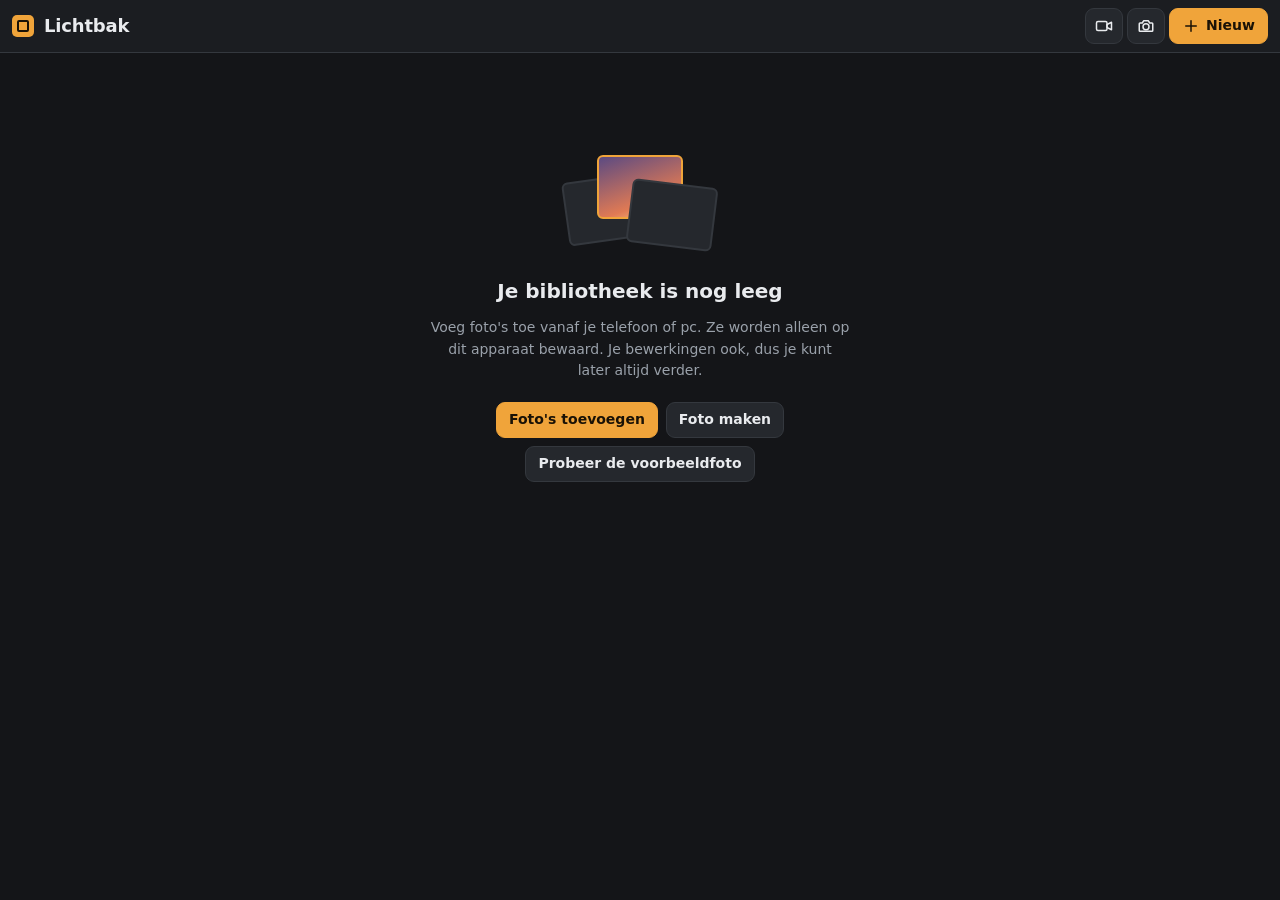
<file: index.html>
<!doctype html>
<html lang="nl">
<head>
<meta charset="utf-8">
<meta name="viewport" content="width=device-width, initial-scale=1, viewport-fit=cover">
<meta name="theme-color" content="#141518">
<meta name="description" content="Lichtbak: foto's bewerken op je telefoon en pc, ook offline. Je foto's blijven op je eigen apparaat.">
<title>Lichtbak</title>
<link rel="manifest" href="manifest.webmanifest">
<link rel="icon" type="image/png" href="icon-192.png">
<link rel="apple-touch-icon" href="apple-touch-icon.png">
<link rel="preconnect" href="https://fonts.googleapis.com">
<link rel="preconnect" href="https://fonts.gstatic.com" crossorigin>
<link rel="stylesheet" href="https://fonts.googleapis.com/css2?family=Inter:wght@600&family=Playfair+Display:wght@700&family=Caveat:wght@700&family=Bebas+Neue&family=Courier+Prime:wght@700&display=swap">
<link rel="stylesheet" href="app.css">
<script type="module" src="app.js"></script>
</head>
<body>

<section id="library" class="view">
  <header class="top">
    <div class="brand"><span class="mark" aria-hidden="true"></span><h1>Lichtbak</h1></div>
    <div class="actions">
      <button id="installBtn" class="btn" hidden>Installeren</button>
      <button id="selectBtn" class="btn">Selecteren</button>
      <a id="videoBtn" class="btn icon" href="video.html" aria-label="Video bewerken" title="Video bewerken"><svg viewBox="0 0 24 24"><rect x="2" y="6" width="14" height="12" rx="2"/><path d="m16 10 6-3v10l-6-3z"/></svg></a>
      <button id="camBtn" class="btn icon" aria-label="Camera" title="Camera"><svg viewBox="0 0 24 24"><path d="M4 8h3l2-3h6l2 3h3a1 1 0 0 1 1 1v9a1 1 0 0 1-1 1H4a1 1 0 0 1-1-1V9a1 1 0 0 1 1-1z"/><circle cx="12" cy="13" r="4"/></svg></button>
      <button id="importBtn" class="btn primary"><svg viewBox="0 0 24 24"><path d="M12 5v14M5 12h14"/></svg><span>Nieuw</span></button>
    </div>
    <div class="menu" id="addMenu" hidden>
      <button data-add="photos">Foto's toevoegen</button>
      <button data-add="camera">Camera (in Lichtbak)</button>
      <button data-add="native">Telefooncamera-app</button>
      <button data-add="blank">Nieuw leeg document (lagen)</button>
      <button data-add="video">Video bewerken</button>
      <button data-add="sample">Voorbeeldfoto toevoegen</button>
    </div>
  </header>
  <div class="lib-scroll" id="libScroll">
    <div class="lib-meta" id="libMeta"></div>
    <div class="grid" id="grid"></div>
    <div class="empty" id="empty" hidden>
      <div class="empty-art" aria-hidden="true"><span></span><span></span><span></span></div>
      <h2>Je bibliotheek is nog leeg</h2>
      <p>Voeg foto's toe vanaf je telefoon of pc. Ze worden alleen op dit apparaat bewaard. Je bewerkingen ook, dus je kunt later altijd verder.</p>
      <div class="row center">
        <button class="btn primary" id="emptyImport">Foto's toevoegen</button>
        <button class="btn" id="emptyCam">Foto maken</button>
        <button class="btn" id="sampleBtn">Probeer de voorbeeldfoto</button>
      </div>
    </div>
  </div>
  <div class="selbar" id="selbar" hidden>
    <div class="selinfo"><span id="selCount">0 geselecteerd</span><button class="link" id="selAll">Alles</button></div>
    <div class="selactions">
      <button class="btn" id="selPreset">Preset</button>
      <button class="btn" id="selPaste">Plakken</button>
      <button class="btn" id="selExport">Exporteren</button>
      <button class="btn danger" id="selDelete">Verwijderen</button>
      <button class="btn primary" id="selDone">Klaar</button>
    </div>
  </div>
  <div class="dropzone" id="dropzone" hidden>Laat los om toe te voegen</div>
</section>

<section id="editor" class="view" hidden>
  <header class="top ed-top">
    <button class="btn icon ghost" id="backBtn" aria-label="Terug naar bibliotheek"><svg viewBox="0 0 24 24"><path d="M15 5l-7 7 7 7"/></svg></button>
    <div class="ed-title"><span id="edName"></span><span id="edPos" class="muted"></span></div>
    <div class="actions">
      <button class="btn icon ghost wide-only" id="prevBtn" aria-label="Vorige foto"><svg viewBox="0 0 24 24"><path d="M14 7l-5 5 5 5"/></svg></button>
      <button class="btn icon ghost wide-only" id="nextBtn" aria-label="Volgende foto"><svg viewBox="0 0 24 24"><path d="M10 7l5 5-5 5"/></svg></button>
      <button class="btn icon ghost" id="undoBtn" aria-label="Ongedaan maken"><svg viewBox="0 0 24 24"><path d="M9 14 4 9l5-5"/><path d="M4 9h11a5 5 0 0 1 0 10h-3"/></svg></button>
      <button class="btn icon ghost" id="redoBtn" aria-label="Opnieuw"><svg viewBox="0 0 24 24"><path d="m15 14 5-5-5-5"/><path d="M20 9H9a5 5 0 0 0 0 10h3"/></svg></button>
      <button class="btn icon ghost" id="compareBtn" aria-label="Ingedrukt houden voor origineel" title="Ingedrukt houden voor het origineel (toets \)"><svg viewBox="0 0 24 24"><rect x="3" y="4" width="18" height="16" rx="2"/><path d="M12 4v16"/></svg></button>
      <button class="btn icon ghost" id="moreBtn" aria-label="Meer opties"><svg viewBox="0 0 24 24"><circle cx="5" cy="12" r="1.3"/><circle cx="12" cy="12" r="1.3"/><circle cx="19" cy="12" r="1.3"/></svg></button>
      <button class="btn primary" id="exportBtn"><svg viewBox="0 0 24 24"><path d="M12 3v12"/><path d="m7 10 5 5 5-5"/><path d="M5 21h14"/></svg><span class="wide-only">Exporteren</span></button>
    </div>
    <div class="menu" id="menu" hidden>
      <button data-act="prev">Vorige foto</button>
      <button data-act="next">Volgende foto</button>
      <hr>
      <button data-act="copy">Instellingen kopiëren…</button>
      <button data-act="paste">Instellingen plakken</button>
      <hr>
      <button data-act="layers">Openen in Bewerken (lagen)</button>
      <hr>
      <button data-act="reset" class="danger-text">Alle bewerkingen herstellen</button>
    </div>
  </header>
  <div class="ed-main">
    <div class="stage" id="stage">
      <div class="wrap" id="wrap">
        <canvas id="gl"></canvas>
        <canvas id="ov"></canvas>
        <svg id="svg" xmlns="http://www.w3.org/2000/svg"></svg>
        <div class="crop" id="cropBox" hidden>
          <span class="h" data-h="nw"></span><span class="h" data-h="ne"></span><span class="h" data-h="sw"></span><span class="h" data-h="se"></span>
          <span class="h" data-h="n"></span><span class="h" data-h="s"></span><span class="h" data-h="e"></span><span class="h" data-h="w"></span>
        </div>
      </div>
      <div class="badge" id="origBadge" hidden>Origineel</div>
      <div class="badge right" id="zoomBadge" hidden>100%</div>
      <div class="loading" id="loading" hidden>Laden…</div>
    </div>
    <aside class="side" id="side">
      <canvas id="histo" class="histo" width="512" height="128" aria-label="Histogram"></canvas>
      <div class="panel" id="panel"></div>
      <nav class="tools" id="tools" aria-label="Gereedschappen"></nav>
    </aside>
  </div>
</section>

<section id="bewerk" class="view" hidden>
  <header class="top ed-top">
    <button class="btn icon ghost" id="bwBack" aria-label="Terug naar bibliotheek"><svg viewBox="0 0 24 24"><path d="M15 5l-7 7 7 7"/></svg></button>
    <div class="ed-title"><span id="bwName"></span><span id="bwSize" class="muted"></span></div>
    <div class="actions">
      <button class="btn icon ghost" id="bwUndo" aria-label="Ongedaan maken"><svg viewBox="0 0 24 24"><path d="M9 14 4 9l5-5"/><path d="M4 9h11a5 5 0 0 1 0 10h-3"/></svg></button>
      <button class="btn icon ghost" id="bwRedo" aria-label="Opnieuw"><svg viewBox="0 0 24 24"><path d="m15 14 5-5-5-5"/><path d="M20 9H9a5 5 0 0 0 0 10h3"/></svg></button>
      <button class="btn ghost small zoombtn" id="bwZoom" title="Tik: 100% of passend">100%</button>
      <button class="btn icon ghost wide-only" id="bwFit" aria-label="Passend in beeld"><svg viewBox="0 0 24 24"><path d="M4 9V4h5M20 9V4h-5M4 15v5h5M20 15v5h-5"/></svg></button>
      <button class="btn icon ghost" id="bwMore" aria-label="Documentopties"><svg viewBox="0 0 24 24"><circle cx="5" cy="12" r="1.3"/><circle cx="12" cy="12" r="1.3"/><circle cx="19" cy="12" r="1.3"/></svg></button>
      <button class="btn primary" id="bwExport"><svg viewBox="0 0 24 24"><path d="M12 3v12"/><path d="m7 10 5 5 5-5"/><path d="M5 21h14"/></svg><span class="wide-only">Exporteren</span></button>
    </div>
  </header>
  <div class="bw-main">
    <nav class="bw-tools" id="bwTools" aria-label="Gereedschappen"></nav>
    <div class="bw-stage" id="bwStage" data-tool="brush"><canvas id="bwView"></canvas></div>
    <aside class="side bw-side" id="bwSide"></aside>
  </div>
  <input type="color" id="bwColorIn" class="sr" tabindex="-1" aria-hidden="true">
</section>

<section id="camera" class="view cam" hidden>
  <div class="cam-view" id="camView">
    <div class="cam-frame" id="camFrame">
      <video id="camVideo" playsinline muted></video>
      <canvas id="camLive" hidden></canvas>
      <div class="cam-grid" id="camGridLines"></div>
    </div>
    <div class="cam-level" id="camLevel" hidden></div>
    <div class="cam-focus" id="camFocus" hidden></div>
    <div class="cam-count" id="camCount" hidden></div>
    <div class="cam-flash" id="camFlash" hidden></div>
    <div class="cam-state" id="camState" hidden></div>
  </div>
  <div class="cam-top">
    <button class="cam-ic" id="camClose" aria-label="Camera sluiten"><svg viewBox="0 0 24 24"><path d="M6 6l12 12M18 6 6 18"/></svg></button>
    <div class="cam-tg">
      <button class="cam-pill" id="camGrid">Raster</button>
      <button class="cam-pill" id="camLevelBtn">Waterpas</button>
      <button class="cam-pill" id="camTimer">Timer</button>
      <button class="cam-pill" id="camTorch" hidden>Lamp</button>
    </div>
  </div>
  <div class="cam-bottom">
    <div class="cam-sliders">
      <label class="cam-sl" id="camZoomBox" hidden><span>Zoom</span><input type="range" id="camZoom"><output id="camZoomOut"></output></label>
      <label class="cam-sl" id="camExpBox" hidden><span>Belichting</span><input type="range" id="camExp"><output id="camExpOut">0</output></label>
    </div>
    <div class="cam-presets chips" id="camPresets"></div>
    <div class="cam-row">
      <button class="cam-last" id="camLast" hidden aria-label="Laatste foto openen"><img alt=""><span></span></button>
      <span class="cam-spacer" id="camLastSpacer"></span>
      <button class="cam-shutter" id="camShutter" aria-label="Foto maken"></button>
      <div class="cam-side">
        <button class="cam-ic" id="camFlip" aria-label="Wissel camera"><svg viewBox="0 0 24 24"><path d="M4 9a8 8 0 0 1 14-3l2 2"/><path d="M20 4v4h-4"/><path d="M20 15a8 8 0 0 1-14 3l-2-2"/><path d="M4 20v-4h4"/></svg></button>
        <button class="cam-ic" id="camNative" aria-label="Telefooncamera-app gebruiken" title="Telefooncamera-app"><svg viewBox="0 0 24 24"><path d="M4 8h3l2-3h6l2 3h3a1 1 0 0 1 1 1v9a1 1 0 0 1-1 1H4a1 1 0 0 1-1-1V9a1 1 0 0 1 1-1z"/><circle cx="12" cy="13" r="4"/></svg></button>
      </div>
    </div>
  </div>
</section>
<input type="file" id="nativeCam" accept="image/*" capture="environment" hidden>

<div class="dlg" id="dlg" hidden><div class="card" id="dlgCard" role="dialog" aria-modal="true"></div></div>
<div class="toast" id="toast" hidden></div>
<input type="file" id="fileIn" accept="image/*" multiple hidden>
</body>
</html>
</file>
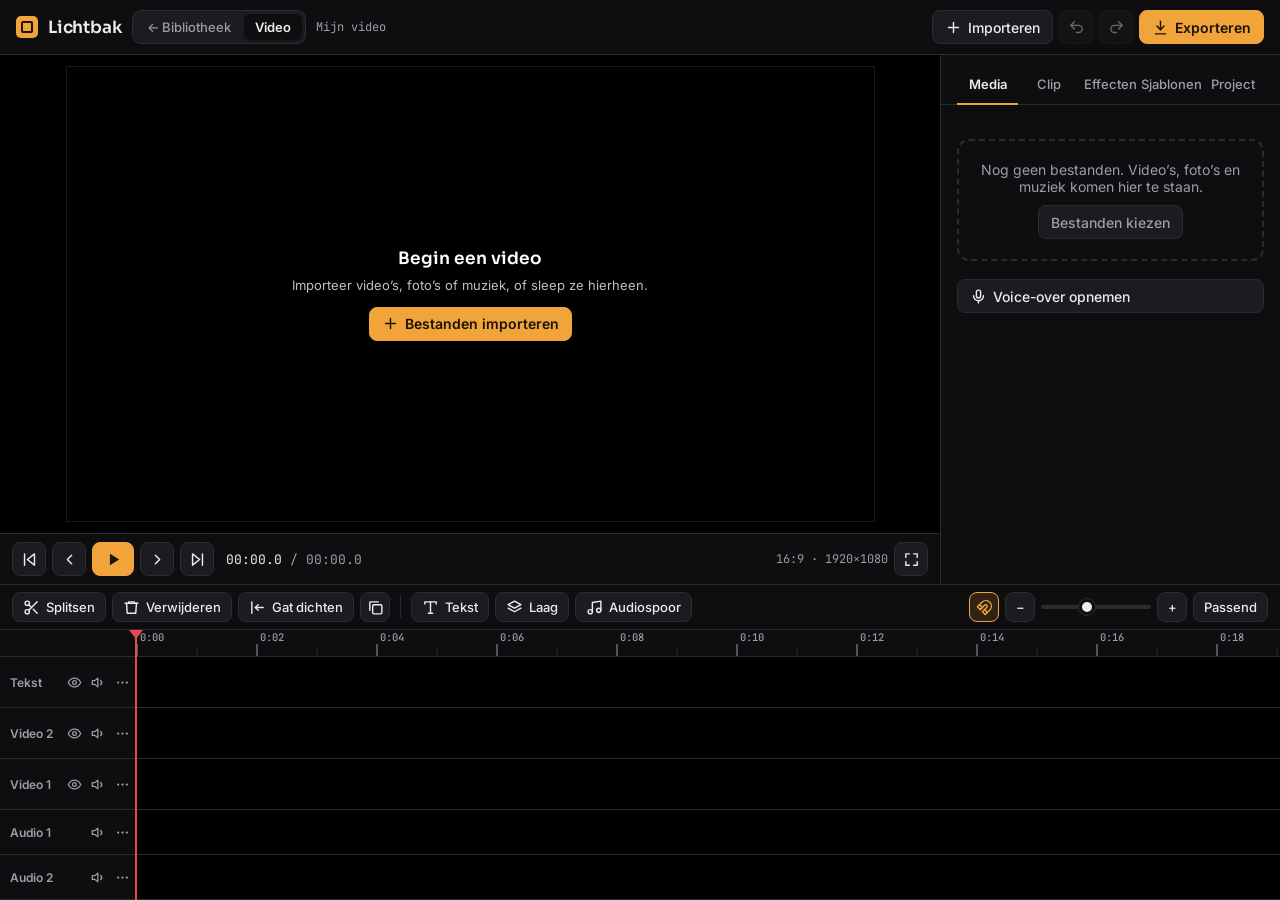
<file: video.html>
<!DOCTYPE html><html lang="nl" data-theme="dark"><head><meta charset="utf-8"><meta name="viewport" content="width=device-width,initial-scale=1,viewport-fit=cover"><style>:root{color-scheme:light;box-sizing:border-box;padding-top:env(safe-area-inset-top,0px);padding-bottom:env(safe-area-inset-bottom,0px)}html{scroll-padding-top:env(safe-area-inset-top,0px)}body{margin:0;padding:0;font:14px -apple-system,BlinkMacSystemFont,sans-serif;background:#fff;color:#000}img{max-width:100%}[hidden]:not([hidden=until-found i]){display:none!important}</style>
<title>Lichtbak – Video</title>
<link rel="manifest" href="manifest.webmanifest">
<meta name="theme-color" content="#141518">
<link rel="icon" type="image/png" href="icon-192.png">
<meta name="claude:viewport-fit-sides" content="cover">
<link rel="preconnect" href="https://fonts.googleapis.com">
<link rel="preconnect" href="https://fonts.gstatic.com" crossorigin>
<link rel="stylesheet" href="https://fonts.googleapis.com/css2?family=Inter:wght@400;500;600;700&family=Sora:wght@500;600&family=JetBrains+Mono:wght@500&family=Playfair+Display:wght@700&family=Caveat:wght@700&family=Bebas+Neue&family=Courier+Prime:wght@700&display=swap">
<style>
/* Layout: werkbalk boven, donkere lichtbak (stage) links, bedieningspaneel rechts; op telefoon gestapeld */
:root{
  --bg:#eceef1; --surface:#f8f9fa; --surface-2:#e2e5e9; --line:#cfd4da; --fg:#1a1d21; --muted:#5b636d;
  --accent:#b0640a; --accent-ink:#ffffff; --accent-soft:rgba(176,100,10,.12); --stage:#c8ccd2; --danger:#b3261e;
  --f-display:"Sora", "Inter", system-ui, sans-serif; --f-body:"Inter", system-ui, -apple-system, "Segoe UI", sans-serif; --f-mono:"JetBrains Mono", ui-monospace, Menlo, monospace;
}
@media (prefers-color-scheme: dark){:root:not([data-theme="light"]){
  --bg:#16181b; --surface:#1d2024; --surface-2:#272b30; --line:#343a41; --fg:#e8eaed; --muted:#959ca6;
  --accent:#f0a43a; --accent-ink:#1a1206; --accent-soft:rgba(240,164,58,.14); --stage:#0e0f11; --danger:#ff8a80; color-scheme:dark}}
:root[data-theme="dark"]{
  --bg:#000000; --surface:#0e0e10; --surface-2:#1b1c1f; --line:#2a2c30; --fg:#ececee; --muted:#9b9ea6;
  --accent:#f0a43a; --accent-ink:#1a1206; --accent-soft:rgba(240,164,58,.15); --stage:#000000; --danger:#ff8a80; color-scheme:dark}
:root[data-theme="dark"] body{background:#000}
:root[data-theme="dark"] .wrap{box-shadow:0 0 0 1px rgba(255,255,255,.08),0 8px 30px rgba(0,0,0,.6)}

[hidden]{display:none!important}
html,body{height:100%}
body{background:var(--bg);color:var(--fg);font-family:var(--f-body);font-size:14px;-webkit-font-smoothing:antialiased}
button,input,select,textarea{font:inherit;color:inherit}
.app{height:100%;display:grid;grid-template-rows:auto minmax(0,1fr)}
.bar{display:flex;flex-wrap:wrap;align-items:center;gap:8px 12px;padding-block:10px;padding-left:max(16px,env(safe-area-inset-left,0px));padding-right:max(16px,env(safe-area-inset-right,0px));border-bottom:1px solid var(--line);background:var(--surface)}
.brand{display:flex;align-items:center;gap:10px;margin-right:auto;min-width:0}
.brand h1{font-family:var(--f-display);font-weight:600;font-size:17px;margin:0;letter-spacing:-.01em}
.mark{width:22px;height:22px;border-radius:5px;background:var(--accent);position:relative;flex:none}
.mark::after{content:"";position:absolute;inset:5px;border:2px solid var(--accent-ink);border-radius:2px}
.file{font-family:var(--f-mono);font-size:12px;color:var(--muted);white-space:nowrap;overflow:hidden;text-overflow:ellipsis;max-width:220px}
.tools{display:flex;flex-wrap:wrap;gap:6px}
.btn{display:inline-flex;align-items:center;gap:6px;height:34px;padding:0 12px;border-radius:8px;border:1px solid var(--line);background:var(--surface-2);cursor:pointer;font-weight:500;white-space:nowrap;user-select:none;-webkit-user-select:none}
.btn:hover{border-color:var(--muted)}
.btn:disabled{opacity:.4;cursor:default}
.btn.icon{padding:0;width:34px;justify-content:center}
.btn.primary{background:var(--accent);border-color:var(--accent);color:var(--accent-ink);font-weight:600}
.btn.on{background:var(--accent-soft);border-color:var(--accent);color:var(--accent)}
.btn svg{width:17px;height:17px;flex:none}
:focus-visible{outline:2px solid var(--accent);outline-offset:2px}

.main{display:grid;grid-template-columns:minmax(0,1fr) 340px;min-height:0}
.stage{position:relative;min-height:0;min-width:0;background:var(--stage);display:grid;place-items:center;overflow:hidden;touch-action:none}
.wrap{position:relative;overflow:hidden;box-shadow:0 8px 30px rgba(0,0,0,.35)}
.wrap canvas{display:block;width:100%;height:100%}
.badge{position:absolute;top:12px;left:12px;background:rgba(0,0,0,.6);color:#fff;font-size:12px;font-weight:600;padding:4px 9px;border-radius:999px;letter-spacing:.04em;text-transform:uppercase;pointer-events:none}
.drop{position:absolute;inset:12px;border:2px dashed var(--accent);border-radius:12px;background:rgba(0,0,0,.45);color:#fff;display:grid;place-items:center;font-size:16px;font-weight:600;pointer-events:none}

.crop{position:absolute;box-shadow:0 0 0 9999px rgba(0,0,0,.58);border:1px solid rgba(255,255,255,.9);cursor:move;touch-action:none;
  background-image:linear-gradient(rgba(255,255,255,.35),rgba(255,255,255,.35)),linear-gradient(rgba(255,255,255,.35),rgba(255,255,255,.35)),linear-gradient(90deg,rgba(255,255,255,.35),rgba(255,255,255,.35)),linear-gradient(90deg,rgba(255,255,255,.35),rgba(255,255,255,.35));
  background-size:100% 1px,100% 1px,1px 100%,1px 100%;background-position:0 33.33%,0 66.66%,33.33% 0,66.66% 0;background-repeat:no-repeat}
.h{position:absolute;width:22px;height:22px;touch-action:none}
.h::after{content:"";position:absolute;inset:6px;background:#fff;border-radius:2px;box-shadow:0 0 0 1px rgba(0,0,0,.4)}
.h[data-h=nw]{left:-11px;top:-11px;cursor:nwse-resize}.h[data-h=ne]{right:-11px;top:-11px;cursor:nesw-resize}
.h[data-h=sw]{left:-11px;bottom:-11px;cursor:nesw-resize}.h[data-h=se]{right:-11px;bottom:-11px;cursor:nwse-resize}
.h[data-h=n]{left:calc(50% - 11px);top:-11px;cursor:ns-resize}.h[data-h=s]{left:calc(50% - 11px);bottom:-11px;cursor:ns-resize}
.h[data-h=w]{top:calc(50% - 11px);left:-11px;cursor:ew-resize}.h[data-h=e]{top:calc(50% - 11px);right:-11px;cursor:ew-resize}
.h[data-h=n]::after,.h[data-h=s]::after{inset:8px 4px}.h[data-h=w]::after,.h[data-h=e]::after{inset:4px 8px}
.crop.locked .h[data-h=n],.crop.locked .h[data-h=s],.crop.locked .h[data-h=e],.crop.locked .h[data-h=w]{display:none}
.tbox{position:absolute;border:1px dashed rgba(255,255,255,.85);outline:1px dashed rgba(0,0,0,.5);outline-offset:1px;pointer-events:none}
.wrap.textmode{cursor:grab}

.panel{border-left:1px solid var(--line);background:var(--surface);overflow-y:auto;min-height:0;display:flex;flex-direction:column}
.tabs{display:grid;grid-template-columns:repeat(4,1fr);gap:4px;padding-block:12px 0;padding-left:max(16px,env(safe-area-inset-left,0px));padding-right:max(16px,env(safe-area-inset-right,0px));position:sticky;top:0;background:var(--surface);z-index:2;border-bottom:1px solid var(--line)}
#vtabs{grid-template-columns:repeat(5,minmax(0,1fr));gap:0}
#vtabs .tab{font-size:13px;padding-inline:0;white-space:nowrap}
.tab{border:0;background:none;padding:9px 2px 11px;cursor:pointer;color:var(--muted);font-weight:500;border-bottom:2px solid transparent;margin-bottom:-1px}
.tab[aria-selected=true]{color:var(--fg);border-bottom-color:var(--accent);font-weight:600}
.sec{padding-block:16px 24px;padding-left:max(16px,env(safe-area-inset-left,0px));padding-right:max(16px,env(safe-area-inset-right,0px));display:flex;flex-direction:column;gap:20px}
.group{display:flex;flex-direction:column;gap:12px}
.glabel{font-size:11px;font-weight:600;text-transform:uppercase;letter-spacing:.09em;color:var(--muted)}
.sl{display:grid;grid-template-columns:1fr auto;gap:2px 8px;align-items:center}
.sl label{font-weight:500;cursor:default}
.sl output{font-family:var(--f-mono);font-size:12px;color:var(--muted);font-variant-numeric:tabular-nums;min-width:3.5ch;text-align:right}
.sl output.set{color:var(--accent)}
.sl input{grid-column:1/-1}
input[type=range]{-webkit-appearance:none;appearance:none;width:100%;height:22px;background:transparent;margin:0;cursor:pointer;--a:50%;--b:50%}
input[type=range]::-webkit-slider-runnable-track{height:4px;border-radius:2px;background:linear-gradient(90deg,var(--line) var(--a),var(--accent) var(--a),var(--accent) var(--b),var(--line) var(--b))}
input[type=range]::-moz-range-track{height:4px;border-radius:2px;background:linear-gradient(90deg,var(--line) var(--a),var(--accent) var(--a),var(--accent) var(--b),var(--line) var(--b))}
input[type=range]::-webkit-slider-thumb{-webkit-appearance:none;width:16px;height:16px;border-radius:50%;background:var(--fg);border:3px solid var(--surface);margin-top:-6px;box-shadow:0 0 0 1px var(--line)}
input[type=range]::-moz-range-thumb{width:12px;height:12px;border-radius:50%;background:var(--fg);border:3px solid var(--surface);box-shadow:0 0 0 1px var(--line)}
.hint{color:var(--muted);font-size:12.5px;line-height:1.5;margin:0}
.link{background:none;border:0;padding:0;color:var(--accent);font-weight:600;cursor:pointer;align-self:flex-start}

.fgrid{display:grid;grid-template-columns:repeat(3,1fr);gap:10px}
.fbtn{border:0;background:none;padding:0;cursor:pointer;display:flex;flex-direction:column;gap:5px;align-items:stretch;color:var(--muted);font-size:12px;font-weight:500}
.fbtn canvas{width:100%;aspect-ratio:1;border-radius:8px;display:block;background:var(--surface-2);outline:2px solid transparent;outline-offset:2px}
.fbtn[aria-pressed=true]{color:var(--fg);font-weight:600}
.fbtn[aria-pressed=true] canvas{outline-color:var(--accent)}

.chips{display:flex;flex-wrap:wrap;gap:6px}
.trgrid{display:grid;grid-template-columns:repeat(3,1fr);gap:8px}
.trtile{border:0;background:none;padding:0;cursor:pointer;display:flex;flex-direction:column;gap:5px;color:var(--muted);font-size:11.5px;font-weight:500;text-align:left;line-height:1.25}
.trtile canvas{width:100%;aspect-ratio:16/9;border-radius:7px;display:block;outline:2px solid transparent;outline-offset:2px;background:#000}
.trtile[aria-pressed=true]{color:var(--fg);font-weight:600}
.trtile[aria-pressed=true] canvas{outline-color:var(--accent)}
.trtile:hover canvas{outline-color:var(--line)}
.trtile[aria-pressed=true]:hover canvas{outline-color:var(--accent)}
.fxhead{display:flex;align-items:center;justify-content:space-between;gap:8px}
.fxhead .glabel{margin:0}
.chip{height:30px;padding:0 11px;border-radius:999px;border:1px solid var(--line);background:var(--surface-2);cursor:pointer;font-size:13px;font-weight:500;font-variant-numeric:tabular-nums}
.chip[aria-pressed=true]{background:var(--accent);border-color:var(--accent);color:var(--accent-ink)}
.row{display:flex;flex-wrap:wrap;gap:6px}
.info{font-family:var(--f-mono);font-size:12px;color:var(--muted)}

textarea{width:100%;box-sizing:border-box;min-height:64px;resize:vertical;border:1px solid var(--line);border-radius:8px;background:var(--bg);padding:9px 10px;line-height:1.4}
.fonts{display:grid;grid-template-columns:1fr 1fr;gap:6px}
.fontbtn{height:40px;border:1px solid var(--line);border-radius:8px;background:var(--surface-2);cursor:pointer;font-size:17px}
.fontbtn[aria-pressed=true]{border-color:var(--accent);background:var(--accent-soft);color:var(--accent)}
.swatches{display:flex;flex-wrap:wrap;gap:8px;align-items:center}
.sw{width:28px;height:28px;border-radius:50%;border:1px solid var(--line);cursor:pointer;padding:0}
.sw[aria-pressed=true]{box-shadow:0 0 0 2px var(--surface),0 0 0 4px var(--accent)}
input[type=color]{width:34px;height:30px;border:1px solid var(--line);border-radius:8px;background:var(--surface-2);padding:2px;cursor:pointer}
.anchors{display:grid;grid-template-columns:repeat(3,34px);gap:4px}
.anc{width:34px;height:26px;border:1px solid var(--line);border-radius:5px;background:var(--surface-2);cursor:pointer;position:relative}
.anc::after{content:"";position:absolute;width:6px;height:6px;border-radius:50%;background:var(--muted);left:calc(50% - 3px);top:calc(50% - 3px)}
.anc[aria-pressed=true]{border-color:var(--accent);background:var(--accent-soft)}
.anc[aria-pressed=true]::after{background:var(--accent)}
.toggle{display:flex;align-items:center;gap:8px;cursor:pointer;font-weight:500}
.toggle input{accent-color:var(--accent);width:16px;height:16px}

.dlg{position:fixed;inset:0;background:rgba(0,0,0,.55);display:grid;place-items:center;z-index:50;padding-left:max(16px,env(safe-area-inset-left,0px));padding-right:max(16px,env(safe-area-inset-right,0px))}
.card{background:var(--surface);border:1px solid var(--line);border-radius:14px;width:100%;max-width:420px;max-height:calc(100% - 32px);overflow:auto;padding:20px;box-sizing:border-box;display:flex;flex-direction:column;gap:16px;box-shadow:0 20px 60px rgba(0,0,0,.4)}
.card h2{font-family:var(--f-display);font-size:18px;margin:0;font-weight:600}
.field{display:flex;flex-direction:column;gap:6px}
.field>label{font-weight:500}
.field input[type=text],.field select{height:36px;border:1px solid var(--line);border-radius:8px;background:var(--bg);padding:0 10px;width:100%;box-sizing:border-box}
.actions{display:flex;justify-content:flex-end;gap:8px;flex-wrap:wrap}
.fallback img{width:100%;border-radius:8px;display:block}
.toast{position:fixed;left:50%;bottom:calc(20px + env(safe-area-inset-bottom,0px));transform:translateX(-50%);background:var(--fg);color:var(--bg);padding:10px 16px;border-radius:10px;font-weight:500;z-index:60;max-width:calc(100% - 32px);box-sizing:border-box;text-align:center;box-shadow:0 10px 30px rgba(0,0,0,.3)}

@media (max-width:820px){
  html,body{height:auto}
  .app{height:auto;display:block}
  .main{display:block}
  .stage{height:56vh;min-height:300px}
  .panel{border-left:0;border-top:1px solid var(--line);overflow:visible}
  .tabs{position:static}
  .btn .lbl{display:none}
  .btn.primary .lbl{display:inline}
  .file{max-width:120px}
}
@media (prefers-reduced-motion: reduce){*{transition:none!important}}
/* ===== Werkruimte-schakelaar (Foto / Video) ===== */
.ws{display:inline-flex;padding:3px;border-radius:9px;background:var(--surface-2);border:1px solid var(--line);gap:2px;flex:none}
.ws button{border:0;background:none;height:26px;padding:0 11px;border-radius:6px;cursor:pointer;font-weight:500;color:var(--muted);font-size:13px}
.ws button[aria-selected=true]{background:var(--surface);color:var(--fg);font-weight:600;box-shadow:0 1px 2px rgba(0,0,0,.15)}
body.vmode .app>.main, body.vmode .bar>.tools:not(#vtools){display:none!important}
body:not(.vmode) #vmain, body:not(.vmode) #vtools{display:none!important}

/* ===== Video-werkruimte ===== */
:root{--c-video:#4a78c8;--c-image:#2b9a8c;--c-audio:#3c9a58;--c-text:var(--accent);--th:136px}
#vmain{display:grid;grid-template-columns:minmax(0,1fr) 340px;grid-template-rows:minmax(0,1fr) auto;min-height:0;position:relative}
.vview{grid-column:1;grid-row:1;display:flex;flex-direction:column;min-height:0;min-width:0;background:var(--stage)}
.vscreen{flex:1;min-height:0;position:relative;display:grid;place-items:center;overflow:hidden;touch-action:none}
.vframe{position:relative;box-shadow:0 0 0 1px rgba(255,255,255,.1),0 8px 30px rgba(0,0,0,.5);background:#000}
.vframe canvas{display:block;width:100%;height:100%}
.vframe.grab{cursor:move}
.vempty{position:absolute;inset:0;display:grid;place-items:center;text-align:center;color:#fff;padding:16px}
.vempty p{margin:8px 0 14px;opacity:.75;font-size:13px}
.vempty .ttl{font-family:var(--f-display);font-size:17px;font-weight:600}
.transport{display:flex;align-items:center;gap:6px;padding:8px 12px;background:var(--surface);border-top:1px solid var(--line);flex-wrap:wrap}
.transport .time{font-family:var(--f-mono);font-size:13px;font-variant-numeric:tabular-nums;margin-left:6px;white-space:nowrap}
.transport .time span{color:var(--muted)}
.transport .sp{flex:1}
.btn.play{width:42px;padding:0;justify-content:center}

.vpanel{grid-column:2;grid-row:1;border-left:1px solid var(--line);background:var(--surface);overflow-y:auto;min-height:0;display:flex;flex-direction:column}
.vpanel .tabs{grid-template-columns:repeat(4,1fr)}
.vpanel .sec{gap:18px}
.bin{display:flex;flex-direction:column;gap:6px}
.bitem{display:grid;grid-template-columns:64px minmax(0,1fr) auto;gap:10px;align-items:center;padding:6px;border:1px solid var(--line);border-radius:10px;background:var(--bg);cursor:grab}
.bitem .bt{width:64px;height:40px;border-radius:6px;background:var(--surface-2) center/cover no-repeat;display:grid;place-items:center;color:var(--muted)}
.bitem .bt svg{width:18px;height:18px}
.bitem .bn{font-weight:500;white-space:nowrap;overflow:hidden;text-overflow:ellipsis}
.bitem .bm{font-family:var(--f-mono);font-size:11.5px;color:var(--muted)}
.bitem .ba{display:flex;gap:4px}
.bitem .btn{height:30px}
.bitem .btn.icon{width:30px}
.bigdrop{border:2px dashed var(--line);border-radius:12px;padding:20px 14px;text-align:center;display:flex;flex-direction:column;gap:10px;align-items:center;color:var(--muted)}
.vdrop{position:absolute;inset:10px;border:2px dashed var(--accent);border-radius:12px;background:rgba(0,0,0,.5);color:#fff;display:grid;place-items:center;font-size:16px;font-weight:600;pointer-events:none;z-index:20}
.fmtgrid{display:grid;grid-template-columns:1fr 1fr;gap:8px}
.fmt{border:1px solid var(--line);background:var(--surface-2);border-radius:10px;padding:10px;cursor:pointer;display:flex;gap:10px;align-items:center;text-align:left}
.fmt i{flex:none;border:2px solid currentColor;border-radius:3px;color:var(--muted)}
.fmt b{display:block;font-weight:600;font-size:13px}
.fmt small{color:var(--muted);font-size:11.5px}
.fmt[aria-pressed=true]{border-color:var(--accent);background:var(--accent-soft)}
.fmt[aria-pressed=true] i{color:var(--accent)}
.kv{display:grid;grid-template-columns:auto 1fr;gap:4px 12px;font-size:12.5px}
.kv dt{color:var(--muted)} .kv dd{margin:0;font-family:var(--f-mono);font-size:12px;text-align:right}
.cliphead{display:flex;align-items:center;gap:8px}
.cliphead .dot{width:10px;height:10px;border-radius:3px;flex:none}
.cliphead b{font-family:var(--f-display);font-weight:600;font-size:15px;white-space:nowrap;overflow:hidden;text-overflow:ellipsis}
.pos3{display:grid;grid-template-columns:repeat(3,1fr);gap:6px}

/* tijdlijn */
.tl{grid-column:1/-1;grid-row:2;border-top:1px solid var(--line);background:var(--surface);display:flex;flex-direction:column;min-width:0}
.tlbar{display:flex;align-items:center;gap:6px;padding:7px 12px;border-bottom:1px solid var(--line);flex-wrap:wrap}
.tlbar .sep{width:1px;height:22px;background:var(--line);margin:0 4px}
.tlbar .sp{flex:1}
.tlbar .btn{height:30px;padding:0 10px;font-size:13px}
.tlbar .btn.icon{width:30px;padding:0}
.tlbar input[type=range]{width:110px}
.tlscroll{overflow:auto;position:relative;max-height:min(300px,40vh);overscroll-behavior:contain}
.tlinner{position:relative;min-width:100%}
.trow{display:flex;height:50px;border-bottom:1px solid var(--line)}
.trow.au{height:44px}
.trow.ruler{height:26px;position:sticky;top:0;z-index:6;background:var(--surface)}
.th{position:sticky;left:0;z-index:5;width:var(--th);flex:none;background:var(--surface);border-right:1px solid var(--line);display:flex;align-items:center;justify-content:space-between;padding:0 2px 0 10px;gap:4px;box-sizing:border-box;font-size:12px;white-space:nowrap;font-weight:600;color:var(--muted)}
.th>span:last-child{display:flex;flex:none}
.th .tn{overflow:hidden;text-overflow:ellipsis;min-width:0;cursor:text}
.th .tnin{width:100%;min-width:0;height:24px;border:1px solid var(--accent);border-radius:5px;background:var(--bg);padding:0 5px;font-size:12px}
.th button{border:0;background:none;width:24px;height:26px;border-radius:6px;cursor:pointer;color:var(--muted);display:grid;place-items:center}
.th button svg{width:15px;height:15px}
.th button.off{color:var(--danger)}
.lane{position:relative;flex:1;background:var(--bg)}
.trow.drop .lane{background:var(--accent-soft)}
.ruler .lane{background:var(--surface);cursor:ew-resize}
.ruler canvas{position:absolute;top:0;left:0;height:26px;pointer-events:none}
.clip{position:absolute;top:3px;bottom:3px;border-radius:6px;box-sizing:border-box;border:1px solid rgba(0,0,0,.25);overflow:hidden;cursor:grab;touch-action:none;color:#fff;font-size:11.5px;font-weight:600;user-select:none;-webkit-user-select:none;background-repeat:repeat-x;background-size:auto 100%}
.clip.video{background-color:var(--c-video)} .clip.image{background-color:var(--c-image)} .clip.audio{background-color:var(--c-audio)} .clip.text{background-color:var(--c-text);color:var(--accent-ink)}
.clip .cl{position:absolute;left:6px;right:6px;top:3px;white-space:nowrap;overflow:hidden;text-overflow:ellipsis;text-shadow:0 1px 2px rgba(0,0,0,.6);z-index:2;pointer-events:none}
.clip.text .cl{text-shadow:none}
.clip.video .cl,.clip.image .cl{background:rgba(0,0,0,.45);border-radius:4px;padding:1px 5px;left:4px;right:auto;max-width:calc(100% - 14px);box-sizing:border-box}
.clip canvas.wf{position:absolute;left:0;bottom:0;width:100%;height:45%;pointer-events:none;opacity:.6}
.clip.audio canvas.wf{height:100%;opacity:.85}
.clip .fd{position:absolute;top:0;bottom:0;pointer-events:none;z-index:1}
.clip .fd.i{left:0;background:linear-gradient(to bottom right,rgba(0,0,0,.45) 50%,transparent 50%)}
.clip .fd.o{right:0;background:linear-gradient(to bottom left,rgba(0,0,0,.45) 50%,transparent 50%)}
.clip .eg{position:absolute;top:0;bottom:0;width:8px;z-index:3;cursor:ew-resize}
.clip .eg.l{left:0} .clip .eg.r{right:0}
.clip .eg::after{content:"";position:absolute;top:30%;bottom:30%;left:3px;width:2px;border-radius:1px;background:rgba(255,255,255,.7)}
.clip.sel{outline:2px solid var(--fg);outline-offset:-1px;box-shadow:0 0 0 3px var(--accent)}
.clip .spd{position:absolute;right:5px;bottom:3px;font-family:var(--f-mono);font-size:10px;background:rgba(0,0,0,.5);padding:0 4px;border-radius:3px;z-index:2}
.ph{position:absolute;top:0;bottom:0;width:2px;margin-left:-1px;background:#e5484d;z-index:7;pointer-events:none}
.ph::before{content:"";position:absolute;top:0;left:-6px;border:7px solid transparent;border-top:9px solid #e5484d}
.snapl{position:absolute;top:0;bottom:0;width:1px;background:var(--accent);z-index:8;pointer-events:none}
.ghost{position:fixed;z-index:70;pointer-events:none;padding:6px 10px;border-radius:8px;background:var(--accent);color:var(--accent-ink);font-weight:600;font-size:12px;box-shadow:0 6px 20px rgba(0,0,0,.3)}

.expov{position:fixed;inset:0;z-index:65;background:rgba(0,0,0,.6);display:grid;place-items:center;padding:16px}
.prog{height:8px;border-radius:4px;background:var(--surface-2);overflow:hidden}
.prog i{display:block;height:100%;background:var(--accent);width:0}
.vfall video{width:100%;border-radius:8px;display:block;max-height:50vh;background:#000}

@media (max-width:820px){
  #vmain{display:flex;flex-direction:column}
  .vview{order:1}
  .vscreen{height:min(56vh,62vw + 120px);min-height:240px;flex:none}
  .tl{order:2}
  .tlscroll{max-height:none}
  .vpanel{order:3;border-left:0;border-top:1px solid var(--line);overflow:visible}
  .vpanel .tabs{position:static}
  .tlbar .lbl{display:none}
  .transport .lbl{display:none}
  :root{--th:96px}
  .clip .eg{width:14px}
}
@media (max-width:820px){
  .tlbar input[type=range],.tlbar .sep{display:none}
  :root{--th:146px}
  .transport #vFmtInfo{display:none}
}

/* menu, sjablonen, volledig scherm */
.menu{position:fixed;z-index:75;min-width:190px;background:var(--surface);border:1px solid var(--line);border-radius:10px;padding:5px;box-shadow:0 12px 40px rgba(0,0,0,.5);display:flex;flex-direction:column}
.menu button{border:0;background:none;text-align:left;padding:8px 10px;border-radius:6px;cursor:pointer;font-weight:500}
.menu button:hover:not(:disabled),.menu button:focus-visible{background:var(--surface-2)}
.menu button:disabled{opacity:.35;cursor:default}
.menu button.danger{color:var(--danger)}
.tinput{height:36px;border:1px solid var(--line);border-radius:8px;background:var(--bg);padding:0 10px;width:100%;box-sizing:border-box}
.tplgrid{display:grid;grid-template-columns:1fr 1fr;gap:10px}
.tpl{border:1px solid var(--line);background:var(--surface-2);border-radius:10px;padding:6px 6px 9px;cursor:pointer;display:flex;flex-direction:column;gap:3px;text-align:left}
.tpl:hover,.ptpl:hover{border-color:var(--accent)}
.tpl b,.ptpl b{font-size:13px;font-weight:600;padding:0 3px}
.tpl small,.ptpl small{color:var(--muted);font-size:11.5px;line-height:1.35;padding:0 3px}
.tplv{position:relative;aspect-ratio:16/9;border-radius:6px;overflow:hidden;background:linear-gradient(135deg,#3a3f47,#15171a);margin-bottom:4px}
.tplv span{position:absolute;white-space:nowrap;line-height:1.1;padding:2px 4px;border-radius:2px;max-width:92%;overflow:hidden;text-overflow:ellipsis}
.tplv small{display:block;font-family:Inter,sans-serif;font-weight:500;font-size:.6em;opacity:.85;color:inherit;padding:0}
.ptpl{border:1px solid var(--line);background:var(--surface-2);border-radius:10px;padding:10px;cursor:pointer;display:flex;flex-direction:column;gap:2px;text-align:left}
.vview:fullscreen{background:#000}
.vview.theater{position:fixed;inset:0;z-index:80;background:#000}
.vview:fullscreen .vscreen,.vview.theater .vscreen{background:#000}
.vview:fullscreen .vframe,.vview.theater .vframe{box-shadow:none}
body.noscroll{overflow:hidden}

</style>
</head><body>

<div class="app">
  <header class="bar">
    <div class="brand"><span class="mark" aria-hidden="true"></span><h1>Lichtbak</h1><div class="ws" role="tablist" aria-label="Werkruimte"><button role="tab" data-ws="foto" aria-selected="false" title="Terug naar je bibliotheek met foto's">← Bibliotheek</button><button role="tab" data-ws="video" aria-selected="false">Video</button></div><span class="file" id="fileName">voorbeeldfoto</span></div>
    <div class="tools">
      <button class="btn" id="openBtn" title="Foto openen (of sleep / plak een foto)"><svg viewBox="0 0 24 24" fill="none" stroke="currentColor" stroke-width="2" stroke-linecap="round" stroke-linejoin="round"><rect x="3" y="4" width="18" height="16" rx="2"/><circle cx="9" cy="10" r="2"/><path d="m21 16-5-5-9 9"/></svg><span class="lbl">Foto openen</span></button>
      <button class="btn icon" id="undoBtn" title="Ongedaan maken (Ctrl+Z)" aria-label="Ongedaan maken"><svg viewBox="0 0 24 24" fill="none" stroke="currentColor" stroke-width="2" stroke-linecap="round" stroke-linejoin="round"><path d="M9 14 4 9l5-5"/><path d="M4 9h11a5 5 0 0 1 0 10h-3"/></svg></button>
      <button class="btn icon" id="redoBtn" title="Opnieuw (Ctrl+Shift+Z)" aria-label="Opnieuw"><svg viewBox="0 0 24 24" fill="none" stroke="currentColor" stroke-width="2" stroke-linecap="round" stroke-linejoin="round"><path d="m15 14 5-5-5-5"/><path d="M20 9H9a5 5 0 0 0 0 10h3"/></svg></button>
      <button class="btn" id="compareBtn" title="Ingedrukt houden om het origineel te zien (toets \)"><svg viewBox="0 0 24 24" fill="none" stroke="currentColor" stroke-width="2" stroke-linecap="round" stroke-linejoin="round"><rect x="3" y="4" width="18" height="16" rx="2"/><path d="M12 4v16"/></svg><span class="lbl">Voor/na</span></button>
      <button class="btn primary" id="exportBtn"><svg viewBox="0 0 24 24" fill="none" stroke="currentColor" stroke-width="2" stroke-linecap="round" stroke-linejoin="round"><path d="M12 3v12"/><path d="m7 10 5 5 5-5"/><path d="M5 21h14"/></svg><span class="lbl">Opslaan</span></button>
    </div>
    <div class="tools" id="vtools">
      <button class="btn" id="vImportBtn" title="Video, foto of muziek importeren (of sleep bestanden hierheen)"><svg viewBox="0 0 24 24" fill="none" stroke="currentColor" stroke-width="2" stroke-linecap="round" stroke-linejoin="round"><path d="M12 5v14"/><path d="M5 12h14"/></svg><span class="lbl">Importeren</span></button>
      <button class="btn icon" id="vUndo" title="Ongedaan maken (Ctrl+Z)" aria-label="Ongedaan maken"><svg viewBox="0 0 24 24" fill="none" stroke="currentColor" stroke-width="2" stroke-linecap="round" stroke-linejoin="round"><path d="M9 14 4 9l5-5"/><path d="M4 9h11a5 5 0 0 1 0 10h-3"/></svg></button>
      <button class="btn icon" id="vRedo" title="Opnieuw (Ctrl+Shift+Z)" aria-label="Opnieuw"><svg viewBox="0 0 24 24" fill="none" stroke="currentColor" stroke-width="2" stroke-linecap="round" stroke-linejoin="round"><path d="m15 14 5-5-5-5"/><path d="M20 9H9a5 5 0 0 0 0 10h3"/></svg></button>
      <button class="btn primary" id="vExportBtn"><svg viewBox="0 0 24 24" fill="none" stroke="currentColor" stroke-width="2" stroke-linecap="round" stroke-linejoin="round"><path d="M12 3v12"/><path d="m7 10 5 5 5-5"/><path d="M5 21h14"/></svg><span class="lbl">Exporteren</span></button>
    </div>
  </header>

  <div class="main">
    <main class="stage" id="stage">
      <div class="wrap" id="wrap">
        <canvas id="view"></canvas>
        <div class="crop" id="cropBox" hidden>
          <span class="h" data-h="nw"></span><span class="h" data-h="ne"></span><span class="h" data-h="sw"></span><span class="h" data-h="se"></span>
          <span class="h" data-h="n"></span><span class="h" data-h="s"></span><span class="h" data-h="e"></span><span class="h" data-h="w"></span>
        </div>
        <div class="tbox" id="tbox" hidden></div>
      </div>
      <div class="badge" id="origBadge" hidden>Origineel</div>
      <div class="drop" id="dropHint" hidden>Laat los om de foto te openen</div>
    </main>

    <aside class="panel">
      <nav class="tabs" role="tablist">
        <button class="tab" role="tab" data-tab="adjust" aria-selected="true">Aanpassen</button>
        <button class="tab" role="tab" data-tab="filters" aria-selected="false">Filters</button>
        <button class="tab" role="tab" data-tab="crop" aria-selected="false">Bijsnijden</button>
        <button class="tab" role="tab" data-tab="text" aria-selected="false">Tekst</button>
      </nav>

      <section class="sec" data-pane="adjust" id="adjustPane"></section>

      <section class="sec" data-pane="filters" hidden>
        <div class="fgrid" id="fgrid"></div>
        <div class="sl"><label for="filterAmt">Sterkte</label><output id="out-filterAmt">100</output><input type="range" id="filterAmt" min="0" max="100" step="1" value="100"></div>
      </section>

      <section class="sec" data-pane="crop" hidden>
        <div class="group"><span class="glabel">Verhouding</span><div class="chips" id="aspects"></div></div>
        <div class="group"><span class="glabel">Draaien &amp; spiegelen</span>
          <div class="row">
            <button class="btn icon" id="rotL" title="90° linksom" aria-label="90 graden linksom draaien"><svg viewBox="0 0 24 24" fill="none" stroke="currentColor" stroke-width="2" stroke-linecap="round" stroke-linejoin="round"><path d="M3 4v5h5"/><path d="M3.5 9A9 9 0 1 1 6 18"/></svg></button>
            <button class="btn icon" id="rotR" title="90° rechtsom" aria-label="90 graden rechtsom draaien"><svg viewBox="0 0 24 24" fill="none" stroke="currentColor" stroke-width="2" stroke-linecap="round" stroke-linejoin="round"><path d="M21 4v5h-5"/><path d="M20.5 9A9 9 0 1 0 18 18"/></svg></button>
            <button class="btn" id="flipH" title="Horizontaal spiegelen"><svg viewBox="0 0 24 24" fill="none" stroke="currentColor" stroke-width="2" stroke-linecap="round" stroke-linejoin="round"><path d="M12 3v18"/><path d="M8 7 3 12l5 5V7z"/><path d="M16 7l5 5-5 5V7z"/></svg><span>Spiegel</span></button>
            <button class="btn" id="flipV" title="Verticaal spiegelen"><svg viewBox="0 0 24 24" fill="none" stroke="currentColor" stroke-width="2" stroke-linecap="round" stroke-linejoin="round"><path d="M3 12h18"/><path d="M7 8l5-5 5 5H7z"/><path d="M7 16l5 5 5-5H7z"/></svg><span>Kantel</span></button>
          </div>
        </div>
        <div class="sl"><label for="straighten">Rechtzetten</label><output id="out-straighten">0°</output><input type="range" id="straighten" min="-45" max="45" step="0.5" value="0"></div>
        <div class="group"><span class="glabel">Uitsnede</span><span class="info" id="cropInfo">–</span>
          <p class="hint">Sleep het kader of de hoekpunten op de foto.</p>
          <button class="link" id="resetCrop">Bijsnijden herstellen</button>
        </div>
      </section>

      <section class="sec" data-pane="text" hidden>
        <div class="field"><label for="tContent">Tekst of watermerk</label><textarea id="tContent" placeholder="Bijv. © Sherah Draaijer"></textarea></div>
        <div class="group"><span class="glabel">Lettertype</span><div class="fonts" id="fonts"></div></div>
        <div class="sl"><label for="tSize">Grootte</label><output id="out-tSize">6</output><input type="range" id="tSize" min="1" max="30" step="0.5" value="6"></div>
        <div class="sl"><label for="tOpacity">Dekking</label><output id="out-tOpacity">90%</output><input type="range" id="tOpacity" min="5" max="100" step="1" value="90"></div>
        <div class="group"><span class="glabel">Kleur</span><div class="swatches" id="swatches"></div></div>
        <div class="group"><span class="glabel">Positie</span><div class="anchors" id="anchors"></div><p class="hint">Of sleep de tekst op de foto naar de juiste plek.</p></div>
        <div class="group">
          <label class="toggle"><input type="checkbox" id="tShadow" checked> Schaduw</label>
          <label class="toggle"><input type="checkbox" id="tBg"> Achtergrondvlak</label>
        </div>
      </section>
    </aside>
  </div>
  <div id="vmain">
    <section class="vview">
      <div class="vscreen" id="vscreen">
        <div class="vframe" id="vframe"><canvas id="vcanvas"></canvas></div>
        <div class="vempty" id="vempty" hidden>
          <div><div class="ttl">Begin een video</div><p>Importeer video’s, foto’s of muziek, of sleep ze hierheen.</p>
          <button class="btn primary" id="vEmptyImport"><svg viewBox="0 0 24 24" fill="none" stroke="currentColor" stroke-width="2" stroke-linecap="round" stroke-linejoin="round"><path d="M12 5v14"/><path d="M5 12h14"/></svg><span>Bestanden importeren</span></button></div>
        </div>
      </div>
      <div class="transport">
        <button class="btn icon" id="vToStart" title="Naar begin (Home)" aria-label="Naar begin"><svg viewBox="0 0 24 24" fill="none" stroke="currentColor" stroke-width="2" stroke-linecap="round" stroke-linejoin="round"><path d="M5 4v16"/><path d="M19 4 9 12l10 8z"/></svg></button>
        <button class="btn icon" id="vPrev" title="Beeldje terug (←)" aria-label="Beeldje terug"><svg viewBox="0 0 24 24" fill="none" stroke="currentColor" stroke-width="2" stroke-linecap="round" stroke-linejoin="round"><path d="m15 18-6-6 6-6"/></svg></button>
        <button class="btn primary play" id="vPlay" title="Afspelen / pauzeren (spatie)" aria-label="Afspelen"><svg viewBox="0 0 24 24"><path d="M7 4v16l13-8z" fill="currentColor"/></svg></button>
        <button class="btn icon" id="vNext" title="Beeldje verder (→)" aria-label="Beeldje verder"><svg viewBox="0 0 24 24" fill="none" stroke="currentColor" stroke-width="2" stroke-linecap="round" stroke-linejoin="round"><path d="m9 18 6-6-6-6"/></svg></button>
        <button class="btn icon" id="vToEnd" title="Naar einde (End)" aria-label="Naar einde"><svg viewBox="0 0 24 24" fill="none" stroke="currentColor" stroke-width="2" stroke-linecap="round" stroke-linejoin="round"><path d="M19 4v16"/><path d="M5 4l10 8-10 8z"/></svg></button>
        <span class="time" id="vTime">00:00.0 <span>/ 00:00.0</span></span>
        <span class="sp"></span>
        <span class="info" id="vFmtInfo"></span>
        <button class="btn icon" id="vFull" title="Volledig scherm (F)" aria-label="Volledig scherm"><svg viewBox="0 0 24 24" fill="none" stroke="currentColor" stroke-width="2" stroke-linecap="round" stroke-linejoin="round"><path d="M4 9V4h5"/><path d="M20 9V4h-5"/><path d="M4 15v5h5"/><path d="M20 15v5h-5"/></svg></button>
      </div>
    </section>

    <aside class="vpanel">
      <nav class="tabs" role="tablist" id="vtabs">
        <button class="tab" role="tab" data-vt="media" aria-selected="true">Media</button>
        <button class="tab" role="tab" data-vt="clip" aria-selected="false">Clip</button>
        <button class="tab" role="tab" data-vt="fx" aria-selected="false">Effecten</button>
        <button class="tab" role="tab" data-vt="tpl" aria-selected="false">Sjablonen</button>
        <button class="tab" role="tab" data-vt="project" aria-selected="false">Project</button>
      </nav>
      <section class="sec" data-vp="media">
        <div class="bin" id="vbin"></div>
        <div class="bigdrop" id="vbinEmpty"><span>Nog geen bestanden. Video’s, foto’s en muziek komen hier te staan.</span><button class="btn" id="vBinImport">Bestanden kiezen</button></div>
        <button class="btn" id="vRecBtn" hidden><svg viewBox="0 0 24 24" fill="none" stroke="currentColor" stroke-width="2" stroke-linecap="round" stroke-linejoin="round"><rect x="9" y="3" width="6" height="11" rx="3"/><path d="M5 11a7 7 0 0 0 14 0"/><path d="M12 18v3"/></svg><span>Voice-over opnemen</span></button>
        <p class="hint" id="vBinHint">Klik op <b>+</b> om een bestand achteraan de tijdlijn te zetten, of sleep het naar een spoor.</p>
      </section>
      <section class="sec" data-vp="clip" id="vclip" hidden></section>
      <section class="sec" data-vp="fx" id="vfx" hidden></section>
      <section class="sec" data-vp="tpl" id="vtpl" hidden></section>
      <section class="sec" data-vp="project" hidden>
        <div class="field"><label for="vName">Projectnaam</label><input type="text" id="vName"></div>
        <div class="group"><span class="glabel">Formaat</span><div class="fmtgrid" id="vfmts"></div></div>
        <div class="group"><span class="glabel">Overzicht</span><dl class="kv" id="vstats"></dl></div>
        <p class="hint" id="vSaveHint">Je project wordt automatisch bewaard in deze browser.</p>
        <button class="link" id="vNewProj" style="color:var(--danger)">Nieuw leeg project</button>
      </section>
    </aside>

    <section class="tl" id="tl">
      <div class="tlbar">
        <button class="btn" id="tSplit" title="Splitsen op de afspeelkop (S)"><svg viewBox="0 0 24 24" fill="none" stroke="currentColor" stroke-width="2" stroke-linecap="round" stroke-linejoin="round"><circle cx="6" cy="6" r="3"/><circle cx="6" cy="18" r="3"/><path d="M20 4 8.12 15.88"/><path d="M14.47 14.48 20 20"/><path d="M8.12 8.12 12 12"/></svg><span class="lbl">Splitsen</span></button>
        <button class="btn" id="tDel" title="Verwijderen (Delete)"><svg viewBox="0 0 24 24" fill="none" stroke="currentColor" stroke-width="2" stroke-linecap="round" stroke-linejoin="round"><path d="M3 6h18"/><path d="M8 6V4h8v2"/><path d="M19 6l-1 14H6L5 6"/></svg><span class="lbl">Verwijderen</span></button>
        <button class="btn" id="tRipple" title="Verwijderen en gat dichten (Shift+Delete)"><svg viewBox="0 0 24 24" fill="none" stroke="currentColor" stroke-width="2" stroke-linecap="round" stroke-linejoin="round"><path d="M4 4v16"/><path d="M20 12H9"/><path d="m13 8-4 4 4 4"/></svg><span class="lbl">Gat dichten</span></button>
        <button class="btn icon" id="tDup" title="Dupliceren (Ctrl+D)" aria-label="Dupliceren"><svg viewBox="0 0 24 24" fill="none" stroke="currentColor" stroke-width="2" stroke-linecap="round" stroke-linejoin="round"><rect x="8" y="8" width="13" height="13" rx="2"/><path d="M4 16V5a1 1 0 0 1 1-1h11"/></svg></button>
        <span class="sep"></span>
        <button class="btn" id="tText" title="Tekst toevoegen op de afspeelkop (T)"><svg viewBox="0 0 24 24" fill="none" stroke="currentColor" stroke-width="2" stroke-linecap="round" stroke-linejoin="round"><path d="M4 7V4h16v3"/><path d="M9 20h6"/><path d="M12 4v16"/></svg><span class="lbl">Tekst</span></button>
        <button class="btn" id="tAddLayer" title="Nieuwe beeldlaag bovenaan"><svg viewBox="0 0 24 24" fill="none" stroke="currentColor" stroke-width="2" stroke-linecap="round" stroke-linejoin="round"><path d="m12 3 9 5-9 5-9-5z"/><path d="m3 13 9 5 9-5"/></svg><span class="lbl">Laag</span></button>
        <button class="btn" id="tAddAudio" title="Nieuw audiospoor"><svg viewBox="0 0 24 24" fill="none" stroke="currentColor" stroke-width="2" stroke-linecap="round" stroke-linejoin="round"><path d="M9 18V5l12-2v13"/><circle cx="6" cy="18" r="3"/><circle cx="18" cy="16" r="3"/></svg><span class="lbl">Audiospoor</span></button>
        <span class="sp"></span>
        <button class="btn icon on" id="tSnap" title="Magnetisch: clips klikken tegen randen en de afspeelkop" aria-label="Magnetisch" aria-pressed="true"><svg viewBox="0 0 24 24" fill="none" stroke="currentColor" stroke-width="2" stroke-linecap="round" stroke-linejoin="round"><path d="m6 15-4-4 6.75-6.77a7.79 7.79 0 0 1 11 11L13 22l-4-4 6.39-6.36a2.14 2.14 0 0 0-3-3L6 15"/><path d="m5 8 4 4"/><path d="m12 15 4 4"/></svg></button>
        <button class="btn icon" id="tZoomOut" title="Uitzoomen (-)" aria-label="Uitzoomen">−</button>
        <input type="range" id="tZoom" min="0" max="100" value="40" aria-label="Zoom tijdlijn">
        <button class="btn icon" id="tZoomIn" title="Inzoomen (+)" aria-label="Inzoomen">+</button>
        <button class="btn" id="tFit" title="Hele video in beeld"><span>Passend</span></button>
      </div>
      <div class="tlscroll" id="tlscroll">
        <div class="tlinner" id="tlinner">
          <div class="trow ruler"><div class="th"></div><div class="lane" id="ruler"><canvas id="rulerC"></canvas></div></div>
          <div id="trows"></div>
          <div class="ph" id="ph"></div>
        </div>
      </div>
    </section>
    <div class="vdrop" id="vdrop" hidden>Laat los om te importeren</div>
  </div>
</div>

<div class="dlg" id="vExpDlg" hidden>
  <form class="card" id="vExpForm">
    <h2>Video exporteren</h2>
    <div class="field"><label for="vExpName">Bestandsnaam</label><input type="text" id="vExpName"></div>
    <div class="field"><label for="vExpRes">Kwaliteit</label>
      <select id="vExpRes"><option value="1080">Full HD (1080p) – beste kwaliteit</option><option value="720">HD (720p) – kleiner bestand</option></select>
      <span class="info" id="vExpInfo"></span></div>
    <p class="hint" id="vExpNote"></p>
    <div class="actions"><button type="button" class="btn" id="vExpCancel">Annuleren</button><button type="submit" class="btn primary" id="vExpGo">Exporteren</button></div>
  </form>
</div>
<div class="expov" id="vExpOv" hidden>
  <div class="card">
    <h2 id="vExpTitle">Video maken…</h2>
    <div class="prog"><i id="vExpBar"></i></div>
    <span class="info" id="vExpProg">0%</span>
    <p class="hint">Exporteren gaat in gewone afspeelsnelheid. Laat dit venster open en op de voorgrond tot het klaar is.</p>
    <div class="vfall" id="vExpFall" hidden><p class="hint">Downloaden is in deze weergave niet beschikbaar. Klik met rechts op de video (of houd hem ingedrukt) en kies <b>Video opslaan als</b>.</p><video id="vExpVideo" controls playsinline></video></div>
    <div class="actions"><button type="button" class="btn" id="vExpStop">Stoppen</button></div>
  </div>
</div>
<div class="dlg" id="vAsk" hidden>
  <div class="card">
    <h2 id="vAskT"></h2>
    <p class="hint" id="vAskP"></p>
    <div class="actions"><button type="button" class="btn" id="vAskNo">Annuleren</button><button type="button" class="btn primary" id="vAskYes">Ja</button></div>
  </div>
</div>
<input type="file" id="vFileIn" accept="video/*,audio/*,image/*" multiple hidden>

<div class="dlg" id="exportDlg" hidden>
  <form class="card" id="exportForm">
    <h2>Foto opslaan</h2>
    <div class="field"><label for="eName">Bestandsnaam</label><input type="text" id="eName"></div>
    <div class="field"><label for="eFmt">Formaat</label>
      <select id="eFmt"><option value="jpeg">JPG – kleinste bestand</option><option value="png">PNG – zonder kwaliteitsverlies</option><option value="webp">WebP – voor websites</option></select></div>
    <div class="sl" id="eQualRow"><label for="eQual">Kwaliteit</label><output id="out-eQual">92%</output><input type="range" id="eQual" min="50" max="100" step="1" value="92"></div>
    <div class="field"><label for="eSize">Afmeting</label>
      <select id="eSize"><option value="0">Volledige grootte</option><option value="2048">Groot (2048 px)</option><option value="1440">Instagram/Facebook (1440 px)</option><option value="1080">Klein (1080 px)</option></select>
      <span class="info" id="eDims"></span></div>
    <div class="fallback" id="fallback" hidden><p class="hint">Downloaden is in deze weergave niet beschikbaar. Houd de afbeelding ingedrukt of klik er met rechts op en kies <b>Afbeelding opslaan</b>.</p><img id="fallbackImg" alt="Bewerkte foto"></div>
    <div class="actions"><button type="button" class="btn" id="eCancel">Annuleren</button><button type="submit" class="btn primary" id="eSave">Opslaan</button></div>
  </form>
</div>
<div class="toast" id="toast" hidden></div>
<input type="file" id="fileIn" accept="image/*" hidden>

<script>
(() => {
const $ = s => document.querySelector(s);
const clamp = (v, a, b) => v < a ? a : v > b ? b : v;

/* ---------- state ---------- */
const DEF = () => ({
  adj:{exposure:0,contrast:0,highlights:0,shadows:0,warmth:0,tint:0,saturation:0,vibrance:0,sharpen:0,vignette:0,grain:0},
  filter:'none', filterAmt:100, rot:0, flipH:false, flipV:false, straighten:0,
  crop:{x:0,y:0,w:1,h:1}, aspect:'free',
  text:{content:'',font:0,size:6,color:'#ffffff',opacity:90,shadow:true,bg:false,anchor:'br',x:.5,y:.5}
});
let S = DEF();
let mode = 'adjust', showOrig = false;
const SRC = {full:null, prev:null, name:'voorbeeldfoto'};

const ADJ = [
  {g:'Licht', items:[['exposure','Helderheid',-100,100],['contrast','Contrast',-100,100],['highlights','Hoge lichten',-100,100],['shadows','Schaduwen',-100,100]]},
  {g:'Kleur', items:[['warmth','Warmte',-100,100],['tint','Tint',-100,100],['saturation','Verzadiging',-100,100],['vibrance','Levendigheid',-100,100]]},
  {g:'Details', items:[['sharpen','Scherpte',0,100],['vignette','Vignet',-100,100],['grain','Korrel',0,100]]},
];
const FONTS = [
  {name:'Strak', family:'Inter', weight:600},
  {name:'Klassiek', family:'Playfair Display', weight:700},
  {name:'Handschrift', family:'Caveat', weight:700},
  {name:'Poster', family:'Bebas Neue', weight:400},
  {name:'Typemachine', family:'Courier Prime', weight:700},
];
const COLORS = ['#ffffff','#111111','#f0a43a','#d94b3d','#3d7bd9','#2f9e6b'];
const ASPECTS = [['free','Vrij'],['orig','Origineel'],['1:1','1:1'],['4:5','4:5'],['3:2','3:2'],['2:3','2:3'],['16:9','16:9'],['9:16','9:16']];

const lum = (r,g,b) => .299*r + .587*g + .114*b;
const FILTERS = [
  {id:'none', name:'Geen', fn:null},
  {id:'bw', name:'Zwart-wit', fn:(r,g,b,o)=>{const l=lum(r,g,b);o[0]=o[1]=o[2]=l;}},
  {id:'noir', name:'Noir', fn:(r,g,b,o)=>{let l=lum(r,g,b);l=(l-128)*1.5+120;o[0]=o[1]=o[2]=l;}},
  {id:'sepia', name:'Sepia', fn:(r,g,b,o)=>{o[0]=.393*r+.769*g+.189*b;o[1]=.349*r+.686*g+.168*b;o[2]=.272*r+.534*g+.131*b;}},
  {id:'vintage', name:'Vintage', fn:(r,g,b,o)=>{const l=lum(r,g,b);r=l+(r-l)*.7;g=l+(g-l)*.7;b=l+(b-l)*.7;o[0]=r*.84+34;o[1]=g*.84+26;o[2]=b*.8+18;}},
  {id:'warm', name:'Warm', fn:(r,g,b,o)=>{o[0]=r*1.08+8;o[1]=g*1.02+2;o[2]=b*.88;}},
  {id:'cool', name:'Koel', fn:(r,g,b,o)=>{o[0]=r*.9;o[1]=g*1.0+3;o[2]=b*1.08+10;}},
  {id:'matte', name:'Mat', fn:(r,g,b,o)=>{const l=lum(r,g,b);o[0]=(l+(r-l)*.88)*.8+34;o[1]=(l+(g-l)*.88)*.8+34;o[2]=(l+(b-l)*.88)*.8+36;}},
  {id:'drama', name:'Drama', fn:(r,g,b,o)=>{const l=lum(r,g,b);r=l+(r-l)*.75;g=l+(g-l)*.75;b=l+(b-l)*.75;o[0]=(r-128)*1.4+122;o[1]=(g-128)*1.4+122;o[2]=(b-128)*1.4+124;}},
  {id:'vivid', name:'Levendig', fn:(r,g,b,o)=>{const l=lum(r,g,b);o[0]=((l+(r-l)*1.45)-128)*1.08+128;o[1]=((l+(g-l)*1.45)-128)*1.08+128;o[2]=((l+(b-l)*1.45)-128)*1.08+128;}},
  {id:'golden', name:'Gouden uur', fn:(r,g,b,o)=>{o[0]=r*1.1+16;o[1]=g*1.03+7;o[2]=b*.82;}},
  {id:'film', name:'Film', fn:(r,g,b,o)=>{const l=lum(r,g,b)/255,s=1-l;o[0]=((r-22*s+20*l)-128)*1.1+128;o[1]=((g+4*s+4*l)-128)*1.1+128;o[2]=((b+20*s-22*l)-128)*1.1+128;}},
];

/* ---------- image pipeline ---------- */
function dims(s){ return [s.naturalWidth || s.width, s.naturalHeight || s.height]; }

function orientCanvas(src, st){
  if(!st.rot && !st.flipH && !st.flipV && !st.straighten) return src;
  const [w0,h0] = dims(src), q = st.rot % 180 !== 0, W = q ? h0 : w0, H = q ? w0 : h0;
  const c = document.createElement('canvas'); c.width = W; c.height = H;
  const x = c.getContext('2d'); x.imageSmoothingQuality = 'high';
  const th = st.straighten * Math.PI / 180, cs = Math.abs(Math.cos(th)), sn = Math.abs(Math.sin(th));
  const sc = Math.max((W*cs + H*sn)/W, (W*sn + H*cs)/H);
  x.translate(W/2, H/2); x.rotate(th); x.scale(sc, sc); x.scale(st.flipH?-1:1, st.flipV?-1:1); x.rotate(st.rot*Math.PI/180);
  x.drawImage(src, -w0/2, -h0/2);
  return c;
}
let oCache = {key:null, c:null};
function orientedPrev(){
  const key = [S.rot,S.flipH,S.flipV,S.straighten].join('|');
  if(oCache.key !== key || oCache.src !== SRC.prev){ oCache = {key, src:SRC.prev, c:orientCanvas(SRC.prev, S)}; }
  return oCache.c;
}

function buildLut(a){
  const L = new Float32Array(256), ex = Math.pow(2, a.exposure/100), sh = a.shadows/100, hi = a.highlights/100, c = a.contrast/100, kc = c >= 0 ? 1 + c : 1 + c*.7;
  for(let i=0;i<256;i++){
    let v = Math.min(1, i/255*ex);
    v += sh*.35*(4*v*(1-v)*(1-v))/.593;
    v += hi*.35*(4*v*v*(1-v))/.593;
    v = (v-.5)*kc + .5;
    L[i] = clamp(v,0,1)*255;
  }
  return L;
}

function boxBlur(src, w, h, r){
  const tmp = new Uint8ClampedArray(w*h*3), out = new Uint8ClampedArray(src.length), n = 2*r+1;
  for(let y=0;y<h;y++){ const row=y*w;
    for(let c=0;c<3;c++){ let s=0;
      for(let k=-r;k<=r;k++){ const xx=k<0?0:k>=w?w-1:k; s+=src[(row+xx)*4+c]; }
      for(let x=0;x<w;x++){ tmp[(row+x)*3+c]=s/n; const xa=x+r+1>=w?w-1:x+r+1, xr=x-r<0?0:x-r; s+=src[(row+xa)*4+c]-src[(row+xr)*4+c]; }
    }}
  for(let x=0;x<w;x++){
    for(let c=0;c<3;c++){ let s=0;
      for(let k=-r;k<=r;k++){ const yy=k<0?0:k>=h?h-1:k; s+=tmp[(yy*w+x)*3+c]; }
      for(let y=0;y<h;y++){ out[(y*w+x)*4+c]=s/n; const ya=y+r+1>=h?h-1:y+r+1, yr=y-r<0?0:y-r; s+=tmp[(ya*w+x)*3+c]-tmp[(yr*w+x)*3+c]; }
    }}
  return out;
}

function process(ctx, w, h, st){
  const a = st.adj, fil = FILTERS.find(f => f.id === st.filter), fn = fil && fil.fn, k = st.filterAmt/100;
  const hasAdj = Object.values(a).some(v => v !== 0);
  if(!hasAdj && (!fn || k === 0)) return;
  const img = ctx.getImageData(0,0,w,h), d = img.data;
  const rad = Math.max(1, Math.round(Math.max(w,h)/1600));
  if(a.sharpen > 0){
    const bl = boxBlur(d,w,h,rad), amt = a.sharpen/100*1.8;
    for(let i=0;i<d.length;i+=4){ d[i]+= (d[i]-bl[i])*amt; d[i+1]+=(d[i+1]-bl[i+1])*amt; d[i+2]+=(d[i+2]-bl[i+2])*amt; }
  }
  const lut = buildLut(a);
  const wt = a.warmth, tn = a.tint;
  const wr = wt*.22 + tn*.08, wg = wt*.04 - tn*.18, wb = -wt*.24 + tn*.08;
  const sat = 1 + a.saturation/100, vib = a.vibrance/100, vg = a.vignette/100, gr = a.grain/100*40;
  const useFn = fn && k > 0, o = [0,0,0];
  for(let y=0;y<h;y++){
    const ny = (y/(h-1||1)-.5)*2, ny2 = ny*ny, gy = (y/rad)|0; let i = y*w*4;
    for(let x=0;x<w;x++, i+=4){
      let r = lut[d[i]]+wr, g = lut[d[i+1]]+wg, b = lut[d[i+2]]+wb;
      if(sat !== 1 || vib !== 0){
        const L = .299*r+.587*g+.114*b; let s = sat;
        if(vib !== 0){ const mx = r>g?(r>b?r:b):(g>b?g:b), mn = r<g?(r<b?r:b):(g<b?g:b); s *= 1 + vib*(1 - Math.min(1,(mx-mn)/255)); }
        r = L+(r-L)*s; g = L+(g-L)*s; b = L+(b-L)*s;
      }
      if(useFn){
        r=r<0?0:r>255?255:r; g=g<0?0:g>255?255:g; b=b<0?0:b>255?255:b;
        fn(r,g,b,o); r+=(o[0]-r)*k; g+=(o[1]-g)*k; b+=(o[2]-b)*k;
      }
      if(vg !== 0){
        const nx = (x/(w-1||1)-.5)*2; let f = (Math.sqrt((nx*nx+ny2)/2)-.3)/.75; f = f<0?0:f>1?1:f; f = f*f*(3-2*f);
        if(vg > 0){ const m = 1 - vg*.8*f; r*=m; g*=m; b*=m; }
        else { const m = -vg*.65*f; r+=(255-r)*m; g+=(255-g)*m; b+=(255-b)*m; }
      }
      if(gr > 0){
        let hs = Math.imul((x/rad)|0, 374761393) + Math.imul(gy, 668265263); hs = Math.imul(hs ^ (hs>>>13), 1274126177); hs ^= hs>>>16;
        const nz = ((hs>>>0)/4294967296 - .5)*gr; r+=nz; g+=nz; b+=nz;
      }
      d[i]=r; d[i+1]=g; d[i+2]=b;
    }
  }
  ctx.putImageData(img,0,0);
}

let textBox = null;
function drawText(ctx, w, h, st, record){
  const t = st.text; if(!t.content.trim()){ if(record) textBox = null; return; }
  const F = FONTS[t.font] || FONTS[0], px = t.size/100*Math.min(w,h);
  ctx.save();
  ctx.font = `${F.weight} ${px}px "${F.family}", sans-serif`;
  ctx.textBaseline = 'middle';
  const lines = t.content.split('\n'), lh = px*1.2;
  const tw = Math.max(...lines.map(l => ctx.measureText(l).width)), th = lines.length*lh;
  const m = .04*Math.min(w,h);
  let cx, cy, align = 'center';
  if(t.anchor === 'custom'){ cx = t.x*w; cy = t.y*h; }
  else {
    const row = t.anchor[0], col = t.anchor[1];
    cx = col==='l' ? m+tw/2 : col==='r' ? w-m-tw/2 : w/2;
    cy = row==='t' ? m+th/2 : row==='b' ? h-m-th/2 : h/2;
    align = col==='l' ? 'left' : col==='r' ? 'right' : 'center';
  }
  ctx.globalAlpha = t.opacity/100;
  if(t.bg){
    const p = px*.35; ctx.fillStyle = isLight(t.color) ? 'rgba(0,0,0,.45)' : 'rgba(255,255,255,.6)';
    roundRect(ctx, cx-tw/2-p, cy-th/2-p*.6, tw+2*p, th+p*1.2, p*.6); ctx.fill();
  }
  if(t.shadow){ ctx.shadowColor = isLight(t.color) ? 'rgba(0,0,0,.55)' : 'rgba(255,255,255,.5)'; ctx.shadowBlur = px*.18; ctx.shadowOffsetY = px*.04; }
  ctx.fillStyle = t.color; ctx.textAlign = align;
  const lx = align==='left' ? cx-tw/2 : align==='right' ? cx+tw/2 : cx;
  lines.forEach((l,i) => ctx.fillText(l, lx, cy - th/2 + lh*(i+.5)));
  ctx.restore();
  if(record) textBox = {cx:cx/w, cy:cy/h, w:tw/w, h:th/h};
}
function roundRect(c,x,y,w,h,r){ c.beginPath(); c.moveTo(x+r,y); c.arcTo(x+w,y,x+w,y+h,r); c.arcTo(x+w,y+h,x,y+h,r); c.arcTo(x,y+h,x,y,r); c.arcTo(x,y,x+w,y,r); c.closePath(); }
function isLight(hex){ const n = parseInt(hex.slice(1),16); return lum(n>>16, (n>>8)&255, n&255) > 140; }

/* ---------- rendering ---------- */
const view = $('#view'), vctx = view.getContext('2d', {willReadFrequently:true});
const wrap = $('#wrap'), stage = $('#stage');
let pending = false;
function requestRender(){ if(!pending){ pending = true; requestAnimationFrame(render); } }
function region(W,H,cr){ const sx=Math.round(cr.x*W), sy=Math.round(cr.y*H); return [sx, sy, Math.max(1,Math.min(W-sx,Math.round(cr.w*W))), Math.max(1,Math.min(H-sy,Math.round(cr.h*H)))]; }
function render(){
  pending = false; if(!SRC.prev) return;
  const oc = orientedPrev(), W = oc.width, H = oc.height;
  const [sx,sy,sw,sh] = region(W,H, mode==='crop' ? {x:0,y:0,w:1,h:1} : S.crop);
  view.width = sw; view.height = sh;
  vctx.drawImage(oc, sx,sy,sw,sh, 0,0,sw,sh);
  if(!showOrig){ process(vctx,sw,sh,S); if(mode !== 'crop') drawText(vctx,sw,sh,S,true); }
  fit(); overlays();
  thumbsDirty = true; if(mode === 'filters') scheduleThumbs();
}
function fit(){
  const r = stage.getBoundingClientRect(), pad = 32;
  const s = Math.min((r.width-pad)/view.width, (r.height-pad)/view.height);
  wrap.style.width = Math.max(1, Math.floor(view.width*s)) + 'px';
  wrap.style.height = Math.max(1, Math.floor(view.height*s)) + 'px';
}
function overlays(){
  const cb = $('#cropBox'), tb = $('#tbox'), ww = wrap.clientWidth, wh = wrap.clientHeight;
  cb.hidden = mode !== 'crop';
  if(mode === 'crop'){
    const c = S.crop;
    Object.assign(cb.style, {left:c.x*ww+'px', top:c.y*wh+'px', width:c.w*ww+'px', height:c.h*wh+'px'});
    cb.classList.toggle('locked', S.aspect !== 'free');
    cropInfo();
  }
  tb.hidden = !(mode === 'text' && textBox && !showOrig);
  if(!tb.hidden){ const p = 6; Object.assign(tb.style, {left:(textBox.cx-textBox.w/2)*ww-p+'px', top:(textBox.cy-textBox.h/2)*wh-p+'px', width:textBox.w*ww+2*p+'px', height:textBox.h*wh+2*p+'px'}); }
  wrap.classList.toggle('textmode', mode === 'text');
}
new ResizeObserver(() => { if(view.width > 1){ fit(); overlays(); } }).observe(stage);

/* ---------- history ---------- */
let hist = [], hi = -1;
function commit(){
  const s = JSON.stringify(S); if(hist[hi] === s) return;
  hist = hist.slice(0, hi+1); hist.push(s); if(hist.length > 100) hist.shift(); hi = hist.length-1; updUndo();
}
function updUndo(){ $('#undoBtn').disabled = hi <= 0; $('#redoBtn').disabled = hi >= hist.length-1; }
function restore(i){ hi = i; S = JSON.parse(hist[hi]); syncUI(); requestRender(); updUndo(); }
$('#undoBtn').onclick = () => { if(hi > 0) restore(hi-1); };
$('#redoBtn').onclick = () => { if(hi < hist.length-1) restore(hi+1); };

/* ---------- UI: sliders ---------- */
function paintRange(inp){
  const mn = +inp.min, mx = +inp.max, v = +inp.value, z = clamp((0-mn)/(mx-mn),0,1)*100, p = (v-mn)/(mx-mn)*100;
  inp.style.setProperty('--a', Math.min(z,p)+'%'); inp.style.setProperty('--b', Math.max(z,p)+'%');
}
function fmtSigned(v){ v = Math.round(v*10)/10; return v > 0 ? '+'+v : String(v); }
function bindRange(id, get, set, fmt){
  const inp = $('#'+id), out = $('#out-'+id);
  const show = () => { out.textContent = fmt(+inp.value); out.classList.toggle('set', +inp.value !== +inp.defaultValue); paintRange(inp); };
  inp.addEventListener('input', () => { set(+inp.value); show(); requestRender(); });
  inp.addEventListener('change', commit);
  inp.addEventListener('dblclick', () => { inp.value = inp.defaultValue; set(+inp.value); show(); requestRender(); commit(); });
  inp._sync = () => { inp.value = get(); show(); };
  return inp;
}
const ranges = [];
(function buildAdjust(){
  const pane = $('#adjustPane');
  ADJ.forEach(g => {
    const box = document.createElement('div'); box.className = 'group';
    box.innerHTML = `<span class="glabel">${g.g}</span>` + g.items.map(([k,l,mn,mx]) =>
      `<div class="sl"><label for="${k}">${l}</label><output id="out-${k}">0</output><input type="range" id="${k}" min="${mn}" max="${mx}" step="1" value="0"></div>`).join('');
    pane.appendChild(box);
  });
  const p = document.createElement('p'); p.className = 'hint'; p.textContent = 'Dubbelklik op een schuifje om het terug op 0 te zetten.'; pane.appendChild(p);
  const rb = document.createElement('button'); rb.className = 'link'; rb.textContent = 'Aanpassingen herstellen';
  rb.onclick = () => { S.adj = DEF().adj; syncUI(); requestRender(); commit(); };
  pane.appendChild(rb);
  ADJ.forEach(g => g.items.forEach(([k]) => ranges.push(bindRange(k, () => S.adj[k], v => S.adj[k] = v, fmtSigned))));
})();
ranges.push(bindRange('filterAmt', () => S.filterAmt, v => S.filterAmt = v, v => v+'%'));
ranges.push(bindRange('straighten', () => S.straighten, v => S.straighten = v, v => fmtSigned(v)+'°'));
ranges.push(bindRange('tSize', () => S.text.size, v => S.text.size = v, v => String(v)));
ranges.push(bindRange('tOpacity', () => S.text.opacity, v => S.text.opacity = v, v => v+'%'));

/* ---------- tabs ---------- */
document.querySelectorAll('.tab[data-tab]').forEach(b => b.onclick = () => setMode(b.dataset.tab));
function setMode(m){
  mode = m;
  document.querySelectorAll('.tab[data-tab]').forEach(b => b.setAttribute('aria-selected', b.dataset.tab === m));
  document.querySelectorAll('[data-pane]').forEach(p => p.hidden = p.dataset.pane !== m);
  if(m === 'filters') scheduleThumbs();
  requestRender();
}

/* ---------- filters ---------- */
const fgrid = $('#fgrid');
FILTERS.forEach(f => {
  const b = document.createElement('button'); b.className = 'fbtn'; b.dataset.f = f.id;
  b.innerHTML = `<canvas width="160" height="160"></canvas><span>${f.name}</span>`;
  b.onclick = () => { S.filter = f.id; if(f.id !== 'none' && S.filterAmt === 0) S.filterAmt = 100; syncUI(); requestRender(); commit(); };
  fgrid.appendChild(b);
});
let thumbsDirty = true, thumbT = 0;
function scheduleThumbs(){ clearTimeout(thumbT); thumbT = setTimeout(() => { if(mode === 'filters' && thumbsDirty) renderThumbs(); }, 180); }
function renderThumbs(){
  thumbsDirty = false;
  const oc = orientedPrev(), [sx,sy,sw,sh] = region(oc.width, oc.height, S.crop), side = Math.min(sw,sh);
  const base = document.createElement('canvas'); base.width = base.height = 160;
  base.getContext('2d').drawImage(oc, sx+(sw-side)/2, sy+(sh-side)/2, side, side, 0,0,160,160);
  fgrid.querySelectorAll('.fbtn').forEach(b => {
    const c = b.querySelector('canvas'), x = c.getContext('2d', {willReadFrequently:true});
    x.drawImage(base,0,0); process(x,160,160,{...S, filter:b.dataset.f, filterAmt:100});
  });
}

/* ---------- crop ---------- */
const aspBox = $('#aspects');
ASPECTS.forEach(([id,l]) => { const b = document.createElement('button'); b.className = 'chip'; b.dataset.a = id; b.textContent = l; b.onclick = () => { S.aspect = id; applyAspect(); syncUI(); requestRender(); commit(); }; aspBox.appendChild(b); });
function ratioN(){
  if(S.aspect === 'free') return null;
  const oc = orientedPrev(), W = oc.width, H = oc.height;
  if(S.aspect === 'orig') return 1;
  const [a,b] = S.aspect.split(':').map(Number); return (a/b)*(H/W);
}
function applyAspect(){
  const rn = ratioN(); if(!rn){ return; }
  let w, h; if(rn <= 1){ h = 1; w = rn; } else { w = 1; h = 1/rn; }
  S.crop = {x:(1-w)/2, y:(1-h)/2, w, h};
}
function cropInfo(){
  if(!SRC.full) return;
  const [fw,fh] = dims(SRC.full), q = S.rot % 180 !== 0, W = q?fh:fw, H = q?fw:fh;
  $('#cropInfo').textContent = `${Math.round(S.crop.w*W)} × ${Math.round(S.crop.h*H)} px`;
}
function rotate(d){ S.rot = (S.rot + d + 360) % 360; S.crop = {x:0,y:0,w:1,h:1}; oCache.key = null; applyAspect(); requestRender(); commit(); }
$('#rotL').onclick = () => rotate(-90);
$('#rotR').onclick = () => rotate(90);
$('#flipH').onclick = () => { S.flipH = !S.flipH; S.crop.x = 1 - S.crop.x - S.crop.w; syncUI(); requestRender(); commit(); };
$('#flipV').onclick = () => { S.flipV = !S.flipV; S.crop.y = 1 - S.crop.y - S.crop.h; syncUI(); requestRender(); commit(); };
$('#resetCrop').onclick = () => { S.crop = {x:0,y:0,w:1,h:1}; S.aspect = 'free'; S.straighten = 0; syncUI(); requestRender(); commit(); };

function pt(e){ const r = wrap.getBoundingClientRect(); return {x:(e.clientX-r.left)/r.width, y:(e.clientY-r.top)/r.height}; }
const cropBox = $('#cropBox'); let cdrag = null;
cropBox.addEventListener('pointerdown', e => { e.preventDefault(); e.stopPropagation(); cdrag = {h:e.target.dataset.h || 'move', s:pt(e), c:{...S.crop}}; cropBox.setPointerCapture(e.pointerId); });
cropBox.addEventListener('pointermove', e => {
  if(!cdrag) return;
  const p = pt(e), c = cdrag.c, n = {...c}, rn = ratioN(), MIN = .04, H = cdrag.h;
  if(H === 'move'){ n.x = clamp(c.x + p.x - cdrag.s.x, 0, 1-c.w); n.y = clamp(c.y + p.y - cdrag.s.y, 0, 1-c.h); }
  else if(H.length === 2){
    const left = H.includes('w'), top = H.includes('n');
    const ax = left ? c.x+c.w : c.x, ay = top ? c.y+c.h : c.y;
    let w = Math.max(MIN, Math.abs(clamp(p.x,0,1)-ax)), h = Math.max(MIN, Math.abs(clamp(p.y,0,1)-ay));
    if(rn){ if(w/h > rn) w = h*rn; else h = w/rn; }
    const maxW = left ? ax : 1-ax, maxH = top ? ay : 1-ay;
    if(w > maxW){ w = maxW; if(rn) h = w/rn; } if(h > maxH){ h = maxH; if(rn) w = h*rn; }
    n.w = w; n.h = h; n.x = left ? ax-w : ax; n.y = top ? ay-h : ay;
  } else {
    if(H === 'e') n.w = clamp(p.x - c.x, MIN, 1-c.x);
    if(H === 's') n.h = clamp(p.y - c.y, MIN, 1-c.y);
    if(H === 'w'){ const r = c.x+c.w, x = clamp(p.x, 0, r-MIN); n.x = x; n.w = r-x; }
    if(H === 'n'){ const b = c.y+c.h, y = clamp(p.y, 0, b-MIN); n.y = y; n.h = b-y; }
  }
  S.crop = n; overlays();
});
const endCrop = () => { if(cdrag){ cdrag = null; commit(); } };
cropBox.addEventListener('pointerup', endCrop); cropBox.addEventListener('pointercancel', endCrop);

/* ---------- text ---------- */
$('#tContent').addEventListener('input', e => { S.text.content = e.target.value; requestRender(); });
$('#tContent').addEventListener('change', commit);
const fontsBox = $('#fonts');
FONTS.forEach((f,i) => { const b = document.createElement('button'); b.className = 'fontbtn'; b.dataset.i = i; b.textContent = f.name; b.style.fontFamily = `"${f.family}", sans-serif`; b.style.fontWeight = f.weight;
  b.onclick = () => { S.text.font = i; syncUI(); loadFont(i).then(requestRender); commit(); }; fontsBox.appendChild(b); });
function loadFont(i){ const f = FONTS[i]; return document.fonts ? document.fonts.load(`${f.weight} 40px "${f.family}"`).catch(()=>{}) : Promise.resolve(); }
const swBox = $('#swatches');
COLORS.forEach(c => { const b = document.createElement('button'); b.className = 'sw'; b.style.background = c; b.dataset.c = c; b.setAttribute('aria-label','Kleur '+c);
  b.onclick = () => { S.text.color = c; syncUI(); requestRender(); commit(); }; swBox.appendChild(b); });
const cin = document.createElement('input'); cin.type = 'color'; cin.id = 'tColor'; cin.title = 'Eigen kleur';
cin.addEventListener('input', () => { S.text.color = cin.value; syncUI(); requestRender(); }); cin.addEventListener('change', commit); swBox.appendChild(cin);
const ancBox = $('#anchors');
['tl','tc','tr','ml','mc','mr','bl','bc','br'].forEach(a => { const b = document.createElement('button'); b.className = 'anc'; b.dataset.a = a; b.setAttribute('aria-label','Positie '+a);
  b.onclick = () => { S.text.anchor = a; syncUI(); requestRender(); commit(); }; ancBox.appendChild(b); });
$('#tShadow').onchange = e => { S.text.shadow = e.target.checked; requestRender(); commit(); };
$('#tBg').onchange = e => { S.text.bg = e.target.checked; requestRender(); commit(); };

let tdrag = null;
wrap.addEventListener('pointerdown', e => {
  if(mode !== 'text' || !S.text.content.trim() || !textBox) return;
  e.preventDefault();
  const p = pt(e), tb = textBox;
  const inside = Math.abs(p.x-tb.cx) <= tb.w/2+.02 && Math.abs(p.y-tb.cy) <= tb.h/2+.02;
  S.text.anchor = 'custom';
  if(inside){ S.text.x = tb.cx; S.text.y = tb.cy; tdrag = {dx:p.x-tb.cx, dy:p.y-tb.cy}; }
  else { S.text.x = p.x; S.text.y = p.y; tdrag = {dx:0, dy:0}; }
  wrap.setPointerCapture(e.pointerId); syncUI(); requestRender();
});
wrap.addEventListener('pointermove', e => { if(!tdrag) return; const p = pt(e); S.text.x = clamp(p.x-tdrag.dx,0,1); S.text.y = clamp(p.y-tdrag.dy,0,1); requestRender(); });
const endT = () => { if(tdrag){ tdrag = null; commit(); } };
wrap.addEventListener('pointerup', endT); wrap.addEventListener('pointercancel', endT);

/* ---------- sync ---------- */
function syncUI(){
  ranges.forEach(r => r._sync());
  fgrid.querySelectorAll('.fbtn').forEach(b => b.setAttribute('aria-pressed', b.dataset.f === S.filter));
  aspBox.querySelectorAll('.chip').forEach(b => b.setAttribute('aria-pressed', b.dataset.a === S.aspect));
  $('#flipH').classList.toggle('on', S.flipH); $('#flipV').classList.toggle('on', S.flipV);
  const ta = $('#tContent'); if(ta.value !== S.text.content) ta.value = S.text.content;
  fontsBox.querySelectorAll('.fontbtn').forEach(b => b.setAttribute('aria-pressed', +b.dataset.i === S.text.font));
  swBox.querySelectorAll('.sw').forEach(b => b.setAttribute('aria-pressed', b.dataset.c === S.text.color));
  cin.value = S.text.color;
  ancBox.querySelectorAll('.anc').forEach(b => b.setAttribute('aria-pressed', b.dataset.a === S.text.anchor));
  $('#tShadow').checked = S.text.shadow; $('#tBg').checked = S.text.bg;
}

/* ---------- before/after ---------- */
const cmp = $('#compareBtn');
const setOrig = v => { if(showOrig === v) return; showOrig = v; $('#origBadge').hidden = !v; cmp.classList.toggle('on', v); requestRender(); };
cmp.addEventListener('pointerdown', e => { e.preventDefault(); setOrig(true); cmp.setPointerCapture(e.pointerId); });
['pointerup','pointercancel','lostpointercapture'].forEach(ev => cmp.addEventListener(ev, () => setOrig(false)));
cmp.addEventListener('keydown', e => { if(e.key === ' ' || e.key === 'Enter'){ e.preventDefault(); setOrig(true); } });
cmp.addEventListener('keyup', () => setOrig(false));

/* ---------- loading ---------- */
const MAX_FULL = 5000, PREV = 1600;
function scaled(src, max){
  const [w,h] = dims(src), s = Math.min(1, max/Math.max(w,h));
  if(s === 1 && src instanceof HTMLCanvasElement) return src;
  const c = document.createElement('canvas'); c.width = Math.round(w*s); c.height = Math.round(h*s);
  const x = c.getContext('2d'); x.imageSmoothingQuality = 'high'; x.drawImage(src,0,0,c.width,c.height); return c;
}
function setSource(img, name){
  const [w,h] = dims(img);
  SRC.full = Math.max(w,h) > MAX_FULL ? scaled(img, MAX_FULL) : img;
  SRC.prev = scaled(SRC.full, PREV); SRC.name = name;
  oCache = {key:null};
  const keepText = S.text; if(keepText.content === '© Voorbeeld') keepText.content = ''; S = DEF(); S.text = {...keepText, anchor: keepText.anchor === 'custom' ? 'br' : keepText.anchor};
  $('#fileName').textContent = name; $('#fileName').title = `${name} — ${w} × ${h} px`;
  hist = []; hi = -1; commit(); syncUI(); requestRender();
}
function loadImg(url){ return new Promise((res, rej) => { const i = new Image(); i.onload = () => res(i); i.onerror = rej; i.src = url; }); }
async function loadFile(file){
  if(!file) return;
  if(/heic|heif/i.test(file.type) || /\.(heic|heif)$/i.test(file.name)){ toast('HEIC-foto’s (iPhone) kunnen browsers niet openen. Exporteer de foto eerst als JPG.'); return; }
  try{
    let img;
    try{ img = await createImageBitmap(file, {imageOrientation:'from-image'}); }
    catch(_){ img = await loadImg(URL.createObjectURL(file)); }
    setSource(img, file.name.replace(/\.[^.]+$/, '') || 'foto');
    toast('Foto geopend');
  }catch(_){ toast('Dit bestand kan niet worden geopend. Gebruik een JPG, PNG of WebP.'); }
}
const fileIn = $('#fileIn');
$('#openBtn').onclick = () => fileIn.click();
fileIn.onchange = () => { loadFile(fileIn.files[0]); fileIn.value = ''; };
let dragDepth = 0;
window.addEventListener('dragenter', e => { if([...(e.dataTransfer?.types||[])].includes('Files')){ dragDepth++; $('#dropHint').hidden = false; } });
window.addEventListener('dragleave', () => { if(--dragDepth <= 0){ dragDepth = 0; $('#dropHint').hidden = true; } });
window.addEventListener('dragover', e => e.preventDefault());
window.addEventListener('drop', e => { e.preventDefault(); dragDepth = 0; $('#dropHint').hidden = true; const f = e.dataTransfer?.files?.[0]; if(f) loadFile(f); });
window.addEventListener('paste', e => { const f = [...(e.clipboardData?.files||[])].find(f => f.type.startsWith('image/')); if(f){ e.preventDefault(); loadFile(f); } });

/* ---------- keyboard ---------- */
window.addEventListener('keydown', e => {
  const typing = /^(TEXTAREA|INPUT|SELECT)$/.test(document.activeElement?.tagName) && document.activeElement.type !== 'range';
  if((e.ctrlKey || e.metaKey) && e.key.toLowerCase() === 'z' && !typing){ e.preventDefault(); e.shiftKey ? $('#redoBtn').click() : $('#undoBtn').click(); }
  else if((e.ctrlKey || e.metaKey) && e.key.toLowerCase() === 'y' && !typing){ e.preventDefault(); $('#redoBtn').click(); }
  else if(e.key === '\\' && !typing){ setOrig(true); }
});
window.addEventListener('keyup', e => { if(e.key === '\\') setOrig(false); });

/* ---------- export ---------- */
let downloads = null;
try{ window.claude?.use?.('downloads').then(d => downloads = d).catch(() => {}); }catch(_){}
const dlg = $('#exportDlg');
function outDims(){
  const oc = {width:0,height:0}; const [fw,fh] = dims(SRC.full), q = S.rot%180 !== 0; oc.width = q?fh:fw; oc.height = q?fw:fh;
  const [,,sw,sh] = region(oc.width, oc.height, S.crop), mx = +$('#eSize').value || Infinity, s = Math.min(1, mx/Math.max(sw,sh));
  return [Math.round(sw*s), Math.round(sh*s)];
}
function updExp(){ const [w,h] = outDims(); $('#eDims').textContent = `${w} × ${h} px`; $('#eQualRow').hidden = $('#eFmt').value === 'png'; }
$('#exportBtn').onclick = () => { $('#eName').value = SRC.name + '-bewerkt'; $('#fallback').hidden = true; $('#eSave').disabled = false; updExp(); dlg.hidden = false; $('#eName').focus(); };
$('#eFmt').onchange = updExp; $('#eSize').onchange = updExp;
bindRange('eQual', () => 92, () => {}, v => v+'%')._sync();
$('#eCancel').onclick = () => dlg.hidden = true;
dlg.addEventListener('pointerdown', e => { if(e.target === dlg) dlg.hidden = true; });
window.addEventListener('keydown', e => { if(e.key === 'Escape' && !dlg.hidden) dlg.hidden = true; });
$('#exportForm').addEventListener('submit', async e => {
  e.preventDefault();
  const btn = $('#eSave'); btn.disabled = true; btn.textContent = 'Bezig…';
  try{
    await new Promise(r => setTimeout(r, 30));
    await loadFont(S.text.font);
    const oc = orientCanvas(SRC.full, S), [W,H] = dims(oc), [sx,sy,sw,sh] = region(W,H,S.crop), [ow,oh] = outDims();
    const c = document.createElement('canvas'); c.width = ow; c.height = oh;
    const x = c.getContext('2d', {willReadFrequently:true}); x.imageSmoothingQuality = 'high';
    x.drawImage(oc, sx,sy,sw,sh, 0,0,ow,oh);
    process(x,ow,oh,S); drawText(x,ow,oh,S,false);
    const fmt = $('#eFmt').value, ext = fmt === 'jpeg' ? 'jpg' : fmt;
    const blob = await new Promise(r => c.toBlob(r, 'image/'+fmt, +$('#eQual').value/100));
    if(!blob) throw new Error('blob');
    const name = ($('#eName').value.trim() || 'foto').replace(/[\\/:*?"<>|]/g,'-') + '.' + ext;
    if(downloads){
      try{ await downloads.save({filename:name, data:blob}); dlg.hidden = true; toast('Opgeslagen als ' + name); }
      catch(err){
        if(err?.code === 'declined') toast('Opslaan geannuleerd');
        else if(err?.code === 'rate_limited') toast('Even wachten, er staat al een opslagvenster open.');
        else showFallback(blob);
      }
    } else showFallback(blob);
  }catch(_){ toast('Opslaan is niet gelukt. Probeer een kleinere afmeting.'); }
  btn.disabled = false; btn.textContent = 'Opslaan';
});
function showFallback(blob){ const img = $('#fallbackImg'); if(img.src) URL.revokeObjectURL(img.src); img.src = URL.createObjectURL(blob); $('#fallback').hidden = false; }

/* ---------- toast ---------- */
let tT = 0;
function toast(msg){ const t = $('#toast'); t.textContent = msg; t.hidden = false; clearTimeout(tT); tT = setTimeout(() => t.hidden = true, 3200); }

/* ---------- sample photo (zonsondergang bij een meer) ---------- */
function makeSample(){
  const W = 1500, H = 1000, c = document.createElement('canvas'); c.width = W; c.height = H; const x = c.getContext('2d');
  const hz = H*.6;
  let g = x.createLinearGradient(0,0,0,hz);
  g.addColorStop(0,'#1c2a57'); g.addColorStop(.45,'#5b4a82'); g.addColorStop(.75,'#e07a54'); g.addColorStop(1,'#ffd08a');
  x.fillStyle = g; x.fillRect(0,0,W,hz);
  const sx = W*.63, sy = hz-40;
  g = x.createRadialGradient(sx,sy,0,sx,sy,420); g.addColorStop(0,'rgba(255,236,190,.95)'); g.addColorStop(.12,'rgba(255,200,130,.6)'); g.addColorStop(1,'rgba(255,160,90,0)');
  x.fillStyle = g; x.fillRect(0,0,W,hz);
  x.fillStyle = '#fff3d6'; x.beginPath(); x.arc(sx,sy,46,0,Math.PI*2); x.fill();
  for(let i=0;i<14;i++){ x.fillStyle = `rgba(255,${190+i*3},${170+i*4},${.10+.02*(i%3)})`; const cy = 90+i*28+Math.sin(i)*20; x.beginPath(); x.ellipse(200+((i*277)%W), cy, 180+(i%4)*60, 10+(i%3)*4, 0, 0, Math.PI*2); x.fill(); }
  const ridge = (base, amp, col, seed) => { x.fillStyle = col; x.beginPath(); x.moveTo(0,hz);
    for(let px=0;px<=W;px+=6){ const y = base - amp*(.55*Math.sin(px/170+seed)+.3*Math.sin(px/63+seed*2)+.15*Math.sin(px/23+seed*3)); x.lineTo(px,y); }
    x.lineTo(W,hz); x.closePath(); x.fill(); };
  ridge(hz-70,90,'#6b4f7a',1); ridge(hz-30,80,'#463757',4); ridge(hz,60,'#2b2240',7);
  x.save(); x.translate(0,hz*2); x.scale(1,-1); x.globalAlpha = .75; x.drawImage(c,0,0,W,hz,0,0,W,hz); x.restore();
  g = x.createLinearGradient(0,hz,0,H); g.addColorStop(0,'rgba(20,18,40,.25)'); g.addColorStop(1,'rgba(10,10,25,.85)'); x.fillStyle = g; x.fillRect(0,hz,W,H-hz);
  for(let y=hz+4;y<H*.88;y+=5){ x.fillStyle = `rgba(255,220,170,${.18*(1-(y-hz)/(H*.3))})`; const len = 30+((y*13)%90); x.fillRect(sx-len/2+Math.sin(y)*12, y, len, 1.5); }
  x.fillStyle = '#0d0b16'; x.beginPath(); x.moveTo(0,H); x.lineTo(0,H*.82);
  for(let px=0;px<=W;px+=10) x.lineTo(px, H*.86 + 22*Math.sin(px/140) + 8*Math.sin(px/37));
  x.lineTo(W,H); x.closePath(); x.fill();
  const tree = (tx, ty, s) => { x.beginPath(); x.moveTo(tx,ty-s); for(let i=0;i<=6;i++){ const yy = ty-s+i*s/6, ww = (i+1)*s*.06; x.lineTo(tx+ww,yy+s/8); x.lineTo(tx+ww*.4,yy+s/8); } x.lineTo(tx+3,ty); x.lineTo(tx-3,ty); for(let i=6;i>=0;i--){ const yy = ty-s+i*s/6, ww = (i+1)*s*.06; x.lineTo(tx-ww*.4,yy+s/8); x.lineTo(tx-ww,yy+s/8); } x.closePath(); x.fill(); };
  [[60,880,300],[150,900,240],[230,890,190],[1380,900,260],[1450,910,200]].forEach(t => tree(...t));
  const id = x.getImageData(0,0,W,H), d = id.data; for(let i=0;i<d.length;i+=4){ const n = (Math.random()-.5)*10; d[i]+=n; d[i+1]+=n; d[i+2]+=n; } x.putImageData(id,0,0);
  return c;
}

setSource(makeSample(), 'voorbeeldfoto');
S.adj.warmth = 18; S.adj.vibrance = 22; S.adj.vignette = 25; S.text.content = '© Voorbeeld'; commit(); syncUI(); requestRender();
FONTS.forEach((_,i) => loadFont(i)); if(document.fonts) document.fonts.ready.then(requestRender);
})();
</script>
<script>
/* ================= Lichtbak Video ================= */
(() => {
const $ = s => document.querySelector(s);
const $$ = s => [...document.querySelectorAll(s)];
const clamp = (v, a, b) => v < a ? a : v > b ? b : v;
const uid = () => Math.random().toString(36).slice(2, 10) + Date.now().toString(36).slice(-3);
const IN_ARTIFACT = !!window.claude;
const EPS = 1e-4, MIN = 0.1, FPS = 30;

/* ---------- constanten ---------- */
const FMTS = {
  '16:9': [1920, 1080, 'Liggend', 'YouTube, website'],
  '9:16': [1080, 1920, 'Staand', 'Reels, Shorts, TikTok'],
  '1:1':  [1080, 1080, 'Vierkant', 'Instagram, Facebook'],
  '4:5':  [1080, 1350, 'Portret', 'Instagram-feed'],
};
const TYPE_NL = {video: 'Video', image: 'Foto', audio: 'Audio', text: 'Tekst'};
const FONTS = [['Strak', 'Inter', 700], ['Klassiek', 'Playfair Display', 700], ['Handschrift', 'Caveat', 700], ['Poster', 'Bebas Neue', 400], ['Typemachine', 'Courier Prime', 700], ['Modern', 'Sora', 600]];
const COLORS = ['#ffffff', '#111111', '#f0a43a', '#d94b3d', '#3d7bd9', '#2f9e6b'];
const LOOKS = [
  {id: 'none', name: 'Geen', f: ''},
  {id: 'bw', name: 'Zwart-wit', f: 'grayscale(1)'},
  {id: 'noir', name: 'Noir', f: 'grayscale(1) contrast(1.45) brightness(.95)'},
  {id: 'sepia', name: 'Sepia', f: 'sepia(.85)'},
  {id: 'vintage', name: 'Vintage', f: 'sepia(.35) saturate(.8) contrast(.92) brightness(1.06)'},
  {id: 'warm', name: 'Warm', f: 'saturate(1.12)', tint: 'rgba(255,140,40,.22)'},
  {id: 'cool', name: 'Koel', f: 'saturate(.95)', tint: 'rgba(60,130,255,.22)'},
  {id: 'matte', name: 'Mat', f: 'contrast(.82) brightness(1.08) saturate(.88)'},
  {id: 'drama', name: 'Drama', f: 'contrast(1.35) saturate(.8)'},
  {id: 'vivid', name: 'Levendig', f: 'saturate(1.5) contrast(1.08)'},
  {id: 'film', name: 'Film', f: 'contrast(1.1) saturate(.9) sepia(.12) hue-rotate(-6deg)'},
];
const BLENDS = [['source-over', 'Normaal'], ['multiply', 'Vermenigvuldigen'], ['screen', 'Bleken'], ['overlay', 'Bedekken'], ['lighten', 'Lichter'], ['darken', 'Donkerder']];
const ANIMS = [['none', 'Geen'], ['fade', 'Vervagen'], ['rise', 'Omhoog'], ['slide', 'Inschuiven'], ['pop', 'Opveren'], ['type', 'Typen']];
const BOXES = [['none', 'Geen'], ['box', 'Vlak'], ['bar', 'Naambalk'], ['band', 'Brede band']];
const LAYOUTS = [
  ['full', 'Volledig', null], ['left', 'Linkerhelft', {x: 0, y: 0, w: .5, h: 1}], ['right', 'Rechterhelft', {x: .5, y: 0, w: .5, h: 1}],
  ['top', 'Bovenhelft', {x: 0, y: 0, w: 1, h: .5}], ['bottom', 'Onderhelft', {x: 0, y: .5, w: 1, h: .5}], ['pip', 'Beeld-in-beeld', {x: .63, y: .06, w: .33, h: .33}],
];
const ICON = {
  play: '<svg viewBox="0 0 24 24"><path d="M7 4v16l13-8z" fill="currentColor"/></svg>',
  pause: '<svg viewBox="0 0 24 24"><rect x="6" y="4" width="4" height="16" rx="1" fill="currentColor"/><rect x="14" y="4" width="4" height="16" rx="1" fill="currentColor"/></svg>',
  vol: '<svg viewBox="0 0 24 24" fill="none" stroke="currentColor" stroke-width="2" stroke-linecap="round" stroke-linejoin="round"><path d="M11 5 6 9H2v6h4l5 4z"/><path d="M15.5 8.5a5 5 0 0 1 0 7"/></svg>',
  mute: '<svg viewBox="0 0 24 24" fill="none" stroke="currentColor" stroke-width="2" stroke-linecap="round" stroke-linejoin="round"><path d="M11 5 6 9H2v6h4l5 4z"/><path d="m22 9-6 6"/><path d="m16 9 6 6"/></svg>',
  eye: '<svg viewBox="0 0 24 24" fill="none" stroke="currentColor" stroke-width="2" stroke-linecap="round" stroke-linejoin="round"><path d="M2 12s3.5-7 10-7 10 7 10 7-3.5 7-10 7S2 12 2 12z"/><circle cx="12" cy="12" r="3"/></svg>',
  eyeOff: '<svg viewBox="0 0 24 24" fill="none" stroke="currentColor" stroke-width="2" stroke-linecap="round" stroke-linejoin="round"><path d="M3 3l18 18"/><path d="M10.6 5.1A10 10 0 0 1 12 5c6.5 0 10 7 10 7a17 17 0 0 1-3.2 4.2M6.6 6.6C3.8 8.4 2 12 2 12s3.5 7 10 7a9.6 9.6 0 0 0 5.4-1.6"/></svg>',
  more: '<svg viewBox="0 0 24 24" fill="currentColor"><circle cx="5" cy="12" r="1.8"/><circle cx="12" cy="12" r="1.8"/><circle cx="19" cy="12" r="1.8"/></svg>',
  plus: '<svg viewBox="0 0 24 24" fill="none" stroke="currentColor" stroke-width="2.2" stroke-linecap="round"><path d="M12 5v14M5 12h14"/></svg>',
  trash: '<svg viewBox="0 0 24 24" fill="none" stroke="currentColor" stroke-width="2" stroke-linecap="round" stroke-linejoin="round"><path d="M3 6h18"/><path d="M8 6V4h8v2"/><path d="M19 6l-1 14H6L5 6"/></svg>',
  audio: '<svg viewBox="0 0 24 24" fill="none" stroke="currentColor" stroke-width="2" stroke-linecap="round" stroke-linejoin="round"><path d="M9 18V5l12-2v13"/><circle cx="6" cy="18" r="3"/><circle cx="18" cy="16" r="3"/></svg>',
  rotL: '<svg viewBox="0 0 24 24" fill="none" stroke="currentColor" stroke-width="2" stroke-linecap="round" stroke-linejoin="round"><path d="M3 4v5h5"/><path d="M3.5 9A9 9 0 1 1 6 18"/></svg>',
  rotR: '<svg viewBox="0 0 24 24" fill="none" stroke="currentColor" stroke-width="2" stroke-linecap="round" stroke-linejoin="round"><path d="M21 4v5h-5"/><path d="M20.5 9A9 9 0 1 0 18 18"/></svg>',
  flipH: '<svg viewBox="0 0 24 24" fill="none" stroke="currentColor" stroke-width="2" stroke-linecap="round" stroke-linejoin="round"><path d="M12 3v18"/><path d="M8 7 3 12l5 5V7z"/><path d="M16 7l5 5-5 5V7z"/></svg>',
  flipV: '<svg viewBox="0 0 24 24" fill="none" stroke="currentColor" stroke-width="2" stroke-linecap="round" stroke-linejoin="round"><path d="M3 12h18"/><path d="M7 8l5-5 5 5H7z"/><path d="M7 16l5 5 5-5H7z"/></svg>',
};

/* ---------- toast & vraag ---------- */
let toastT = 0;
function toast(msg){ const t = $('#toast'); t.textContent = msg; t.hidden = false; clearTimeout(toastT); toastT = setTimeout(() => t.hidden = true, 3600); }
function ask(title, text, yes = 'Ja'){
  return new Promise(res => {
    const d = $('#vAsk'); $('#vAskT').textContent = title; $('#vAskP').textContent = text || ''; $('#vAskP').hidden = !text; $('#vAskYes').textContent = yes;
    d.hidden = false; $('#vAskYes').focus();
    const done = v => { d.hidden = true; $('#vAskYes').onclick = $('#vAskNo').onclick = null; res(v); };
    $('#vAskYes').onclick = () => done(true); $('#vAskNo').onclick = () => done(false);
    d.onpointerdown = e => { if(e.target === d) done(false); };
  });
}

/* ---------- tijd ---------- */
function fmtT(s, dec = 1){
  s = Math.max(0, s || 0); const h = Math.floor(s / 3600), m = Math.floor(s % 3600 / 60), sec = s % 60;
  const ss = dec ? sec.toFixed(dec).padStart(3 + dec, '0') : String(Math.floor(sec)).padStart(2, '0');
  return (h ? h + ':' + String(m).padStart(2, '0') : String(m).padStart(2, '0')) + ':' + ss;
}
const fmtS = v => (Math.round(v * 10) / 10).toLocaleString('nl-NL') + ' s';

/* ---------- staat ---------- */
const DEFTRACKS = () => [{id: 'T1', kind: 'v', name: 'Tekst'}, {id: 'V2', kind: 'v', name: 'Video 2'}, {id: 'V1', kind: 'v', name: 'Video 1'}, {id: 'A1', kind: 'a', name: 'Audio 1'}, {id: 'A2', kind: 'a', name: 'Audio 2'}];
const DEFP = () => ({name: 'Mijn video', fmt: '16:9', clips: [], hide: {}, mute: {}, tracks: DEFTRACKS()});
let P = DEFP();
const media = new Map();
let t = 0, playing = false, sel = null, pps = 60, snapOn = true, exporting = null, inited = false;
const byId = id => P.clips.find(c => c.id === id);
const end = c => c.start + c.dur;
const total = () => P.clips.reduce((m, c) => Math.max(m, end(c)), 0);
const isMediaClip = c => c.type === 'video' || c.type === 'audio';
const isVisual = c => c.type !== 'audio';
const trackOf = id => P.tracks.find(x => x.id === id);
const vTracks = () => P.tracks.filter(x => x.kind === 'v');
const aTracks = () => P.tracks.filter(x => x.kind === 'a');
const accepts = (tr, type) => { const x = trackOf(tr); return !!x && (x.kind === 'a') === (type === 'audio'); };

function newClip(type, track, start, dur, mediaId){
  return normalize({id: uid(), type, track, start, dur, media: mediaId || null, in: 0, speed: 1, vol: 100, fadeIn: 0, fadeOut: 0,
    tx: type === 'text' ? {content: 'Je tekst hier'} : null});
}
/* vult ontbrekende velden aan (ook voor projecten uit een eerdere versie) */
function normalize(c){
  c.fx = Object.assign({bright: 0, contrast: 0, sat: 0, warmth: 0, vignette: 0, look: 'none', bars: 'none', grain: 0, blur: 0}, c.fx || {});
  c.trIn = Object.assign({type: 'fade', dir: 'l', ease: 'smooth', soft: 35, bg: 'clear'}, c.trIn || {});
  c.trOut = Object.assign({type: 'fade', dir: 'l', ease: 'smooth', soft: 35, bg: 'clear'}, c.trOut || {});
  c.tf = Object.assign({scale: 100, x: 0, y: 0, fit: 'cover', kb: 0, rot: 0, flipH: false, flipV: false, crop: {l: 0, r: 0, t: 0, b: 0}, box: null, opacity: 100, blend: 'source-over', blurBg: false}, c.tf || {});
  c.tf.crop = Object.assign({l: 0, r: 0, t: 0, b: 0}, c.tf.crop || {});
  if(c.type === 'text'){
    const X = c.tx || {};
    if(X.box === undefined) X.box = X.bg === false ? 'none' : 'box';
    delete X.bg;
    c.tx = Object.assign({content: 'Je tekst hier', sub: '', font: 0, size: 8, color: '#ffffff', bgColor: '', x: .5, y: .82, anim: 'fade', align: 'center', opacity: 100, rot: 0}, X);
  }
  return c;
}
function normalizeP(){
  if(!Array.isArray(P.tracks) || !P.tracks.length) P.tracks = DEFTRACKS();
  P.hide = P.hide || {}; P.mute = P.mute || {};
  P.clips.forEach(normalize);
  P.clips = P.clips.filter(c => trackOf(c.track) && accepts(c.track, c.type));
}

/* ---------- sporen ---------- */
function onTrack(tr, exclude){ return P.clips.filter(c => c.track === tr && c.id !== exclude).sort((a, b) => a.start - b.start); }
function fitInTrack(tr, start, dur, exclude){
  const list = onTrack(tr, exclude); let best = null, bd = Infinity, prev = 0;
  const gaps = [];
  for(const c of list){ gaps.push([prev, c.start]); prev = Math.max(prev, end(c)); }
  gaps.push([prev, Infinity]);
  for(const [a, b] of gaps){
    if(b - a + EPS < dur) continue;
    const s = clamp(start, a, b - dur), d = Math.abs(s - start);
    if(d < bd){ bd = d; best = Math.max(0, s); }
  }
  return best;
}
const isFree = (tr, s, dur) => { const f = fitInTrack(tr, s, dur, null); return f != null && Math.abs(f - s) < EPS; };
const trackEnd = tr => onTrack(tr).reduce((m, c) => Math.max(m, end(c)), 0);
function neighbors(c, o = c){
  let prevEnd = 0, nextStart = Infinity;
  for(const x of onTrack(c.track, c.id)){
    if(end(x) <= o.start + EPS) prevEnd = Math.max(prevEnd, end(x));
    else if(x.start >= o.start + o.dur - EPS) nextStart = Math.min(nextStart, x.start);
  }
  return {prevEnd, nextStart};
}
function nextName(kind){
  const base = kind === 'v' ? 'Laag' : 'Audio';
  let n = P.tracks.filter(x => x.kind === kind).length + 1;
  while(P.tracks.some(x => x.name === `${base} ${n}`)) n++;
  return `${base} ${n}`;
}
function addTrack(kind, where){
  const tr = {id: (kind === 'v' ? 'L' : 'S') + uid(), kind, name: nextName(kind)};
  if(where != null) P.tracks.splice(where, 0, tr);
  else if(kind === 'v') P.tracks.splice(0, 0, tr);
  else P.tracks.push(tr);
  return tr.id;
}
/* bovenste beeldlaag met ruimte op [s, s+dur]; anders een nieuwe laag bovenaan */
function freeVisualTrack(s, dur){
  for(const tr of vTracks()) if(isFree(tr.id, s, dur)) return tr.id;
  return addTrack('v');
}
const bottomVisual = () => { const v = vTracks(); return v[v.length - 1].id; };

/* ---------- geschiedenis ---------- */
let hist = [], hi = -1;
function commit(){
  const s = JSON.stringify(P); if(hist[hi] === s) return;
  hist = hist.slice(0, hi + 1); hist.push(s); if(hist.length > 150) hist.shift(); hi = hist.length - 1;
  updUndo(); saveProjectSoon(); renderStats(); updEmpty();
}
function updUndo(){ $('#vUndo').disabled = hi <= 0; $('#vRedo').disabled = hi >= hist.length - 1; }
function restore(i){
  if(i < 0 || i >= hist.length) return;
  hi = i; P = JSON.parse(hist[hi]);
  if(sel && !byId(sel)) sel = null;
  cleanupPool(); t = Math.min(t, total()); renderAll(); updUndo(); saveProjectSoon();
}

/* ---------- opslag in de browser (IndexedDB) ---------- */
let dbP = null, warned = false;
function db(){
  if(!dbP) dbP = new Promise((res, rej) => {
    try{
      const r = indexedDB.open('lichtbak-video', 1);
      r.onupgradeneeded = () => { const d = r.result; if(!d.objectStoreNames.contains('media')) d.createObjectStore('media', {keyPath: 'id'}); if(!d.objectStoreNames.contains('kv')) d.createObjectStore('kv'); };
      r.onsuccess = () => res(r.result); r.onerror = () => rej(r.error);
    }catch(e){ rej(e); }
  });
  return dbP;
}
async function store(name, mode, fn){
  const d = await db();
  return new Promise((res, rej) => { const tr = d.transaction(name, mode), r = fn(tr.objectStore(name)); tr.oncomplete = () => res(r && r.result); tr.onerror = () => rej(tr.error); tr.onabort = () => rej(tr.error); });
}
function storageWarn(){
  if(warned) return; warned = true;
  $('#vSaveHint').textContent = 'Let op: deze browser kon het project niet (volledig) bewaren. Exporteer je video voordat je het venster sluit.';
  toast('Het project kon niet volledig in de browser bewaard worden. Exporteer op tijd.');
}
const mediaRec = m => ({id: m.id, name: m.name, type: m.type, blob: m.blob, dur: m.dur, w: m.w, h: m.h, thumb: m.thumb, peaks: m.peaks});
function saveMedia(m){ store('media', 'readwrite', s => s.put(mediaRec(m))).catch(storageWarn); }
function delMedia(id){ store('media', 'readwrite', s => s.delete(id)).catch(() => {}); }
let saveT = 0;
function saveProjectSoon(){ clearTimeout(saveT); saveT = setTimeout(() => store('kv', 'readwrite', s => s.put(JSON.parse(JSON.stringify(P)), 'project')).catch(storageWarn), 400); }

/* ---------- media importeren ---------- */
function kindOf(f){
  const ty = f.type || '', n = f.name || '';
  if(ty.startsWith('video/') || /\.(mp4|mov|m4v|webm|mkv|3gp)$/i.test(n)) return 'video';
  if(ty.startsWith('audio/') || /\.(mp3|wav|m4a|aac|ogg|oga|opus|flac|weba)$/i.test(n)) return 'audio';
  if(ty.startsWith('image/') || /\.(jpe?g|png|webp|gif|bmp|avif)$/i.test(n)) return 'image';
  return null;
}
function once(el, ev, ms = 10000){
  return new Promise((res, rej) => {
    const ok = () => { clean(); res(); }, bad = () => { clean(); rej(el.error || new Error('media')); };
    const tm = setTimeout(() => { clean(); rej(new Error('timeout')); }, ms);
    const clean = () => { clearTimeout(tm); el.removeEventListener(ev, ok); el.removeEventListener('error', bad); };
    el.addEventListener(ev, ok); el.addEventListener('error', bad);
  });
}
function thumbOf(src, w, h){
  const ch = 90, cw = Math.max(40, Math.min(170, Math.round(ch * w / h)));
  const c = document.createElement('canvas'); c.width = cw; c.height = ch; const x = c.getContext('2d');
  const s = Math.max(cw / w, ch / h); x.drawImage(src, (cw - w * s) / 2, (ch - h * s) / 2, w * s, h * s);
  return c.toDataURL('image/jpeg', .72);
}
function loadImage(url){ return new Promise((res, rej) => { const i = new Image(); i.onload = () => res(i); i.onerror = rej; i.src = url; }); }
async function probe(blob, name, rec){
  const type = rec ? rec.type : kindOf(blob);
  if(!type) throw new Error('type');
  const m = {id: rec ? rec.id : uid(), name: rec ? rec.name : (name || 'bestand').replace(/\.[^.]+$/, ''), type, blob, url: URL.createObjectURL(blob),
    dur: rec ? rec.dur : 0, w: rec ? rec.w : 0, h: rec ? rec.h : 0, thumb: rec ? rec.thumb : '', peaks: rec ? rec.peaks : null};
  try{
    if(type === 'image'){
      m.img = await loadImage(m.url); m.w = m.img.naturalWidth; m.h = m.img.naturalHeight;
      if(!m.thumb) m.thumb = thumbOf(m.img, m.w, m.h);
    } else if(!rec){
      const el = document.createElement(type === 'video' ? 'video' : 'audio');
      el.preload = 'auto'; el.muted = true; el.playsInline = true; el.src = m.url;
      await once(el, 'loadedmetadata', 20000);
      let d = el.duration;
      if(!isFinite(d)){ el.currentTime = 1e7; await once(el, 'durationchange', 8000).catch(() => {}); d = el.duration; if(!isFinite(d)) d = el.currentTime || 0; el.currentTime = 0; }
      m.dur = d;
      if(!(d > 0.05)) throw new Error('dur');
      if(type === 'video'){
        m.w = el.videoWidth; m.h = el.videoHeight;
        if(!m.w){ const e = new Error('codec'); e.codec = true; throw e; }
        el.currentTime = Math.min(1, d / 3); await once(el, 'seeked', 10000).catch(() => {});
        try{ m.thumb = thumbOf(el, m.w, m.h); }catch(_){ m.thumb = ''; }
      }
      el.removeAttribute('src'); el.load();
    }
  }catch(e){ URL.revokeObjectURL(m.url); throw e; }
  return m;
}
async function computePeaks(m){
  if(m.peaks || m.type === 'image' || m.blob.size > 300e6) return;
  try{
    const buf = await m.blob.arrayBuffer();
    const OAC = window.OfflineAudioContext || window.webkitOfflineAudioContext;
    const ab = await new OAC(1, 2, 44100).decodeAudioData(buf);
    const ch = ab.getChannelData(0), ch2 = ab.numberOfChannels > 1 ? ab.getChannelData(1) : null;
    const per = Math.max(1, Math.floor(ab.sampleRate / 50)), n = Math.ceil(ch.length / per), out = new Array(n);
    let mx = 0;
    for(let i = 0; i < n; i++){
      let p = 0; const a = i * per, b = Math.min(ch.length, a + per);
      for(let j = a; j < b; j += 4){ const v = Math.abs(ch[j]) + (ch2 ? Math.abs(ch2[j]) : 0); if(v > p) p = v; }
      out[i] = p; if(p > mx) mx = p;
    }
    const k = mx > 0 ? 255 / mx : 0;
    m.peaks = out.map(v => Math.round(v * k));
  }catch(_){ m.peaks = []; }
  if(media.get(m.id) === m){ saveMedia(m); renderTL(); }
}
async function importFiles(list){
  const files = [...list].filter(f => kindOf(f));
  if(!files.length){ toast('Kies een video-, audio- of fotobestand.'); return; }
  const added = [];
  toast(files.length > 1 ? `${files.length} bestanden inlezen…` : `${files[0].name} inlezen…`);
  for(const f of files){
    try{ const m = await probe(f, f.name); media.set(m.id, m); added.push(m); saveMedia(m); computePeaks(m); }
    catch(e){
      if(/heic|heif/i.test(f.type + f.name)) toast(`${f.name}: HEIC-foto’s kan de browser niet openen. Zet de foto eerst om naar JPG.`);
      else if(e && e.codec) toast(`${f.name}: deze video gebruikt een codec (bijv. HEVC/H.265) die deze browser niet kan afspelen.`);
      else toast(`${f.name} kan niet worden geopend.`);
    }
  }
  renderBin();
  if(!added.length) return;
  const wasEmpty = !P.clips.length;
  if(wasEmpty){ added.forEach(m => addToTimeline(m, false)); commit(); fitZoom(); sel = null; renderInspector(); }
  toast(added.length === 1 ? `${added[0].name} geïmporteerd` + (wasEmpty ? ' en op de tijdlijn gezet' : '') : `${added.length} bestanden geïmporteerd` + (wasEmpty ? ' en op de tijdlijn gezet' : ''));
  if(!wasEmpty) setTab('media');
}
function addToTimeline(m, doCommit = true, at = null, track = null){
  const tr = track || (m.type === 'audio' ? aTracks()[0].id : bottomVisual()), dur = m.type === 'image' ? 4 : m.dur;
  let s = at != null ? fitInTrack(tr, at, dur, null) : trackEnd(tr);
  if(s == null) s = trackEnd(tr);
  const c = newClip(m.type, tr, s, dur, m.id);
  P.clips.push(c);
  if(doCommit) commit();
  renderTL(); requestDraw();
  return c;
}

/* ---------- afspelen: media-elementen per clip ---------- */
const pool = new Map();
let AC = null, master = null, recDest = null;
function ensureAudio(){
  if(!AC){
    try{
      AC = new (window.AudioContext || window.webkitAudioContext)();
      master = AC.createGain(); master.connect(AC.destination);
      recDest = AC.createMediaStreamDestination(); master.connect(recDest);
    }catch(_){ AC = null; }
  }
  if(AC && AC.state === 'suspended') AC.resume().catch(() => {});
  pool.forEach(route);
}
function route(p){
  if(p.gain || !AC) return;
  try{ const n = AC.createMediaElementSource(p.el), g = AC.createGain(); n.connect(g); g.connect(master); p.gain = g; p.el.volume = 1; }catch(_){}
}
function player(c){
  let p = pool.get(c.id);
  if(p && p.mediaId === c.media) return p;
  if(p) dropPlayer(c.id);
  const m = media.get(c.media); if(!m) return null;
  const el = document.createElement(c.type === 'video' ? 'video' : 'audio');
  el.preload = 'auto'; el.playsInline = true; el.setAttribute('playsinline', ''); el.src = m.url;
  el.addEventListener('seeked', requestDraw); el.addEventListener('loadeddata', requestDraw);
  p = {el, mediaId: c.media, gain: null};
  pool.set(c.id, p); route(p);
  return p;
}
function dropPlayer(id){
  const p = pool.get(id); if(!p) return;
  try{ p.el.pause(); p.el.removeAttribute('src'); p.el.load(); if(p.gain) p.gain.disconnect(); }catch(_){}
  pool.delete(id);
}
function cleanupPool(){ for(const [id, p] of pool){ const c = byId(id); if(!c || c.media !== p.mediaId) dropPlayer(id); } }
function fadeAlpha(c, at = t){
  const l = at - c.start; let a = 1;
  if(c.fadeIn > 0) a = Math.min(a, EASE[(c.trIn || {}).ease || 'smooth'](clamp(l / c.fadeIn, 0, 1)));
  if(c.fadeOut > 0) a = Math.min(a, EASE[(c.trOut || {}).ease || 'smooth'](clamp((c.dur - l) / c.fadeOut, 0, 1)));
  return clamp(a, 0, 1);
}
/* ---------- overgangen ---------- */
const EASE = {
  linear: p => p,
  smooth: p => p < .5 ? 4 * p * p * p : 1 - Math.pow(-2 * p + 2, 3) / 2,
  in: p => p * p * p,
  out: p => 1 - Math.pow(1 - p, 3),
};
const EASES = [['smooth', 'Vloeiend'], ['linear', 'Gelijkmatig'], ['out', 'Snel, zacht uitlopend'], ['in', 'Zacht, snel uitlopend']];
/* d = voortgang langs de bewegingsrichting (0 = waar de rand begint) */
const TRANS = [
  {id: 'none', name: 'Harde knip'},
  {id: 'fade', name: 'Vervagen'},
  {id: 'e2c', name: 'Van rand naar midden', shape: 'radial', d: r => 1 - r},
  {id: 'c2e', name: 'Van midden naar rand', shape: 'radial', d: r => r},
  {id: 'wipe', name: 'Vegen', shape: 'linear', dirs: true},
  {id: 'barnO', name: 'Gordijn openen', shape: 'barn', d: u => u, axis: true},
  {id: 'barnC', name: 'Gordijn sluiten', shape: 'barn', d: u => 1 - u, axis: true},
  {id: 'slide', name: 'Schuiven', dirs: true},
  {id: 'zoom', name: 'Zachte zoom'},
  {id: 'focus', name: 'Scherpstellen'},
];
const TDIRS = [['l', 'Van links'], ['r', 'Van rechts'], ['t', 'Van boven'], ['b', 'Van onder']];
const TAXES = [['h', 'Horizontaal'], ['v', 'Verticaal']];
const TBG = [['clear', 'Laag eronder'], ['#000000', 'Zwart'], ['#ffffff', 'Wit']];
/* bepaalt welke overgang op dit moment speelt; e = 0 onzichtbaar … 1 volledig zichtbaar */
function transState(c, at){
  const l = at - c.start;
  const pi = c.fadeIn > 0 ? clamp(l / c.fadeIn, 0, 1) : 1, po = c.fadeOut > 0 ? clamp((c.dur - l) / c.fadeOut, 0, 1) : 1;
  if(pi >= 1 && po >= 1) return null;
  const slot = pi <= po ? 'in' : 'out', tr = slot === 'in' ? c.trIn : c.trOut, p = slot === 'in' ? pi : po;
  if(!tr || tr.type === 'none') return null;
  return {slot, tr, e: EASE[tr.ease || 'smooth'](p), def: TRANS.find(x => x.id === tr.type) || TRANS[1]};
}
const smooth01 = x => { x = clamp(x, 0, 1); return x * x * (3 - 2 * x); };
let maskC = null, offC = null, bgC = null;
function scratch(ref, W, H){ if(!ref || ref.width !== W || ref.height !== H){ ref = document.createElement('canvas'); ref.width = W; ref.height = H; } const x = ref.getContext('2d'); x.setTransform(1, 0, 0, 1, 0, 0); x.globalAlpha = 1; x.globalCompositeOperation = 'source-over'; x.filter = 'none'; x.clearRect(0, 0, W, H); return ref; }
/* tekent het alfamasker van een vorm-overgang in canvas M (gebied R in pixels) */
function buildMask(M, R, st){
  const x = M.getContext('2d'), {tr, def, slot, e} = st, s = .02 + (tr.soft ?? 35) / 100 * .6, N = 48;
  const alphaAt = d => { const u = slot === 'in' ? d : 1 - d; return smooth01((e * (1 + s) - u) / s); };
  let g;
  if(def.shape === 'radial'){
    x.translate(R.x + R.w / 2, R.y + R.h / 2); x.scale(R.w / 2 * Math.SQRT2, R.h / 2 * Math.SQRT2);
    g = x.createRadialGradient(0, 0, 0, 0, 0, 1);
    for(let i = 0; i <= N; i++){ const r = i / N; g.addColorStop(r, `rgba(0,0,0,${alphaAt(def.d(r)).toFixed(4)})`); }
    x.fillStyle = g; x.fillRect(-2, -2, 4, 4); x.setTransform(1, 0, 0, 1, 0, 0); return;
  }
  const vert = def.shape === 'barn' ? tr.dir === 'v' : (tr.dir === 't' || tr.dir === 'b');
  g = vert ? x.createLinearGradient(0, R.y, 0, R.y + R.h) : x.createLinearGradient(R.x, 0, R.x + R.w, 0);
  for(let i = 0; i <= N; i++){
    const q = i / N; let d;
    if(def.shape === 'barn') d = def.d(Math.abs(q - .5) * 2);
    else d = (tr.dir === 'r' || tr.dir === 'b') ? 1 - q : q;
    g.addColorStop(q, `rgba(0,0,0,${alphaAt(d).toFixed(4)})`);
  }
  x.fillStyle = g; x.fillRect(R.x, R.y, R.w, R.h);
}
function regionOf(c, W, H){ const B = c.tf && c.tf.box || {x: 0, y: 0, w: 1, h: 1}; return {x: B.x * W, y: B.y * H, w: B.w * W, h: B.h * H}; }
/* tekent een clip met de actieve overgang */
function drawVisual(c, W, H, at){
  const st = transState(c, at);
  if(!st) return drawVisualRaw(c, W, H, at, {alpha: 1});
  const {tr, def, e, slot} = st, R = regionOf(c, W, H);
  const dirv = {l: [1, 0], r: [-1, 0], t: [0, 1], b: [0, -1]}[tr.dir] || [1, 0];
  if(def.id === 'fade'){
    if(tr.bg === 'clear') return drawVisualRaw(c, W, H, at, {alpha: e});
    drawVisualRaw(c, W, H, at, {alpha: 1});
    cx.save(); cx.setTransform(1, 0, 0, 1, 0, 0); cx.globalAlpha = 1 - e; cx.fillStyle = tr.bg; cx.fillRect(R.x, R.y, R.w, R.h); cx.restore(); return;
  }
  if(def.id === 'slide'){ const k = (1 - e) * (slot === 'in' ? -1 : 1); return drawVisualRaw(c, W, H, at, {alpha: 1, dx: dirv[0] * k * R.w, dy: dirv[1] * k * R.h, clipR: R}); }
  if(def.id === 'zoom') return drawVisualRaw(c, W, H, at, {alpha: e, scale: 1 + (1 - e) * (slot === 'in' ? .06 : -.04)});
  if(def.id === 'focus') return drawVisualRaw(c, W, H, at, {alpha: Math.min(1, e * 1.4), blur: (1 - e) * Math.min(W, H) * .025});
  // vorm-overgang: clip apart tekenen en maskeren
  const real = cx; offC = scratch(offC, W, H); cx = offC.getContext('2d');
  try { drawVisualRaw(c, W, H, at, {alpha: 1, noBlend: true}); } finally { cx = real; }
  maskC = scratch(maskC, W, H); buildMask(maskC, R, st);
  const ox = offC.getContext('2d'); ox.globalCompositeOperation = 'destination-in'; ox.drawImage(maskC, 0, 0); ox.globalCompositeOperation = 'source-over';
  cx.save(); cx.setTransform(1, 0, 0, 1, 0, 0); cx.globalAlpha = 1; cx.filter = 'none';
  if(tr.bg !== 'clear'){
    bgC = scratch(bgC, W, H); const bx = bgC.getContext('2d'); bx.fillStyle = tr.bg; bx.fillRect(R.x, R.y, R.w, R.h);
    bx.globalCompositeOperation = 'destination-out'; bx.drawImage(maskC, 0, 0); bx.globalCompositeOperation = 'source-over';
    cx.drawImage(bgC, 0, 0);
  }
  cx.globalCompositeOperation = c.tf.blend || 'source-over'; cx.drawImage(offC, 0, 0); cx.restore();
}
let grainC = null;
function grainTile(){ if(!grainC){ grainC = document.createElement('canvas'); grainC.width = grainC.height = 256; } const x = grainC.getContext('2d'), d = x.createImageData(256, 256); for(let i = 0; i < d.data.length; i += 4){ const v = 128 + (Math.random() - .5) * 255; d.data[i] = d.data[i + 1] = d.data[i + 2] = v; d.data[i + 3] = 255; } x.putImageData(d, 0, 0); return grainC; }
function setVol(p, v){
  if(p.gain){ try{ p.gain.gain.setTargetAtTime(v, AC.currentTime, .015); }catch(_){ p.gain.gain.value = v; } }
  else p.el.volume = clamp(v, 0, 1);
}
/* houdt alle media-elementen gelijk met de afspeelkop; geeft true terug als er nog iets laadt */
function syncMedia(play){
  let stalled = false;
  for(const c of P.clips){
    if(!isMediaClip(c)) continue;
    const active = t >= c.start - EPS && t < end(c), soon = !active && c.start > t && c.start - t < 1.5;
    if(!active && !soon){ const p = pool.get(c.id); if(p && !p.el.paused) p.el.pause(); continue; }
    const p = player(c); if(!p) continue;
    const el = p.el, target = active ? c.in + (t - c.start) * c.speed : c.in;
    if(el.playbackRate !== c.speed) el.playbackRate = c.speed;
    if(active && play){
      if(el.paused){ if(Math.abs(el.currentTime - target) > .04) el.currentTime = target; el.play().catch(() => {}); }
      else if(Math.abs(el.currentTime - target) > .3) el.currentTime = target;
      if(!el.error && (el.seeking || el.readyState < 3)) stalled = true;
    } else {
      if(!el.paused) el.pause();
      if(Math.abs(el.currentTime - target) > .03 && !el.seeking) el.currentTime = target;
    }
    const muted = P.mute[c.track];
    setVol(p, active && !muted ? c.vol / 100 * fadeAlpha(c) : 0);
  }
  return stalled;
}

/* ---------- tekenen ---------- */
const cv = $('#vcanvas'); let cx = cv.getContext('2d');
let drawBoxes = [];
const projDims = () => FMTS[P.fmt].slice(0, 2);
function activeOn(tr, at){ return P.clips.filter(c => c.track === tr && at >= c.start - EPS && at < end(c)).sort((a, b) => a.start - b.start); }
function filterStr(fx){
  const p = [];
  if(fx.bright) p.push(`brightness(${1 + fx.bright / 100})`);
  if(fx.contrast) p.push(`contrast(${1 + fx.contrast / 100})`);
  if(fx.sat) p.push(`saturate(${1 + fx.sat / 100})`);
  const L = LOOKS.find(l => l.id === fx.look); if(L && L.f) p.push(L.f);
  return p.join(' ');
}
function draw(){
  const W = cv.width, H = cv.height, at = Math.min(t, Math.max(0, total() - 1e-3));
  cx.setTransform(1, 0, 0, 1, 0, 0); cx.globalAlpha = 1; cx.filter = 'none'; cx.globalCompositeOperation = 'source-over';
  cx.fillStyle = '#000'; cx.fillRect(0, 0, W, H);
  drawBoxes = [];
  const layers = vTracks().reverse();
  for(const tr of layers){
    if(P.hide[tr.id]) continue;
    for(const c of activeOn(tr.id, at)){ c.type === 'text' ? drawText(c, W, H, at) : drawVisual(c, W, H, at); }
  }
  if(!exporting && !playing && sel){
    const b = drawBoxes.find(b => b.id === sel);
    if(b){
      cx.save(); cx.lineWidth = Math.max(1.5, W / 640); cx.setLineDash([8, 6]);
      const r = [b.x0 * W, b.y0 * H, (b.x1 - b.x0) * W, (b.y1 - b.y0) * H];
      cx.strokeStyle = 'rgba(0,0,0,.7)'; cx.strokeRect(r[0] + 1, r[1] + 1, r[2], r[3]);
      cx.strokeStyle = '#fff'; cx.strokeRect(...r); cx.restore();
    }
  }
}
function drawVisualRaw(c, W, H, at, T){
  const m = media.get(c.media); if(!m) return;
  let src, sw, sh;
  if(c.type === 'image'){ src = m.img; sw = m.w; sh = m.h; if(!src) return; }
  else { const p = pool.get(c.id); if(!p) return; src = p.el; sw = src.videoWidth; sh = src.videoHeight; if(!sw || src.readyState < 1) return; }
  const tf = c.tf, cr = tf.crop, pr = clamp((at - c.start) / c.dur, 0, 1);
  const R = tf.box || {x: 0, y: 0, w: 1, h: 1}, RX = R.x * W, RY = R.y * H, RW = R.w * W, RH = R.h * H;
  const qx = sw * cr.l / 100, qy = sh * cr.t / 100, qw = Math.max(1, sw * (1 - (cr.l + cr.r) / 100)), qh = Math.max(1, sh * (1 - (cr.t + cr.b) / 100));
  const rad = (tf.rot || 0) * Math.PI / 180, co = Math.abs(Math.cos(rad)), si = Math.abs(Math.sin(rad));
  const bw = qw * co + qh * si, bh = qw * si + qh * co;
  const s0 = tf.fit === 'contain' ? Math.min(RW / bw, RH / bh) : Math.max(RW / bw, RH / bh);
  const s = s0 * tf.scale / 100 * (1 + (tf.kb || 0) / 100 * pr) * (T.scale || 1);
  const ccx = RX + RW / 2 + tf.x / 100 * W + (T.dx || 0), ccy = RY + RH / 2 + tf.y / 100 * H + (T.dy || 0);
  const a = T.alpha * (tf.opacity ?? 100) / 100;
  const full = !tf.box;
  drawBoxes.push({id: c.id,
    x0: Math.max(RX, ccx - bw * s / 2) / W, y0: Math.max(RY, ccy - bh * s / 2) / H,
    x1: Math.min(RX + RW, ccx + bw * s / 2) / W, y1: Math.min(RY + RH, ccy + bh * s / 2) / H});
  if(a <= 0) return;
  cx.save();
  if(!full || T.clipR){ cx.beginPath(); cx.rect(RX, RY, RW, RH); cx.clip(); }
  cx.globalAlpha = a;
  let f = filterStr(c.fx);
  const bl = (c.fx.blur || 0) / 100 * Math.min(W, H) * .02 + (T.blur || 0); if(bl > .3) f = (f ? f + ' ' : '') + `blur(${bl.toFixed(1)}px)`;
  if(tf.blurBg){
    const sb = Math.max(RW / qw, RH / qh) * 1.08;
    cx.filter = `blur(${Math.round(Math.min(W, H) / 28)}px) brightness(.7)` + (f ? ' ' + f : '');
    try{ cx.drawImage(src, qx, qy, qw, qh, RX + RW / 2 - qw * sb / 2, RY + RH / 2 - qh * sb / 2, qw * sb, qh * sb); }catch(_){}
  }
  cx.globalCompositeOperation = T.noBlend ? 'source-over' : (tf.blend || 'source-over');
  cx.filter = f || 'none';
  cx.translate(ccx, ccy); cx.rotate(rad); cx.scale(tf.flipH ? -1 : 1, tf.flipV ? -1 : 1);
  const dw = qw * s, dh = qh * s;
  try{ cx.drawImage(src, qx, qy, qw, qh, -dw / 2, -dh / 2, dw, dh); }catch(_){}
  cx.filter = 'none';
  const L = LOOKS.find(l => l.id === c.fx.look), tints = [];
  if(L && L.tint) tints.push(L.tint);
  if(c.fx.warmth) tints.push(c.fx.warmth > 0 ? `rgba(255,140,40,${c.fx.warmth / 100 * .5})` : `rgba(60,130,255,${-c.fx.warmth / 100 * .5})`);
  if(tints.length || c.fx.vignette){
    cx.beginPath(); cx.rect(-dw / 2, -dh / 2, dw, dh); cx.clip();
    cx.setTransform(1, 0, 0, 1, 0, 0);
    if(tints.length){ cx.globalCompositeOperation = 'soft-light'; for(const tc of tints){ cx.fillStyle = tc; cx.fillRect(0, 0, W, H); } }
    cx.globalCompositeOperation = 'source-over';
    if(c.fx.vignette){
      const v = c.fx.vignette / 100, Rr = Math.hypot(RW, RH) / 2, g = cx.createRadialGradient(RX + RW / 2, RY + RH / 2, Rr * .38, RX + RW / 2, RY + RH / 2, Rr);
      const col = v > 0 ? '0,0,0' : '255,255,255';
      g.addColorStop(0, `rgba(${col},0)`); g.addColorStop(1, `rgba(${col},${Math.abs(v) * .8})`);
      cx.fillStyle = g; cx.fillRect(0, 0, W, H);
    }
  }
  cx.restore();
  if(c.fx.grain > 0 || (c.fx.bars && c.fx.bars !== 'none')){
    cx.save(); cx.setTransform(1, 0, 0, 1, 0, 0); cx.beginPath(); cx.rect(RX, RY, RW, RH); cx.clip();
    if(c.fx.grain > 0){ cx.globalAlpha = a * c.fx.grain / 100 * .22; cx.globalCompositeOperation = 'overlay'; cx.fillStyle = cx.createPattern(grainTile(), 'repeat'); const k = Math.max(1, Math.min(W, H) / 1080); cx.scale(k, k); cx.fillRect(0, 0, W / k, H / k); cx.setTransform(1, 0, 0, 1, 0, 0); cx.globalCompositeOperation = 'source-over'; }
    if(c.fx.bars && c.fx.bars !== 'none'){ const ratio = +c.fx.bars, bh = Math.max(0, (RH - RW / ratio) / 2); if(bh > 0){ cx.globalAlpha = a; cx.fillStyle = '#000'; cx.fillRect(RX, RY, RW, bh); cx.fillRect(RX, RY + RH - bh, RW, bh); } }
    cx.restore();
  }
}
function wrapLines(text, maxW){
  const out = [];
  for(const para of text.split('\n')){
    const words = para.split(/ +/); let line = '';
    for(const w of words){
      const tryL = line ? line + ' ' + w : w;
      if(line && cx.measureText(tryL).width > maxW){ out.push(line); line = w; } else line = tryL;
    }
    out.push(line);
  }
  return out;
}
function isLight(hex){ const n = parseInt(hex.slice(1), 16); return (.299 * (n >> 16) + .587 * ((n >> 8) & 255) + .114 * (n & 255)) > 140; }
function rrect(x, y, w, h, r){ cx.beginPath(); cx.moveTo(x + r, y); cx.arcTo(x + w, y, x + w, y + h, r); cx.arcTo(x + w, y + h, x, y + h, r); cx.arcTo(x, y + h, x, y, r); cx.arcTo(x, y, x + w, y, r); cx.closePath(); }
function drawText(c, W, H, at){
  const X = c.tx; if(!X.content.trim() && !X.sub.trim()) return;
  const F = FONTS[X.font] || FONTS[0], px = X.size / 100 * Math.min(W, H), ps = px * .55;
  const l = at - c.start, ain = clamp(l / .45, 0, 1), e = 1 - Math.pow(1 - ain, 3);
  const still = !playing && !exporting && c.id === sel;
  let a = (still ? 1 : fadeAlpha(c, at)) * X.opacity / 100, dx = 0, dy = 0, sc = 1, shown = Infinity;
  if(!still){
    if(X.anim === 'fade') a *= ain;
    else if(X.anim === 'rise'){ a *= ain; dy = (1 - e) * px * .9; }
    else if(X.anim === 'slide'){ a *= Math.min(1, ain * 1.5); dx = -(1 - e) * W * .12; }
    else if(X.anim === 'pop'){ a *= Math.min(1, ain * 2); sc = .55 + .45 * (1 + 2.2 * Math.pow(e - 1, 3) + 1.2 * Math.pow(e - 1, 2)); }
    else if(X.anim === 'type'){ shown = Math.floor(l * 20); }
  }
  cx.save();
  const mainFont = `${F[2]} ${px}px "${F[1]}", sans-serif`, subFont = `500 ${ps}px "Inter", sans-serif`;
  cx.font = mainFont; const lines = X.content.trim() ? wrapLines(X.content, W * .9) : [];
  cx.font = subFont; const subs = X.sub.trim() ? wrapLines(X.sub, W * .9) : [];
  const lh = px * 1.18, lhs = ps * 1.3, gap = lines.length && subs.length ? px * .12 : 0;
  cx.font = mainFont; const wm = lines.map(s => cx.measureText(s).width);
  cx.font = subFont; const ws = subs.map(s => cx.measureText(s).width);
  const tw = Math.max(1, ...wm, ...ws), th = lines.length * lh + gap + subs.length * lhs;
  const pad = px * .38, bar = X.box === 'bar' ? Math.max(4, px * .14) : 0;
  const ax = X.x * W, ay = X.y * H;
  const bcx = X.align === 'left' ? ax + tw / 2 + bar : X.align === 'right' ? ax - tw / 2 : ax;
  const bx0 = -tw / 2 - pad - bar, bxw = tw + 2 * pad + bar, by0 = -th / 2 - pad * .6, byh = th + pad * 1.2;
  if(X.box === 'band') drawBoxes.push({id: c.id, x0: 0, y0: (ay + by0) / H, x1: 1, y1: (ay + by0 + byh) / H});
  else drawBoxes.push({id: c.id, x0: (bcx + bx0) / W, y0: (ay + by0) / H, x1: (bcx + bx0 + bxw) / W, y1: (ay + by0 + byh) / H});
  if(a > 0){
    cx.globalAlpha = a; cx.translate(bcx + dx, ay + dy); if(X.rot) cx.rotate(X.rot * Math.PI / 180); cx.scale(sc, sc);
    const bgc = X.bgColor || (isLight(X.color) ? 'rgba(0,0,0,.6)' : 'rgba(255,255,255,.82)');
    if(X.box === 'box'){ cx.fillStyle = bgc; rrect(bx0, by0, bxw, byh, pad * .6); cx.fill(); }
    else if(X.box === 'bar'){ cx.fillStyle = bgc; cx.fillRect(bx0, by0, bxw, byh); cx.fillStyle = X.bgColor ? X.color : (getAccent() || '#f0a43a'); cx.fillRect(bx0, by0, bar, byh); }
    else if(X.box === 'band'){ cx.fillStyle = bgc; cx.fillRect(-bcx - dx - W, by0, W * 3, byh); }
    else { cx.shadowColor = isLight(X.color) ? 'rgba(0,0,0,.6)' : 'rgba(255,255,255,.5)'; cx.shadowBlur = px * .2; cx.shadowOffsetY = px * .05; }
    const xFor = w => X.align === 'left' ? -tw / 2 + bar / 2 : X.align === 'right' ? tw / 2 - w : -w / 2;
    cx.textBaseline = 'middle'; cx.textAlign = 'left'; cx.fillStyle = X.color;
    let left = shown, y = -th / 2;
    cx.font = mainFont;
    lines.forEach((s, i) => {
      let str = s; if(left !== Infinity){ str = s.slice(0, Math.max(0, left)); left -= s.length + 1; }
      if(str) cx.fillText(str, xFor(wm[i]), y + lh / 2); y += lh;
    });
    y += gap; cx.font = subFont; cx.globalAlpha = a * .88;
    subs.forEach((s, i) => {
      let str = s; if(left !== Infinity){ str = s.slice(0, Math.max(0, left)); left -= s.length + 1; }
      if(str) cx.fillText(str, xFor(ws[i]), y + lhs / 2); y += lhs;
    });
  }
  cx.restore();
}
let accentCache = '';
function getAccent(){ if(!accentCache) accentCache = getComputedStyle(document.documentElement).getPropertyValue('--accent').trim(); return accentCache; }

/* ---------- lus ---------- */
let raf = 0, last = 0;
function requestDraw(){ if(!raf && inited) raf = requestAnimationFrame(loop); }
function loop(now){
  raf = 0;
  if(playing){
    const dt = Math.min(.1, Math.max(0, (now - last) / 1000)); last = now;
    const stalled = syncMedia(true);
    if(!stalled) t += dt;
    if(stopAt !== null && t >= stopAt){ t = stopAt; stopAt = null; pause(); }
    const T = total();
    if(t >= T){ t = T; if(exporting) return finishExport(); pause(); }
  } else syncMedia(false);
  draw(); updTime(); updPlayhead(); if(playing) followPlayhead();
  if(exporting){ const T = total() || 1; $('#vExpBar').style.width = (t / T * 100).toFixed(1) + '%'; $('#vExpProg').textContent = `${Math.floor(t / T * 100)}% — ${fmtT(t, 0)} van ${fmtT(T, 0)}`; }
  if(playing) raf = requestAnimationFrame(loop);
}
function play(){
  if(playing || !P.clips.length) return;
  ensureAudio();
  if(t >= total() - .02) t = 0;
  playing = true; last = performance.now(); setPlayIcon(); requestDraw();
}
let stopAt = null;
function pause(){
  stopAt = null; playing = false; pool.forEach(p => { if(!p.el.paused) p.el.pause(); }); setPlayIcon(); requestDraw();
}
function toggle(){ playing ? pause() : play(); }
function seek(v){ t = clamp(v, 0, total()); requestDraw(); }
function setPlayIcon(){ const b = $('#vPlay'); b.innerHTML = playing ? ICON.pause : ICON.play; b.setAttribute('aria-label', playing ? 'Pauzeren' : 'Afspelen'); }
function updTime(){ $('#vTime').innerHTML = `${fmtT(t)} <span>/ ${fmtT(total())}</span>`; }

/* ---------- beeldscherm ---------- */
const vframe = $('#vframe'), vscreen = $('#vscreen'), vview = $('.vview');
function fitFrame(){
  const [W, H] = projDims(), r = vscreen.getBoundingClientRect();
  if(r.width < 2 || r.height < 2) return;
  const pad = isFull() ? 0 : 24;
  const s = Math.min((r.width - pad) / W, (r.height - pad) / H), fw = Math.max(1, Math.floor(W * s)), fh = Math.max(1, Math.floor(H * s));
  vframe.style.width = fw + 'px'; vframe.style.height = fh + 'px';
  if(!exporting){
    const dpr = Math.min(2, window.devicePixelRatio || 1), cap = isFull() ? 1920 : 1280;
    const long = Math.min(Math.max(W, H), cap, Math.max(640, Math.ceil(Math.max(fw, fh) * dpr / 160) * 160)), k = long / Math.max(W, H);
    const cw = Math.round(W * k / 2) * 2, ch = Math.round(H * k / 2) * 2;
    if(cv.width !== cw || cv.height !== ch){ cv.width = cw; cv.height = ch; }
  }
  $('#vFmtInfo').textContent = `${P.fmt} · ${W}×${H}`;
  requestDraw();
}
function updEmpty(){ $('#vempty').hidden = P.clips.length > 0; }

/* volledig scherm (met eigen weergave als de browser dat weigert) */
const isFull = () => document.fullscreenElement === vview || vview.classList.contains('theater');
async function toggleFull(){
  if(document.fullscreenElement){ document.exitFullscreen().catch(() => {}); return; }
  if(vview.classList.contains('theater')){ vview.classList.remove('theater'); document.body.classList.remove('noscroll'); fitFrame(); updFullBtn(); return; }
  try{ await vview.requestFullscreen(); }
  catch(_){ vview.classList.add('theater'); document.body.classList.add('noscroll'); }
  fitFrame(); updFullBtn();
}
function updFullBtn(){ const f = isFull(); $('#vFull').classList.toggle('on', f); $('#vFull').title = f ? 'Volledig scherm sluiten (F of Esc)' : 'Volledig scherm (F)'; }
document.addEventListener('fullscreenchange', () => { fitFrame(); updFullBtn(); });
$('#vFull').onclick = toggleFull;

/* slepen in het voorbeeld om tekst of beeld te verplaatsen */
let pdrag = null;
function framePt(e){ const r = vframe.getBoundingClientRect(); return {x: (e.clientX - r.left) / r.width, y: (e.clientY - r.top) / r.height}; }
vframe.addEventListener('pointerdown', e => {
  if(exporting || e.button > 0) return;
  const p = framePt(e), inside = b => p.x >= b.x0 && p.x <= b.x1 && p.y >= b.y0 && p.y <= b.y1;
  let hit = null;
  const sb = drawBoxes.find(b => b.id === sel); if(sb && inside(sb)) hit = sel;
  if(!hit) for(let i = drawBoxes.length - 1; i >= 0; i--) if(inside(drawBoxes[i])){ hit = drawBoxes[i].id; break; }
  if(!hit){ if(isFull()) toggle(); return; }
  if(playing && isFull()){ toggle(); return; }
  e.preventDefault();
  if(hit !== sel) select(hit, !isFull());
  const c = byId(hit);
  pdrag = {c, p, o: c.type === 'text' ? {x: c.tx.x, y: c.tx.y} : {x: c.tf.x, y: c.tf.y}, moved: false};
  vframe.setPointerCapture(e.pointerId); vframe.classList.add('grab');
});
vframe.addEventListener('pointermove', e => {
  if(!pdrag) return;
  const p = framePt(e), dx = p.x - pdrag.p.x, dy = p.y - pdrag.p.y, c = pdrag.c;
  if(!pdrag.moved && Math.hypot(dx, dy) < .006) return;
  pdrag.moved = true;
  if(c.type === 'text'){
    let x = clamp(pdrag.o.x + dx, 0, 1), y = clamp(pdrag.o.y + dy, 0, 1);
    if(c.tx.align === 'center' && Math.abs(x - .5) < .015) x = .5; if(Math.abs(y - .5) < .015) y = .5;
    c.tx.x = x; c.tx.y = y;
  } else {
    let x = pdrag.o.x + dx * 100, y = pdrag.o.y + dy * 100;
    if(Math.abs(x) < 1.5) x = 0; if(Math.abs(y) < 1.5) y = 0;
    c.tf.x = clamp(x, -100, 100); c.tf.y = clamp(y, -100, 100);
  }
  requestDraw();
});
const endP = () => { if(!pdrag) return; const m = pdrag.moved; pdrag = null; vframe.classList.remove('grab'); if(m){ commit(); renderInspector(); } };
vframe.addEventListener('pointerup', endP); vframe.addEventListener('pointercancel', endP);

/* ---------- tijdlijn ---------- */
const tlscroll = $('#tlscroll'), tlinner = $('#tlinner'), ph = $('#ph'), rulerC = $('#rulerC'), rulerLane = $('#ruler'), trows = $('#trows');
let lanes = {};
const TH = () => rulerLane.offsetLeft || 120;
function buildRows(){
  trows.innerHTML = ''; lanes = {};
  const nv = vTracks().length, na = aTracks().length;
  for(const tr of P.tracks){
    const row = document.createElement('div'); row.className = 'trow ' + (tr.kind === 'a' ? 'au' : 'vi'); row.dataset.t = tr.id;
    const th = document.createElement('div'); th.className = 'th';
    const nm = document.createElement('span'); nm.className = 'tn'; nm.textContent = tr.name; nm.title = 'Dubbelklik om de naam te wijzigen';
    nm.ondblclick = () => renameTrack(tr, nm);
    const bs = document.createElement('span');
    if(tr.kind === 'v'){ const b = document.createElement('button'); const off = !!P.hide[tr.id]; b.innerHTML = off ? ICON.eyeOff : ICON.eye; b.classList.toggle('off', off); b.title = off ? 'Laag tonen' : 'Laag verbergen'; b.setAttribute('aria-label', b.title + ': ' + tr.name); b.onclick = () => { P.hide[tr.id] = !off; commit(); renderTL(); requestDraw(); }; bs.appendChild(b); }
    { const b = document.createElement('button'); const off = !!P.mute[tr.id]; b.innerHTML = off ? ICON.mute : ICON.vol; b.classList.toggle('off', off); b.title = off ? 'Geluid aan' : 'Geluid uit'; b.setAttribute('aria-label', b.title + ': ' + tr.name); b.onclick = () => { P.mute[tr.id] = !off; commit(); renderTL(); requestDraw(); }; bs.appendChild(b); }
    { const b = document.createElement('button'); b.innerHTML = ICON.more; b.title = 'Meer'; b.setAttribute('aria-label', 'Spooropties: ' + tr.name); b.onclick = ev => trackMenu(tr, ev.currentTarget, nv, na); bs.appendChild(b); }
    th.append(nm, bs);
    const lane = document.createElement('div'); lane.className = 'lane'; if(P.hide[tr.id]) lane.style.opacity = .45;
    row.append(th, lane); trows.appendChild(row); lanes[tr.id] = lane;
  }
}
function renameTrack(tr, nm){
  const inp = document.createElement('input'); inp.type = 'text'; inp.value = tr.name; inp.className = 'tnin';
  nm.replaceWith(inp); inp.focus(); inp.select();
  const done = ok => { if(ok && inp.value.trim()){ tr.name = inp.value.trim().slice(0, 24); commit(); } renderTL(); };
  inp.onkeydown = e => { if(e.key === 'Enter') inp.blur(); if(e.key === 'Escape'){ inp.onblur = null; done(false); } };
  inp.onblur = () => done(true);
}
let menuEl = null;
function closeMenu(){ if(menuEl){ menuEl.remove(); menuEl = null; } }
document.addEventListener('pointerdown', e => { if(menuEl && !menuEl.contains(e.target)) closeMenu(); }, true);
function trackMenu(tr, btnEl, nv, na){
  closeMenu();
  const i = P.tracks.indexOf(tr), same = P.tracks.filter(x => x.kind === tr.kind), j = same.indexOf(tr);
  const items = [
    ['Omhoog', j > 0, () => { const k = P.tracks.indexOf(same[j - 1]); [P.tracks[i], P.tracks[k]] = [P.tracks[k], P.tracks[i]]; commit(); renderTL(); requestDraw(); }],
    ['Omlaag', j < same.length - 1, () => { const k = P.tracks.indexOf(same[j + 1]); [P.tracks[i], P.tracks[k]] = [P.tracks[k], P.tracks[i]]; commit(); renderTL(); requestDraw(); }],
    [tr.kind === 'v' ? 'Nieuwe laag erboven' : 'Nieuw spoor erboven', true, () => { addTrack(tr.kind, P.tracks.indexOf(tr)); commit(); renderTL(); }],
    [tr.kind === 'v' ? 'Nieuwe laag eronder' : 'Nieuw spoor eronder', true, () => { addTrack(tr.kind, P.tracks.indexOf(tr) + 1); commit(); renderTL(); }],
    ['Naam wijzigen', true, () => { const nm = $(`.trow[data-t="${tr.id}"] .tn`); if(nm) renameTrack(tr, nm); }],
    ['Verwijderen', (tr.kind === 'v' ? nv : na) > 1, async () => {
      const n = onTrack(tr.id).length;
      if(n && !await ask(`“${tr.name}” verwijderen?`, `Er staan ${n} clip(s) op dit spoor; die worden ook verwijderd.`, 'Verwijderen')) return;
      P.clips = P.clips.filter(c => c.track !== tr.id); P.tracks = P.tracks.filter(x => x !== tr);
      if(sel && !byId(sel)) sel = null; cleanupPool(); commit(); renderTL(); renderInspector(); requestDraw();
    }, true],
  ];
  menuEl = document.createElement('div'); menuEl.className = 'menu'; menuEl.setAttribute('role', 'menu');
  for(const [label, ok, fn, danger] of items){
    const b = document.createElement('button'); b.textContent = label; b.disabled = !ok; b.setAttribute('role', 'menuitem'); if(danger) b.className = 'danger';
    b.onclick = () => { closeMenu(); fn(); }; menuEl.appendChild(b);
  }
  document.body.appendChild(menuEl);
  const r = btnEl.getBoundingClientRect(), mh = menuEl.offsetHeight;
  menuEl.style.left = Math.min(r.left, innerWidth - menuEl.offsetWidth - 8) + 'px';
  menuEl.style.top = (r.bottom + mh + 8 > innerHeight ? r.top - mh - 4 : r.bottom + 4) + 'px';
  menuEl.querySelector('button:not(:disabled)')?.focus();
}
function renderTL(){
  if(!inited) return;
  buildRows();
  const w = Math.ceil(Math.max((total() + 8) * pps, tlscroll.clientWidth - TH()));
  tlinner.style.width = (w + TH()) + 'px';
  for(const c of P.clips) if(lanes[c.track]) lanes[c.track].appendChild(clipEl(c));
  drawRuler(); updPlayhead(); updTime();
}
function clipEl(c){
  const m = media.get(c.media), d = document.createElement('div');
  d.className = `clip ${c.type}` + (c.id === sel ? ' sel' : ''); d.dataset.id = c.id;
  posClip(d, c);
  const name = c.type === 'text' ? (c.tx.content.split('\n')[0] || c.tx.sub || 'Tekst') : (m ? m.name : 'Bestand ontbreekt');
  d.innerHTML = '<span class="cl"></span><span class="eg l"></span><span class="eg r"></span>';
  d.querySelector('.cl').textContent = name; d.title = name;
  if(m && m.thumb && (c.type === 'video' || c.type === 'image')) d.style.backgroundImage = `url(${m.thumb})`;
  if(c.speed !== 1){ const s = document.createElement('span'); s.className = 'spd'; s.textContent = c.speed + '×'; d.appendChild(s); }
  if(c.fadeIn > 0){ const f = document.createElement('span'); f.className = 'fd i'; f.style.width = c.fadeIn * pps + 'px'; d.appendChild(f); }
  if(c.fadeOut > 0){ const f = document.createElement('span'); f.className = 'fd o'; f.style.width = c.fadeOut * pps + 'px'; d.appendChild(f); }
  if(isMediaClip(c) && m && m.peaks && m.peaks.length) d.appendChild(waveform(c, m));
  return d;
}
function posClip(d, c){ d.style.left = c.start * pps + 'px'; d.style.width = Math.max(4, c.dur * pps) + 'px'; }
function waveform(c, m){
  const cw = Math.max(2, Math.min(3000, Math.round(c.dur * pps))), ch = 40, k = c.type === 'audio' ? 1 : .9;
  const cnv = document.createElement('canvas'); cnv.className = 'wf'; cnv.width = cw; cnv.height = ch;
  const x = cnv.getContext('2d'); x.fillStyle = 'rgba(255,255,255,.8)';
  const pk = m.peaks, gain = Math.min(1.6, c.vol / 100);
  for(let i = 0; i < cw; i++){
    const a = Math.floor((c.in + i / cw * c.dur * c.speed) * 50), b = Math.max(a + 1, Math.floor((c.in + (i + 1) / cw * c.dur * c.speed) * 50));
    let v = 0; for(let j = a; j < b && j < pk.length; j++) if(pk[j] > v) v = pk[j];
    const h = Math.max(1, Math.min(1, v / 255 * gain) * ch * k);
    if(c.type === 'audio') x.fillRect(i, (ch - h) / 2, 1, h); else x.fillRect(i, ch - h, 1, h);
  }
  return cnv;
}
function updPlayhead(){ ph.style.left = (TH() + t * pps) + 'px'; }
function followPlayhead(){
  const x = t * pps, vis = tlscroll.clientWidth - TH(), sl = tlscroll.scrollLeft;
  if(x > sl + vis - 30 || x < sl) tlscroll.scrollLeft = Math.max(0, x - 40);
}
function cssVar(n){ return getComputedStyle(document.documentElement).getPropertyValue(n).trim(); }
function drawRuler(){
  const vis = Math.max(10, tlscroll.clientWidth - TH()), dpr = window.devicePixelRatio || 1, sl = tlscroll.scrollLeft;
  rulerC.style.left = sl + 'px'; rulerC.style.width = vis + 'px';
  rulerC.width = Math.round(vis * dpr); rulerC.height = Math.round(26 * dpr);
  const x = rulerC.getContext('2d'); x.scale(dpr, dpr);
  const steps = [.1, .2, .5, 1, 2, 5, 10, 15, 30, 60, 120, 300, 600];
  const step = steps.find(s => s * pps >= 64) || 600, sub = step / (step >= 1 && step % 5 === 0 || step === .5 ? 5 : 2);
  const mut = cssVar('--muted') || '#888', line = cssVar('--line') || '#ccc';
  x.font = `500 10.5px ${cssVar('--f-mono') || 'monospace'}`; x.textBaseline = 'top';
  const t0 = sl / pps, t1 = (sl + vis) / pps;
  for(let s = Math.floor(t0 / sub) * sub; s <= t1; s += sub){
    const px = Math.round((s - t0) * pps) + .5, major = Math.abs(s / step - Math.round(s / step)) < 1e-6;
    x.fillStyle = major ? mut : line; x.fillRect(px, major ? 14 : 19, 1, major ? 12 : 7);
    if(major){ x.fillStyle = mut; x.fillText(step < 1 ? fmtT(s, 1).replace(/^00:/, '0:') : fmtT(s, 0).replace(/^0(\d):/, '$1:'), px + 3, 3); }
  }
}
tlscroll.addEventListener('scroll', drawRuler, {passive: true});
tlscroll.addEventListener('wheel', e => {
  if(e.ctrlKey || e.metaKey){ e.preventDefault(); zoomTo(pps * Math.exp(-e.deltaY * .0025)); }
  else if(!e.shiftKey && Math.abs(e.deltaY) > Math.abs(e.deltaX) && tlscroll.scrollHeight <= tlscroll.clientHeight + 1){ e.preventDefault(); tlscroll.scrollLeft += e.deltaY; }
}, {passive: false});

/* zoom */
const PMIN = 4, PMAX = 400;
const zv = p => Math.round(Math.log(p / PMIN) / Math.log(PMAX / PMIN) * 100);
function zoomTo(p){
  p = clamp(p, PMIN, PMAX); const vis = tlscroll.clientWidth - TH(), screenX = t * pps - tlscroll.scrollLeft;
  const anchorIn = screenX >= 0 && screenX <= vis;
  pps = p; $('#tZoom').value = zv(p); renderTL();
  tlscroll.scrollLeft = anchorIn ? t * pps - screenX : Math.max(0, t * pps - vis / 2);
  drawRuler();
}
function fitZoom(){ const vis = tlscroll.clientWidth - TH() - 30; if(vis > 50) zoomTo(vis / Math.max(5, total())); tlscroll.scrollLeft = 0; drawRuler(); }
$('#tZoom').oninput = e => zoomTo(PMIN * Math.pow(PMAX / PMIN, e.target.value / 100));
$('#tZoomIn').onclick = () => zoomTo(pps * 1.5);
$('#tZoomOut').onclick = () => zoomTo(pps / 1.5);
$('#tFit').onclick = fitZoom;
$('#tSnap').onclick = () => { snapOn = !snapOn; $('#tSnap').classList.toggle('on', snapOn); $('#tSnap').setAttribute('aria-pressed', snapOn); };
$('#tAddLayer').onclick = () => { addTrack('v'); commit(); renderTL(); toast('Nieuwe laag bovenaan toegevoegd'); };
$('#tAddAudio').onclick = () => { addTrack('a'); commit(); renderTL(); toast('Nieuw audiospoor toegevoegd'); };

/* magnetisch uitlijnen */
const snapLine = document.createElement('div'); snapLine.className = 'snapl'; snapLine.hidden = true; tlinner.appendChild(snapLine);
function snapCands(exclude){ const s = [0, t]; for(const c of P.clips) if(c.id !== exclude){ s.push(c.start, end(c)); } return s; }
function showSnap(v){ if(v == null){ snapLine.hidden = true; return; } snapLine.hidden = false; snapLine.style.left = (TH() + v * pps) + 'px'; }
function snapPoint(x, exclude){
  if(!snapOn){ showSnap(null); return x; }
  const th = 9 / pps; let best = null, bd = th;
  for(const s of snapCands(exclude)){ const d = Math.abs(s - x); if(d < bd){ bd = d; best = s; } }
  showSnap(best); return best != null ? best : x;
}
function snapMove(s, dur, exclude){
  if(!snapOn){ showSnap(null); return s; }
  const th = 9 / pps; let best = null, bd = th, line = null;
  for(const v of snapCands(exclude)){
    const d1 = Math.abs(v - s), d2 = Math.abs(v - (s + dur));
    if(d1 < bd){ bd = d1; best = v; line = v; }
    if(d2 < bd){ bd = d2; best = v - dur; line = v; }
  }
  showSnap(line); return best != null ? Math.max(0, best) : s;
}

/* klikken en slepen op de tijdlijn */
let drag = null, scrub = null;
const laneTime = e => (e.clientX - rulerLane.getBoundingClientRect().left) / pps;
tlinner.addEventListener('pointerdown', e => {
  if(e.button > 0 || exporting) return;
  if(e.target.closest('.th')) return;
  const cd = e.target.closest('.clip');
  if(cd){
    e.preventDefault();
    const c = byId(cd.dataset.id); if(!c) return;
    if(sel !== c.id) select(c.id);
    const mode = e.target.classList.contains('eg') ? (e.target.classList.contains('l') ? 'l' : 'r') : 'move';
    drag = {mode, c, o: {...c}, x0: e.clientX, y0: e.clientY, moved: false, el: cd, nb: neighbors(c)};
    cd.setPointerCapture(e.pointerId);
    return;
  }
  const lane = e.target.closest('.lane'); if(!lane) return;
  const isRuler = lane === rulerLane;
  if(!isRuler && sel){ select(null); }
  if(isRuler || e.pointerType !== 'touch'){
    e.preventDefault(); scrub = {live: true}; lane.setPointerCapture(e.pointerId); seek(laneTime(e));
  } else scrub = {live: false, x0: e.clientX, y0: e.clientY, lane};
});
tlinner.addEventListener('pointermove', e => {
  if(scrub){ if(scrub.live) seek(laneTime(e)); return; }
  if(!drag) return;
  const dx = e.clientX - drag.x0;
  if(!drag.moved && Math.abs(dx) < 3 && Math.abs(e.clientY - drag.y0) < 4) return;
  drag.moved = true;
  const dt = dx / pps, c = drag.c, o = drag.o, m = media.get(c.media), nb = drag.nb;
  if(drag.mode === 'move'){
    let tr = c.track;
    const row = document.elementFromPoint(e.clientX, e.clientY);
    const rr = row && row.closest('.trow[data-t]');
    if(rr && accepts(rr.dataset.t, c.type)) tr = rr.dataset.t;
    const s = snapMove(Math.max(0, o.start + dt), c.dur, c.id);
    let f = fitInTrack(tr, s, c.dur, c.id);
    if(f == null){ tr = c.track; f = fitInTrack(tr, s, c.dur, c.id); }
    if(f != null){ c.start = f; if(c.track !== tr){ c.track = tr; lanes[tr].appendChild(drag.el); } }
  } else if(drag.mode === 'l'){
    const endT = o.start + o.dur;
    let minS = nb.prevEnd; if(isMediaClip(c)) minS = Math.max(minS, o.start - o.in / o.speed);
    const s = clamp(snapPoint(o.start + dt, c.id), Math.max(0, minS), endT - MIN);
    c.start = s; c.dur = endT - s; if(isMediaClip(c)) c.in = Math.max(0, o.in + (s - o.start) * o.speed);
  } else {
    let maxE = nb.nextStart; if(isMediaClip(c) && m) maxE = Math.min(maxE, o.start + (m.dur - o.in) / o.speed);
    const e2 = clamp(snapPoint(o.start + o.dur + dt, c.id), o.start + MIN, maxE);
    c.dur = e2 - o.start;
  }
  if(c.fadeIn + c.fadeOut > c.dur){ const k = c.dur / (c.fadeIn + c.fadeOut); c.fadeIn *= k; c.fadeOut *= k; }
  posClip(drag.el, c); requestDraw();
});
function endDrag(e){
  if(scrub){
    if(!scrub.live && e && e.type === 'pointerup' && Math.hypot(e.clientX - scrub.x0, e.clientY - scrub.y0) < 8){ if(sel) select(null); seek(laneTime(e)); }
    scrub = null; return;
  }
  if(!drag) return;
  const moved = drag.moved; drag = null; showSnap(null);
  if(moved){ commit(); renderTL(); renderInspector(); }
}
tlinner.addEventListener('pointerup', endDrag); tlinner.addEventListener('pointercancel', endDrag);
tlinner.addEventListener('dblclick', e => { const cd = e.target.closest('.clip'); if(cd){ select(cd.dataset.id); setTab('clip'); } });

/* ---------- bewerkingen ---------- */
function select(id, openTab = true){
  sel = id;
  $$('.clip').forEach(d => d.classList.toggle('sel', d.dataset.id === id));
  renderInspector(); requestDraw();
  if(id && openTab) setTab('clip');
}
function splitAt(){
  const at = t; let targets;
  const s = sel && byId(sel);
  if(s && at > s.start + .05 && at < end(s) - .05) targets = [s];
  else targets = P.clips.filter(c => at > c.start + .05 && at < end(c) - .05);
  if(!targets.length){ toast('Zet de afspeelkop midden in een clip om te splitsen.'); return; }
  let last = null;
  for(const c of targets){
    const a = at - c.start, n = JSON.parse(JSON.stringify(c));
    n.id = uid(); n.start = at; n.dur = c.dur - a; if(isMediaClip(c)) n.in = c.in + a * c.speed;
    n.fadeIn = 0; c.fadeOut = 0; c.dur = a;
    if(n.tx) n.tx.anim = 'none';
    if(c.tf.kb){ const k = c.tf.kb / 100, sA = 1 + k * (a / (a + n.dur)); n.tf.scale = c.tf.scale * sA; n.tf.kb = (1 + k) / sA * 100 - 100; c.tf.kb = (sA - 1) * 100; }
    P.clips.push(n); last = n;
  }
  commit(); renderTL(); select(targets.length === 1 ? last.id : null); toast(targets.length > 1 ? `${targets.length} clips gesplitst` : 'Clip gesplitst');
}
function delSel(ripple){
  const c = sel && byId(sel); if(!c){ toast('Selecteer eerst een clip op de tijdlijn.'); return; }
  P.clips = P.clips.filter(x => x !== c); dropPlayer(c.id);
  if(ripple){
    const e = end(c), d = c.dur;
    for(const tr of P.tracks.map(x => x.id)){
      const later = P.clips.filter(x => x.track === tr && x.start >= e - EPS);
      if(!later.length) continue;
      if(tr !== c.track){
        const first = Math.min(...later.map(x => x.start));
        const prevEnd = P.clips.filter(x => x.track === tr && x.start < e - EPS).reduce((m, x) => Math.max(m, end(x)), 0);
        if(first - prevEnd < d - EPS) continue;
      }
      later.forEach(x => x.start = Math.max(0, x.start - d));
    }
  }
  sel = null; t = Math.min(t, total()); commit(); renderTL(); renderInspector(); requestDraw();
}
function dupSel(){
  const c = sel && byId(sel); if(!c){ toast('Selecteer eerst een clip om te dupliceren.'); return; }
  const n = JSON.parse(JSON.stringify(c)); n.id = uid();
  let s = fitInTrack(c.track, end(c), c.dur, null); if(s == null) s = trackEnd(c.track);
  n.start = s; P.clips.push(n); commit(); renderTL(); select(n.id);
}
function addTextClip(tx, at = t, dur = 3, focus = true){
  const tr = freeVisualTrack(at, dur);
  const c = newClip('text', tr, at, dur); Object.assign(c.tx, tx || {});
  if(!tx && P.fmt === '9:16') c.tx.y = .72;
  P.clips.push(c);
  return c;
}
function addText(){
  const c = addTextClip(null);
  commit(); renderTL(); select(c.id); setTab('clip');
  setTimeout(() => { const ta = $('#vclip textarea'); if(ta){ ta.focus(); ta.select(); } }, 30);
  seek(c.start + .5);
}
$('#tSplit').onclick = splitAt; $('#tDel').onclick = () => delSel(false); $('#tRipple').onclick = () => delSel(true);
$('#tDup').onclick = dupSel; $('#tText').onclick = addText;

/* ---------- transport ---------- */
$('#vPlay').onclick = toggle;
$('#vToStart').onclick = () => seek(0);
$('#vToEnd').onclick = () => { pause(); seek(total()); };
$('#vPrev').onclick = () => { pause(); seek(Math.round(t * FPS - 1) / FPS); };
$('#vNext').onclick = () => { pause(); seek(Math.round(t * FPS + 1) / FPS); };

/* ---------- paneel-tabs ---------- */
function setTab(k){
  $$('#vtabs .tab').forEach(b => b.setAttribute('aria-selected', b.dataset.vt === k));
  $$('[data-vp]').forEach(p => p.hidden = p.dataset.vp !== k);
  if(k === 'fx') renderFx();
}
$$('#vtabs .tab').forEach(b => b.onclick = () => setTab(b.dataset.vt));

/* ---------- mediabak ---------- */
function renderBin(){
  const bin = $('#vbin'); bin.innerHTML = '';
  for(const m of media.values()){
    const it = document.createElement('div'); it.className = 'bitem'; it.dataset.id = m.id;
    const meta = m.type === 'image' ? `foto · ${m.w}×${m.h}` : `${m.type === 'video' ? 'video' : 'audio'} · ${fmtT(m.dur, 0)}` + (m.type === 'video' ? ` · ${m.w}×${m.h}` : '');
    it.innerHTML = `<div class="bt"></div><div style="min-width:0"><div class="bn"></div><div class="bm">${meta}</div></div><div class="ba"><button class="btn icon" data-add title="Achteraan de tijdlijn zetten" aria-label="Toevoegen aan tijdlijn">${ICON.plus}</button><button class="btn icon" data-del title="Uit project verwijderen" aria-label="Verwijderen">${ICON.trash}</button></div>`;
    it.querySelector('.bn').textContent = m.name; it.title = m.name;
    const bt = it.querySelector('.bt'); if(m.thumb) bt.style.backgroundImage = `url(${m.thumb})`; else bt.innerHTML = ICON.audio;
    it.querySelector('[data-add]').onclick = () => { const c = addToTimeline(m); updEmpty(); toast(`${m.name} toegevoegd aan ${trackOf(c.track).name}`); };
    it.querySelector('[data-del]').onclick = async () => {
      const used = P.clips.filter(c => c.media === m.id).length;
      if(!await ask(`“${m.name}” verwijderen?`, used ? `Dit bestand staat ${used}× op de tijdlijn; die clips worden ook verwijderd.` : '', 'Verwijderen')) return;
      P.clips = P.clips.filter(c => c.media !== m.id); media.delete(m.id); delMedia(m.id); cleanupPool(); URL.revokeObjectURL(m.url);
      if(sel && !byId(sel)) sel = null; t = Math.min(t, total());
      commit(); renderAll();
    };
    bin.appendChild(it);
  }
  $('#vbinEmpty').hidden = media.size > 0; $('#vBinHint').hidden = !media.size;
  renderStats();
}
/* slepen van de mediabak naar een spoor (muis) */
let bdrag = null, ghost = null;
$('#vbin').addEventListener('pointerdown', e => {
  const it = e.target.closest('.bitem');
  if(!it || e.target.closest('button') || e.pointerType === 'touch' || e.button > 0) return;
  e.preventDefault(); bdrag = {id: it.dataset.id, x0: e.clientX, y0: e.clientY, on: false};
});
window.addEventListener('pointermove', e => {
  if(!bdrag) return;
  if(!bdrag.on){ if(Math.hypot(e.clientX - bdrag.x0, e.clientY - bdrag.y0) < 6) return; bdrag.on = true; ghost = document.createElement('div'); ghost.className = 'ghost'; ghost.textContent = media.get(bdrag.id).name; document.body.appendChild(ghost); }
  ghost.style.left = e.clientX + 12 + 'px'; ghost.style.top = e.clientY + 8 + 'px';
  const m = media.get(bdrag.id), rr = document.elementFromPoint(e.clientX, e.clientY)?.closest('.trow[data-t]');
  $$('.trow.drop').forEach(r => r.classList.remove('drop'));
  if(rr && accepts(rr.dataset.t, m.type)) rr.classList.add('drop');
});
window.addEventListener('pointerup', e => {
  if(!bdrag) return;
  const b = bdrag; bdrag = null; if(ghost){ ghost.remove(); ghost = null; }
  $$('.trow.drop').forEach(r => r.classList.remove('drop'));
  if(!b.on) return;
  const m = media.get(b.id), rr = document.elementFromPoint(e.clientX, e.clientY)?.closest('.trow[data-t]');
  if(rr && accepts(rr.dataset.t, m.type)){ addToTimeline(m, true, Math.max(0, laneTime(e)), rr.dataset.t); updEmpty(); }
});

/* ---------- inspector ---------- */
function paint(inp){
  const mn = +inp.min, mx = +inp.max, v = +inp.value, z = clamp((0 - mn) / (mx - mn), 0, 1) * 100, p = (v - mn) / (mx - mn) * 100;
  inp.style.setProperty('--a', Math.min(z, p) + '%'); inp.style.setProperty('--b', Math.max(z, p) + '%');
}
function el(html){ const d = document.createElement('div'); d.innerHTML = html.trim(); return d.firstChild; }
function group(title, ...kids){ const g = el(`<div class="group"><span class="glabel">${title}</span></div>`); kids.forEach(k => k && g.appendChild(k)); return g; }
function slider(label, get, set, min, max, step, fmt, o = {}){
  const id = 'vi' + uid(), def = o.def ?? 0;
  const row = el(`<div class="sl"><label for="${id}">${label}</label><output></output><input type="range" id="${id}" min="${min}" max="${max}" step="${step}"></div>`);
  const inp = row.querySelector('input'), out = row.querySelector('output');
  const show = () => { out.textContent = fmt(+inp.value); out.classList.toggle('set', Math.abs(+inp.value - def) > 1e-6); paint(inp); };
  inp.value = get(); show();
  inp.oninput = () => { set(+inp.value); show(); o.live && o.live(); requestDraw(); };
  inp.onchange = () => { o.after && o.after(); commit(); };
  inp.ondblclick = () => { inp.value = def; set(def); show(); o.live && o.live(); o.after && o.after(); requestDraw(); commit(); };
  return row;
}
function chips(items, cur, on){
  const box = el('<div class="chips"></div>');
  items.forEach(([v, l]) => { const b = document.createElement('button'); b.className = 'chip'; b.textContent = l; b.setAttribute('aria-pressed', v === cur); b.onclick = () => { on(v); box.querySelectorAll('.chip').forEach(x => x.setAttribute('aria-pressed', x === b)); }; box.appendChild(b); });
  return box;
}
function btn(html, fn, cls = 'btn', title = ''){ const b = el(`<button class="${cls}">${html}</button>`); if(title){ b.title = title; b.setAttribute('aria-label', title); } b.onclick = fn; return b; }
function toggleRow(label, get, set){
  const t2 = el(`<label class="toggle"><input type="checkbox"> ${label}</label>`), i = t2.querySelector('input');
  i.checked = get(); i.onchange = () => { set(i.checked); requestDraw(); commit(); }; return t2;
}
const sgn = v => (v > 0 ? '+' : '') + Math.round(v);
const deg = v => sgn(v) + '°';
function liteTL(){ renderTL(); }
function renderInspector(){
  try { renderFx(); } catch(_){}
  const pane = $('#vclip'); pane.innerHTML = '';
  const c = sel && byId(sel);
  if(!c){
    pane.appendChild(el(`<p class="hint">Selecteer een clip op de tijdlijn (of klik op het beeld) om hem aan te passen.</p>`));
    pane.appendChild(group('Sneltoetsen', el(`<dl class="kv"><dt>Spatie</dt><dd>afspelen / pauze</dd><dt>S</dt><dd>splitsen</dd><dt>Delete</dt><dd>verwijderen</dd><dt>Shift+Delete</dt><dd>verwijderen + gat dichten</dd><dt>T</dt><dd>tekst toevoegen</dd><dt>F</dt><dd>volledig scherm</dd><dt>← →</dt><dd>beeldje verder / terug</dd><dt>Ctrl+D</dt><dd>dupliceren</dd><dt>Ctrl+scroll</dt><dd>tijdlijn zoomen</dd></dl>`)));
    return;
  }
  const m = media.get(c.media), col = {video: 'var(--c-video)', image: 'var(--c-image)', audio: 'var(--c-audio)', text: 'var(--c-text)'}[c.type];
  const head = el(`<div class="group"><div class="cliphead"><span class="dot" style="background:${col}"></span><b></b></div><span class="info"></span></div>`);
  head.querySelector('b').textContent = c.type === 'text' ? 'Tekst' : (m ? m.name : 'Bestand ontbreekt');
  head.querySelector('.info').textContent = `${TYPE_NL[c.type]} · ${trackOf(c.track).name} · start ${fmtT(c.start)} · duur ${fmtT(c.dur)}`;
  pane.appendChild(head);
  const acts = el('<div class="row"></div>');
  acts.append(btn('Splitsen', splitAt), btn('Dupliceren', dupSel), btn('Verwijderen', () => delSel(false)));
  pane.appendChild(acts);
  const fadeMax = () => Math.max(.1, Math.min(5, c.dur));
  const after = () => { liteTL(); };

  if(c.type === 'text'){
    const X = c.tx;
    const ta = el('<textarea rows="3" aria-label="Tekst"></textarea>'); ta.value = X.content;
    ta.oninput = () => { X.content = ta.value; requestDraw(); const d = $(`.clip[data-id="${c.id}"] .cl`); if(d) d.textContent = ta.value.split('\n')[0] || 'Tekst'; };
    ta.onchange = commit;
    const sub = el('<input type="text" class="tinput" placeholder="Tweede regel (kleiner, optioneel)" aria-label="Tweede regel">'); sub.value = X.sub;
    sub.oninput = () => { X.sub = sub.value; requestDraw(); }; sub.onchange = commit;
    pane.appendChild(group('Tekst', ta, sub));
    const fonts = el('<div class="fonts"></div>');
    FONTS.forEach((f, i) => { const b = document.createElement('button'); b.className = 'fontbtn'; b.textContent = f[0]; b.style.fontFamily = `"${f[1]}", sans-serif`; b.style.fontWeight = f[2]; b.setAttribute('aria-pressed', i === X.font);
      b.onclick = () => { X.font = i; fonts.querySelectorAll('.fontbtn').forEach(x => x.setAttribute('aria-pressed', x === b)); loadFonts().then(requestDraw); requestDraw(); commit(); }; fonts.appendChild(b); });
    pane.appendChild(group('Lettertype', fonts,
      chips([['left', 'Links'], ['center', 'Midden'], ['right', 'Rechts']], X.align, v => {
        const b = drawBoxes.find(b => b.id === c.id);
        if(b){ X.x = v === 'left' ? b.x0 : v === 'right' ? b.x1 : (b.x0 + b.x1) / 2; }
        X.align = v; requestDraw(); commit();
      }),
      slider('Grootte', () => X.size, v => X.size = v, 2, 25, .5, v => String(v), {def: 8}),
      slider('Dekking', () => X.opacity, v => X.opacity = v, 5, 100, 1, v => v + '%', {def: 100}),
      slider('Draaien', () => X.rot, v => X.rot = v, -45, 45, 1, deg)));
    const sw = el('<div class="swatches"></div>');
    const updSw = () => sw.querySelectorAll('.sw').forEach(b => b.setAttribute('aria-pressed', b.dataset.c === X.color));
    COLORS.forEach(cl => { const b = document.createElement('button'); b.className = 'sw'; b.style.background = cl; b.dataset.c = cl; b.setAttribute('aria-label', 'Tekstkleur ' + cl); b.onclick = () => { X.color = cl; ci.value = cl; updSw(); requestDraw(); commit(); }; sw.appendChild(b); });
    const ci = document.createElement('input'); ci.type = 'color'; ci.value = X.color; ci.title = 'Eigen tekstkleur';
    ci.oninput = () => { X.color = ci.value; updSw(); requestDraw(); }; ci.onchange = commit; sw.appendChild(ci); updSw();
    const bgRow = el('<div class="swatches"></div>');
    const bgAuto = btn('Automatisch', () => { X.bgColor = ''; requestDraw(); commit(); }, 'chip');
    const bgi = document.createElement('input'); bgi.type = 'color'; bgi.value = X.bgColor || '#000000'; bgi.title = 'Kleur van het vlak';
    bgi.oninput = () => { X.bgColor = bgi.value; requestDraw(); }; bgi.onchange = commit;
    bgRow.append(bgAuto, bgi);
    pane.appendChild(group('Kleur', sw));
    pane.appendChild(group('Achtergrond', chips(BOXES, X.box, v => { X.box = v; requestDraw(); commit(); }), bgRow));
    const pos = chips([['top', 'Boven'], ['mid', 'Midden'], ['low', 'Onder'], ['sub', 'Ondertitel']], null, v => { X.align = 'center'; X.x = .5; X.y = {top: .14, mid: .5, low: .82, sub: .9}[v]; requestDraw(); commit(); renderInspector(); });
    pane.appendChild(group('Positie', pos, el('<p class="hint">Of sleep de tekst in het beeld naar de juiste plek.</p>')));
    pane.appendChild(group('Animatie', chips(ANIMS, X.anim, v => { X.anim = v; requestDraw(); commit(); })));
  }

  if(c.type === 'video' || c.type === 'image'){
    const tf = c.tf, fx = c.fx, cr = tf.crop;
    pane.appendChild(group('Indeling',
      chips(LAYOUTS.map(([k, l]) => [k, l]), (LAYOUTS.find(L => JSON.stringify(L[2]) === JSON.stringify(tf.box)) || [])[0], k => {
        tf.box = (LAYOUTS.find(L => L[0] === k) || [])[2] || null; tf.x = 0; tf.y = 0; tf.scale = 100; requestDraw(); commit(); renderInspector();
      }),
      el('<p class="hint">Voor/na naast elkaar: zet twee clips op verschillende lagen en geef de ene “Linkerhelft” en de andere “Rechterhelft” (staand: boven- en onderhelft).</p>')));
    const rotRow = el('<div class="row"></div>');
    rotRow.append(
      btn(ICON.rotL, () => { tf.rot = ((Math.round(tf.rot / 90) * 90 - 90 + 540) % 360) - 180; requestDraw(); commit(); renderInspector(); }, 'btn icon', '90° linksom'),
      btn(ICON.rotR, () => { tf.rot = ((Math.round(tf.rot / 90) * 90 + 90 + 540) % 360) - 180; requestDraw(); commit(); renderInspector(); }, 'btn icon', '90° rechtsom'),
      btn(ICON.flipH + '<span>Spiegel</span>', () => { tf.flipH = !tf.flipH; requestDraw(); commit(); renderInspector(); }, 'btn' + (tf.flipH ? ' on' : ''), 'Horizontaal spiegelen'),
      btn(ICON.flipV + '<span>Kantel</span>', () => { tf.flipV = !tf.flipV; requestDraw(); commit(); renderInspector(); }, 'btn' + (tf.flipV ? ' on' : ''), 'Verticaal spiegelen'));
    pane.appendChild(group('Draaien & spiegelen', rotRow, slider('Draaien', () => tf.rot, v => tf.rot = v, -180, 180, .5, deg)));
    pane.appendChild(group('Beeld',
      chips([['cover', 'Vullen'], ['contain', 'Passend']], tf.fit, v => { tf.fit = v; requestDraw(); commit(); }),
      slider('Schaal', () => tf.scale, v => tf.scale = v, 20, 300, 1, v => v + '%', {def: 100}),
      slider('Horizontaal', () => tf.x, v => tf.x = v, -100, 100, 1, sgn),
      slider('Verticaal', () => tf.y, v => tf.y = v, -100, 100, 1, sgn),
      slider('Langzaam in-/uitzoomen', () => tf.kb, v => tf.kb = v, -40, 40, 1, v => sgn(v) + '%'),
      toggleRow('Vervaagde achtergrond (handig voor staande video in een liggend beeld)', () => tf.blurBg, v => { tf.blurBg = v; if(v && tf.fit === 'cover') { tf.fit = 'contain'; renderInspector(); } }),
      el('<p class="hint">Sleep het beeld in het voorbeeld om het te verschuiven.</p>')));
    pane.appendChild(group('Bijsnijden',
      slider('Links', () => cr.l, v => cr.l = Math.min(v, 90 - cr.r), 0, 45, .5, v => v + '%'),
      slider('Rechts', () => cr.r, v => cr.r = Math.min(v, 90 - cr.l), 0, 45, .5, v => v + '%'),
      slider('Boven', () => cr.t, v => cr.t = Math.min(v, 90 - cr.b), 0, 45, .5, v => v + '%'),
      slider('Onder', () => cr.b, v => cr.b = Math.min(v, 90 - cr.t), 0, 45, .5, v => v + '%')));
    pane.appendChild(group('Laag',
      slider('Dekking', () => tf.opacity, v => tf.opacity = v, 0, 100, 1, v => v + '%', {def: 100}),
      el('<span class="glabel" style="margin-top:4px">Overvloeimodus</span>'),
      chips(BLENDS, tf.blend, v => { tf.blend = v; requestDraw(); commit(); })));
    if(false) pane.appendChild(group('Kleur',
      slider('Helderheid', () => fx.bright, v => fx.bright = v, -100, 100, 1, sgn),
      slider('Contrast', () => fx.contrast, v => fx.contrast = v, -100, 100, 1, sgn),
      slider('Verzadiging', () => fx.sat, v => fx.sat = v, -100, 100, 1, sgn),
      slider('Warmte', () => fx.warmth, v => fx.warmth = v, -100, 100, 1, sgn),
      slider('Vignet', () => fx.vignette, v => fx.vignette = v, -100, 100, 1, sgn),
      btn('Kleur herstellen', () => { Object.assign(fx, {bright: 0, contrast: 0, sat: 0, warmth: 0, vignette: 0, look: 'none'}); commit(); renderInspector(); requestDraw(); }, 'link')));
    pane.appendChild(group('Kleur, look & overgangen', el('<p class="hint">Kleur, looks, filmische effecten en overgangen vind je onder <b>Effecten</b>.</p>'), btn('Naar Effecten', () => setTab('fx'))));
  }

  if(c.type === 'video'){
    const speeds = [[.25, '0,25×'], [.5, '0,5×'], [.75, '0,75×'], [1, '1×'], [1.5, '1,5×'], [2, '2×'], [4, '4×']];
    pane.appendChild(group('Snelheid', chips(speeds, c.speed, v => setSpeed(c, v)), el('<p class="hint">Langzamer maakt de clip langer op de tijdlijn; als er een clip achter staat wordt hij ingekort.</p>')));
  }

  if(c.type === 'image' || c.type === 'text'){
    const nb = neighbors(c), maxD = Math.min(600, (nb.nextStart === Infinity ? Math.max(60, total()) : nb.nextStart - c.start));
    pane.appendChild(group('Duur', slider('Duur', () => c.dur, v => c.dur = v, .5, Math.max(.6, maxD), .1, fmtS, {def: c.type === 'image' ? 4 : 3, live: () => posClipId(c), after})));
  }

  if(c.type === 'audio') pane.appendChild(group(c.type === 'audio' ? 'In- en uitfaden' : 'Overgang',
    slider(c.type === 'audio' ? 'Infaden' : 'Inloop (vanuit zwart)', () => c.fadeIn, v => c.fadeIn = Math.min(v, c.dur - c.fadeOut), 0, fadeMax(), .1, fmtS, {after}),
    slider(c.type === 'audio' ? 'Uitfaden' : 'Uitloop (naar zwart)', () => c.fadeOut, v => c.fadeOut = Math.min(v, c.dur - c.fadeIn), 0, fadeMax(), .1, fmtS, {after}),
    c.type === 'video' || c.type === 'image' ? el('<p class="hint">Vloeiende overgang tussen twee clips: zet de tweede clip op een laag erboven, een stukje over de eerste heen, en geef hem een inloop.</p>') : null));

  if(isMediaClip(c)){
    pane.appendChild(group('Geluid', slider('Volume', () => c.vol, v => c.vol = v, 0, 200, 1, v => v + '%', {def: 100, after}),
      c.type === 'video' ? el('<p class="hint">Zet het volume op 0% om het geluid van deze video weg te halen.</p>') : null));
  }
}
/* ---------- Effecten-paneel ---------- */
let trSample = null;
function trSampleImg(){
  if(trSample) return trSample;
  const c = document.createElement('canvas'); c.width = 160; c.height = 90; const x = c.getContext('2d');
  const g = x.createLinearGradient(0, 0, 0, 90); g.addColorStop(0, '#2a3a6e'); g.addColorStop(.6, '#d9824f'); g.addColorStop(1, '#f3c57a');
  x.fillStyle = g; x.fillRect(0, 0, 160, 90);
  x.fillStyle = '#fff1d0'; x.beginPath(); x.arc(104, 56, 11, 0, Math.PI * 2); x.fill();
  x.fillStyle = '#1d1730'; x.beginPath(); x.moveTo(0, 90); x.lineTo(0, 62); x.lineTo(30, 48); x.lineTo(58, 60); x.lineTo(88, 44); x.lineTo(124, 62); x.lineTo(160, 52); x.lineTo(160, 90); x.fill();
  return trSample = c;
}
function drawTrPreview(cvs, T, tr, slot){
  const x = cvs.getContext('2d'), W = cvs.width, H = cvs.height, img = trSampleImg(), e = .42;
  const bg = T.id === 'slide' || T.id === 'zoom' || T.id === 'focus' || tr.bg === 'clear' ? '#101114' : tr.bg;
  x.setTransform(1, 0, 0, 1, 0, 0); x.globalAlpha = 1; x.filter = 'none'; x.fillStyle = bg; x.fillRect(0, 0, W, H);
  if(T.id === 'none'){ x.drawImage(img, 0, 0, W, H); x.fillStyle = '#101114'; x.fillRect(0, 0, W / 2, H); x.fillStyle = '#fff'; x.fillRect(W / 2 - 1, 0, 2, H); return; }
  const dir = T.axis ? (tr.dir === 'v' ? 'v' : 'h') : T.dirs ? ('lrtb'.includes(tr.dir) ? tr.dir : 'l') : tr.dir;
  const st = {tr: {...tr, type: T.id, dir}, def: T, slot, e};
  if(T.id === 'fade'){ x.globalAlpha = e; x.drawImage(img, 0, 0, W, H); return; }
  if(T.id === 'slide'){ const v = {l: [1, 0], r: [-1, 0], t: [0, 1], b: [0, -1]}[dir], k = (1 - e) * (slot === 'in' ? -1 : 1); x.drawImage(img, v[0] * k * W, v[1] * k * H, W, H); return; }
  if(T.id === 'zoom'){ const sc = 1 + (1 - e) * .12; x.globalAlpha = e; x.drawImage(img, W / 2 - W * sc / 2, H / 2 - H * sc / 2, W * sc, H * sc); return; }
  if(T.id === 'focus'){ x.filter = 'blur(3px)'; x.globalAlpha = Math.min(1, e * 1.4); x.drawImage(img, 0, 0, W, H); x.filter = 'none'; return; }
  const o = document.createElement('canvas'); o.width = W; o.height = H; const ox = o.getContext('2d'); ox.drawImage(img, 0, 0, W, H);
  const m = document.createElement('canvas'); m.width = W; m.height = H; buildMask(m, {x: 0, y: 0, w: W, h: H}, st);
  ox.globalCompositeOperation = 'destination-in'; ox.drawImage(m, 0, 0); x.drawImage(o, 0, 0);
}
function previewTransition(c, slot){
  pause();
  const d = slot === 'in' ? c.fadeIn : c.fadeOut;
  const from = slot === 'in' ? Math.max(0, c.start - .4) : Math.max(0, end(c) - d - .6);
  const to = slot === 'in' ? c.start + d + .6 : Math.min(total(), end(c) + .4);
  seek(from); play(); stopAt = to;
}
function renderFx(){
  const pane = $('#vfx'); if(!pane || pane.hidden) return;
  const scrollTop = pane.scrollTop; pane.innerHTML = '';
  const c = sel && byId(sel);
  if(!c){ pane.appendChild(el('<p class="hint">Selecteer een clip op de tijdlijn om overgangen en effecten in te stellen.</p>')); return; }
  if(c.type === 'audio'){ pane.appendChild(el('<p class="hint">Audio heeft geen beeldeffecten. In- en uitfaden stel je in bij <b>Clip</b>.</p>')); return; }
  const fadeMax = () => Math.max(.1, Math.min(5, c.dur));
  const redo = () => { renderTL(); renderFx(); requestDraw(); };
  const slotUI = (key, durKey, otherKey, title, slot) => {
    const tr = c[key], g = group(title);
    if(c.type !== 'text'){
      const grid = el('<div class="trgrid"></div>');
      TRANS.forEach(T => {
        const b = el(`<button class="trtile" aria-pressed="${tr.type === T.id}"><canvas width="160" height="90"></canvas><span></span></button>`);
        b.querySelector('span').textContent = T.name; drawTrPreview(b.querySelector('canvas'), T, tr, slot);
        b.onclick = () => {
          tr.type = T.id;
          if(T.axis && !['h', 'v'].includes(tr.dir)) tr.dir = 'h';
          if(T.dirs && !'lrtb'.includes(tr.dir)) tr.dir = 'l';
          if(T.id === 'none') c[durKey] = 0;
          else if(c[durKey] < .05) c[durKey] = Math.min(T.id === 'fade' ? 1 : .8, Math.max(.1, c.dur - c[otherKey]) );
          commit(); redo(); previewTransition(c, slot);
        };
        grid.appendChild(b);
      });
      g.appendChild(grid);
    }
    const def = TRANS.find(x => x.id === tr.type) || TRANS[1];
    if(tr.type !== 'none'){
      g.appendChild(slider('Duur', () => c[durKey], v => c[durKey] = Math.min(v, c.dur - c[otherKey]), 0, fadeMax(), .05, fmtS, {after: () => renderTL()}));
      g.appendChild(el('<span class="glabel">Verloop</span>'));
      g.appendChild(chips(EASES, tr.ease, v => { tr.ease = v; commit(); requestDraw(); }));
      if(c.type !== 'text'){
        if(def.shape) g.appendChild(slider('Zachte rand', () => tr.soft, v => tr.soft = v, 0, 100, 1, v => v + '%', {def: 35, after: () => renderFx()}));
        if(def.dirs){ g.appendChild(el('<span class="glabel">Richting</span>')); g.appendChild(chips(TDIRS, tr.dir, v => { tr.dir = v; commit(); redo(); })); }
        if(def.axis){ g.appendChild(el('<span class="glabel">Richting</span>')); g.appendChild(chips(TAXES, tr.dir, v => { tr.dir = v; commit(); redo(); })); }
        if(def.id === 'fade' || def.shape){ g.appendChild(el('<span class="glabel">Erachter</span>')); g.appendChild(chips(TBG, tr.bg, v => { tr.bg = v; commit(); redo(); })); }
      }
      g.appendChild(btn(`${ICON.play}<span>Bekijk ${slot === 'in' ? 'begin' : 'einde'}</span>`, () => previewTransition(c, slot), 'btn'));
    }
    return g;
  };
  pane.appendChild(slotUI('trIn', 'fadeIn', 'fadeOut', 'Begin van de clip', 'in'));
  pane.appendChild(slotUI('trOut', 'fadeOut', 'fadeIn', 'Einde van de clip', 'out'));
  const same = el('<div class="row"></div>');
  same.append(
    btn('Einde gelijk aan begin', () => { Object.assign(c.trOut, c.trIn); c.fadeOut = Math.min(c.fadeIn, c.dur - c.fadeIn); commit(); redo(); }),
    btn('Op alle clips toepassen', () => {
      let n = 0;
      const isTxt = c.type === 'text';
      P.clips.forEach(o => { if(o === c || !isVisual(o) || (o.type === 'text') !== isTxt) return;
        o.trIn = {...c.trIn}; o.trOut = {...c.trOut}; o.fadeIn = Math.min(c.fadeIn, o.dur / 2); o.fadeOut = Math.min(c.fadeOut, o.dur / 2); n++; });
      commit(); redo(); toast(n ? `Overgangen gekopieerd naar ${n} andere clip${n === 1 ? '' : 's'}` : 'Er zijn geen andere clips van dit soort.');
    }));
  pane.appendChild(group('Overgangen hergebruiken', same, el('<p class="hint">Gebruik in één video steeds dezelfde één of twee overgangen. Dat oogt rustig en professioneel.</p>')));
  if(c.type === 'text'){ pane.appendChild(el('<p class="hint">De animatie van tekst (zoals omhoog of typen) stel je in bij <b>Clip</b>. Hier bepaal je hoe lang en hoe vloeiend de tekst in- en uitfadet.</p>')); pane.scrollTop = scrollTop; return; }
  const fx = c.fx;
  pane.appendChild(group('Kleur',
    slider('Helderheid', () => fx.bright, v => fx.bright = v, -100, 100, 1, sgn),
    slider('Contrast', () => fx.contrast, v => fx.contrast = v, -100, 100, 1, sgn),
    slider('Verzadiging', () => fx.sat, v => fx.sat = v, -100, 100, 1, sgn),
    slider('Warmte', () => fx.warmth, v => fx.warmth = v, -100, 100, 1, sgn),
    slider('Vignet', () => fx.vignette, v => fx.vignette = v, -100, 100, 1, sgn),
    btn('Kleur herstellen', () => { Object.assign(fx, {bright: 0, contrast: 0, sat: 0, warmth: 0, vignette: 0, look: 'none'}); commit(); renderFx(); requestDraw(); }, 'link')));
  pane.appendChild(group('Look', chips(LOOKS.map(l => [l.id, l.name]), fx.look, v => { fx.look = v; requestDraw(); commit(); })));
  pane.appendChild(group('Filmisch',
    el('<span class="glabel">Breedbeeldbalken</span>'),
    chips([['none', 'Geen'], ['1.85', '1,85 : 1'], ['2.39', '2,39 : 1 (bioscoop)']], fx.bars, v => { fx.bars = v; requestDraw(); commit(); }),
    slider('Filmkorrel', () => fx.grain, v => fx.grain = v, 0, 100, 1, v => String(v)),
    slider('Onscherpte', () => fx.blur, v => fx.blur = v, 0, 100, 1, v => String(v)),
    el('<p class="hint">Onscherpte is handig voor een achtergrondclip met tekst erover.</p>')));
  pane.scrollTop = scrollTop;
}
function posClipId(c){ const d = $(`.clip[data-id="${c.id}"]`); if(d) posClip(d, c); }
function setSpeed(c, v){
  const m = media.get(c.media), src = c.dur * c.speed;
  let dur = src / v;
  const nb = neighbors(c); dur = Math.min(dur, nb.nextStart - c.start);
  if(m) dur = Math.min(dur, (m.dur - c.in) / v);
  c.speed = v; c.dur = Math.max(MIN, dur);
  commit(); renderTL(); renderInspector(); requestDraw();
}

/* ---------- sjablonen ---------- */
const TEXT_TPL = [
  {id: 'title', name: 'Grote titel', desc: 'Groot, midden in beeld', dur: 3, tx: {content: 'TITEL VAN JE VIDEO', font: 3, size: 15, x: .5, y: .5, box: 'none', anim: 'pop'}},
  {id: 'band', name: 'Titel op band', desc: 'Strakke titel op een brede balk', dur: 3, tx: {content: 'Titel', sub: 'korte ondertitel', font: 0, size: 9, x: .5, y: .5, box: 'band', anim: 'rise'}},
  {id: 'lower', name: 'Naambalk', desc: 'Naam + functie links onderin', dur: 4, tx: {content: 'Naam', sub: 'Functie of omschrijving', font: 0, size: 6, x: .06, y: .8, align: 'left', box: 'bar', anim: 'slide'}},
  {id: 'subtitle', name: 'Ondertitel', desc: 'Klein, onderaan, voor gesproken tekst', dur: 3, tx: {content: 'Wat er gezegd wordt…', font: 0, size: 5, x: .5, y: .9, box: 'box', anim: 'none'}},
  {id: 'step', name: 'Stap / hoofdstuk', desc: 'Nummer met korte uitleg, linksboven', dur: 3, tx: {content: 'Stap 1', sub: 'Wat je nu gaat doen', font: 5, size: 7, x: .06, y: .14, align: 'left', box: 'box', anim: 'slide'}},
  {id: 'quote', name: 'Citaat', desc: 'Sierlijk, midden in beeld', dur: 4, tx: {content: '“Mooie woorden hier”', font: 1, size: 8, x: .5, y: .5, box: 'none', anim: 'fade'}},
  {id: 'hand', name: 'Handgeschreven', desc: 'Schuin, alsof het geschreven wordt', dur: 3, tx: {content: 'Kijk eens!', font: 2, size: 11, x: .5, y: .3, box: 'none', anim: 'type', rot: -6, color: '#f0a43a'}},
  {id: 'end', name: 'Eindkaart', desc: 'Afsluiter met oproep', dur: 4, end: true, tx: {content: 'Bedankt voor het kijken!', sub: 'Volg voor meer', font: 5, size: 8, x: .5, y: .5, box: 'none', anim: 'rise'}},
  {id: 'wm', name: 'Watermerk', desc: 'Klein logo-tekstje, hele video', full: true, tx: {content: '© jouw naam', font: 0, size: 3.2, x: .965, y: .945, align: 'right', box: 'none', anim: 'none', opacity: 70}},
];
const PROJ_TPL = [
  {id: 'yt', name: 'YouTube-video', desc: 'Liggend 16:9 · titel, naambalk, eindkaart en watermerk', fmt: '16:9', items: ['title', 'lower@3', 'end', 'wm']},
  {id: 'reel', name: 'Reel / Short', desc: 'Staand 9:16 · titel bovenin en ondertitels', fmt: '9:16', items: ['title9', 'subtitle@3', 'wm']},
  {id: 'ba', name: 'Voor & na', desc: 'Staand 9:16 · “VOOR” boven, “NA” onder', fmt: '9:16', items: ['before', 'after']},
  {id: 'howto', name: 'Uitleg in stappen', desc: 'Liggend 16:9 · drie stappen en een eindkaart', fmt: '16:9', items: ['title', 'step@3', 'step2@8', 'step3@13', 'end']},
];
const EXTRA_TPL = {
  title9: {dur: 3, tx: {content: 'TITEL', font: 3, size: 16, x: .5, y: .16, box: 'none', anim: 'pop'}},
  before: {full: true, tx: {content: 'VOOR', font: 3, size: 9, x: .06, y: .06, align: 'left', box: 'box', anim: 'none'}},
  after: {full: true, tx: {content: 'NA', font: 3, size: 9, x: .06, y: .56, align: 'left', box: 'box', anim: 'none'}},
  step2: {dur: 3, tx: {content: 'Stap 2', sub: 'Wat je nu gaat doen', font: 5, size: 7, x: .06, y: .14, align: 'left', box: 'box', anim: 'slide'}},
  step3: {dur: 3, tx: {content: 'Stap 3', sub: 'Wat je nu gaat doen', font: 5, size: 7, x: .06, y: .14, align: 'left', box: 'box', anim: 'slide'}},
};
function tplPreview(T){
  const X = Object.assign({font: 0, size: 8, color: '#ffffff', box: 'box', align: 'center', sub: ''}, T.tx), F = FONTS[X.font];
  const pos = `left:${X.align === 'left' ? X.x * 100 + '%' : X.align === 'right' ? 'auto' : X.x * 100 + '%'};${X.align === 'right' ? 'right:' + (100 - X.x * 100) + '%;' : ''}top:${X.y * 100}%;transform:translate(${X.align === 'center' ? '-50%' : '0'},-50%)`;
  const bg = X.box === 'none' ? '' : X.box === 'band' ? 'background:rgba(0,0,0,.6);left:0!important;right:0;text-align:center;transform:translateY(-50%)!important;' : 'background:rgba(0,0,0,.6);';
  const bar = X.box === 'bar' ? 'border-left:3px solid var(--accent);' : '';
  return `<div class="tplv"><span style="${pos};${bg}${bar}font-family:'${F[1]}';font-weight:${F[2]};font-size:${Math.max(6, X.size * .9)}px;color:${X.color};text-align:${X.align}">${esc(X.content)}${X.sub ? `<small>${esc(X.sub)}</small>` : ''}</span></div>`;
}
const esc = s => String(s).replace(/[&<>"]/g, ch => ({'&': '&amp;', '<': '&lt;', '>': '&gt;', '"': '&quot;'}[ch]));
function placeTpl(T, at){
  const L = Math.max(total(), 3);
  if(T.full) return addTextClip(T.tx, 0, L, false);
  if(T.end){ const s = Math.max(0, total() > T.dur ? total() - T.dur : 0); return addTextClip(T.tx, s, T.dur, false); }
  return addTextClip(T.tx, at, T.dur, false);
}
function renderTpl(){
  const pane = $('#vtpl'); pane.innerHTML = '';
  const g1 = group('Tekstsjablonen'); const grid = el('<div class="tplgrid"></div>');
  for(const T of TEXT_TPL){
    const b = el(`<button class="tpl">${tplPreview(T)}<b>${T.name}</b><small>${T.desc}</small></button>`);
    b.onclick = () => { const c = placeTpl(T, t); commit(); renderTL(); select(c.id); if(!T.full && !T.end) seek(c.start + .6); else seek(c.start + Math.min(.6, c.dur / 2)); toast(`${T.name} toegevoegd op ${trackOf(c.track).name}`); };
    grid.appendChild(b);
  }
  g1.appendChild(grid); g1.appendChild(el('<p class="hint">Sjablonen komen op de afspeelkop, op de bovenste laag die daar vrij is. Watermerk en eindkaart passen zich aan de lengte van je video aan.</p>'));
  pane.appendChild(g1);
  const g2 = group('Projectsjablonen');
  for(const T of PROJ_TPL){
    const b = el(`<button class="ptpl"><b>${T.name}</b><small>${T.desc}</small></button>`);
    b.onclick = () => applyProjTpl(T);
    g2.appendChild(b);
  }
  g2.appendChild(el('<p class="hint">Zet het formaat en voegt de teksten toe aan je huidige project. Je eigen clips blijven staan; met Ctrl+Z draai je het terug.</p>'));
  pane.appendChild(g2);
}
function applyProjTpl(T){
  P.fmt = T.fmt;
  for(const it of T.items){
    const [k, atS] = it.split('@'), base = TEXT_TPL.find(x => x.id === k) || EXTRA_TPL[k];
    if(!base) continue;
    const tx = Object.assign({}, base.tx); if(T.fmt === '9:16' && k === 'subtitle') tx.y = .8;
    placeTpl(Object.assign({}, base, {tx}), atS ? +atS : 0);
  }
  commit(); renderAll(); fitZoom(); seek(.6);
  toast(`Sjabloon “${T.name}” toegepast` + (P.clips.some(c => c.type !== 'text') ? '' : ' — importeer nu je beelden'));
}

/* ---------- project-tab ---------- */
function renderProject(){
  $('#vName').value = P.name;
  const box = $('#vfmts'); box.innerHTML = '';
  Object.entries(FMTS).forEach(([k, [W, H, nm, use]]) => {
    const s = 22 / Math.max(W, H), b = el(`<button class="fmt" aria-pressed="${k === P.fmt}"><i style="width:${Math.round(W * s)}px;height:${Math.round(H * s)}px"></i><span><b>${nm} ${k}</b><small>${use}</small></span></button>`);
    b.onclick = () => { if(P.fmt === k) return; P.fmt = k; commit(); renderProject(); fitFrame(); };
    box.appendChild(b);
  });
  renderStats();
}
function renderStats(){
  const [W, H] = projDims();
  $('#vstats').innerHTML = `<dt>Lengte</dt><dd>${fmtT(total())}</dd><dt>Clips</dt><dd>${P.clips.length}</dd><dt>Lagen</dt><dd>${vTracks().length} beeld · ${aTracks().length} audio</dd><dt>Bestanden</dt><dd>${media.size}</dd><dt>Formaat</dt><dd>${W}×${H}</dd>`;
}
$('#vName').oninput = e => { P.name = e.target.value; $('#fileName').textContent = P.name || 'video'; };
$('#vName').onchange = commit;
$('#vNewProj').onclick = async () => {
  if(!await ask('Nieuw leeg project beginnen?', 'De tijdlijn en alle geïmporteerde bestanden in dit project worden gewist. Dit kun je niet ongedaan maken.', 'Leegmaken')) return;
  pause(); [...pool.keys()].forEach(dropPlayer); media.forEach(m => URL.revokeObjectURL(m.url)); media.clear();
  store('media', 'readwrite', s => s.clear()).catch(() => {});
  P = DEFP(); sel = null; t = 0; hist = []; hi = -1; commit(); renderAll(); $('#fileName').textContent = P.name;
};

/* ---------- alles tekenen ---------- */
function renderAll(){ normalizeP(); renderBin(); renderTL(); renderInspector(); renderProject(); renderTpl(); updEmpty(); fitFrame(); requestDraw(); }

/* ---------- exporteren ---------- */
let downloadsP = null;
function pickMime(){
  if(!window.MediaRecorder || !HTMLCanvasElement.prototype.captureStream) return null;
  const list = ['video/mp4;codecs=avc1.640028,mp4a.40.2', 'video/mp4;codecs=avc1.4D401F,mp4a.40.2', 'video/mp4;codecs=avc1.42E01F,mp4a.40.2', 'video/mp4;codecs=avc1,mp4a', 'video/mp4;codecs=avc1.640028,opus', 'video/mp4;codecs=avc1,opus', 'video/mp4;codecs=avc1', 'video/mp4', 'video/webm;codecs=vp9,opus', 'video/webm;codecs=vp8,opus', 'video/webm'];
  return list.find(m => { try{ return MediaRecorder.isTypeSupported(m); }catch(_){ return false; } }) || null;
}
function expDims(h){ const [W, H] = projDims(), k = h / Math.min(W, H); return [Math.round(W * k / 2) * 2, Math.round(H * k / 2) * 2]; }
function updExpInfo(){
  const mime = pickMime(), [w, h] = expDims(+$('#vExpRes').value), mp4 = mime && mime.startsWith('video/mp4');
  $('#vExpInfo').textContent = `${w} × ${h} px · ${fmtT(total(), 0)} · ${mime ? (mp4 ? 'MP4' : 'WebM') : '—'}`;
  $('#vExpNote').innerHTML = !mime ? 'Deze browser kan geen video’s maken. Gebruik Chrome of Edge.'
    : `Exporteren duurt ongeveer even lang als de video zelf (${fmtT(total(), 0)}).` + (mp4 ? '' : ' Deze browser maakt een WebM-bestand: YouTube en Facebook accepteren dat, voor Instagram heb je MP4 nodig – exporteer dan in Chrome of Edge.');
  $('#vExpGo').disabled = !mime || !P.clips.length;
}
$('#vExportBtn').onclick = () => {
  if(!P.clips.length){ toast('Zet eerst iets op de tijdlijn.'); return; }
  if(document.fullscreenElement) document.exitFullscreen().catch(() => {});
  pause(); $('#vExpName').value = (P.name || 'video').trim(); updExpInfo(); $('#vExpDlg').hidden = false; $('#vExpName').focus();
};
$('#vExpRes').onchange = updExpInfo;
$('#vExpCancel').onclick = () => $('#vExpDlg').hidden = true;
$('#vExpDlg').addEventListener('pointerdown', e => { if(e.target === $('#vExpDlg')) $('#vExpDlg').hidden = true; });
$('#vExpForm').addEventListener('submit', e => { e.preventDefault(); $('#vExpDlg').hidden = true; runExport(+$('#vExpRes').value, $('#vExpName').value); });
async function preroll(){
  syncMedia(false);
  const waits = [];
  for(const c of P.clips){ if(!isMediaClip(c) || !(t >= c.start - EPS && t < end(c))) continue; const p = pool.get(c.id); if(p && (p.el.seeking || p.el.readyState < 2)) waits.push(once(p.el, p.el.seeking ? 'seeked' : 'loadeddata', 4000).catch(() => {})); }
  await Promise.all(waits);
}
async function runExport(h, name){
  const mime = pickMime(); if(!mime) return;
  pause(); ensureAudio(); sel = null; renderInspector();
  exporting = {cancel: false, mime, name: (name || 'video').trim().replace(/[\\/:*?"<>|]/g, '-') || 'video'};
  const [w, hh] = expDims(h); cv.width = w; cv.height = hh;
  const ov = $('#vExpOv'); ov.hidden = false; $('#vExpFall').hidden = true; $('#vExpTitle').textContent = 'Video maken…'; $('#vExpStop').textContent = 'Stoppen';
  $('#vExpBar').style.width = '0'; $('#vExpProg').textContent = 'Voorbereiden…';
  t = 0; await preroll(); draw();
  let stream;
  try{
    stream = cv.captureStream(FPS);
    const at = recDest && recDest.stream.getAudioTracks()[0]; if(at) stream.addTrack(at);
    const rec = new MediaRecorder(stream, {mimeType: mime, videoBitsPerSecond: w * hh >= 1900000 ? 12e6 : 6e6, audioBitsPerSecond: 192000});
    const chunks = []; rec.ondataavailable = ev => { if(ev.data && ev.data.size) chunks.push(ev.data); };
    exporting.rec = rec; exporting.chunks = chunks;
    exporting.done = new Promise(r => rec.onstop = r);
    rec.start(1000);
  }catch(err){ exporting = null; ov.hidden = true; fitFrame(); toast('Exporteren lukt niet in deze browser. Probeer Chrome of Edge.'); return; }
  playing = true; last = performance.now(); setPlayIcon(); requestDraw();
}
async function finishExport(){
  const ex = exporting; if(!ex || ex.finishing) return; ex.finishing = true;
  playing = false; pool.forEach(p => { if(!p.el.paused) p.el.pause(); }); setPlayIcon();
  draw(); await new Promise(r => setTimeout(r, 250));
  try{ ex.rec.stop(); }catch(_){}
  await ex.done;
  exporting = null; fitFrame();
  if(ex.cancel){ $('#vExpOv').hidden = true; toast('Exporteren gestopt'); return; }
  const type = ex.mime.split(';')[0], blob = new Blob(ex.chunks, {type}), fname = ex.name + (type === 'video/mp4' ? '.mp4' : '.webm');
  $('#vExpBar').style.width = '100%'; $('#vExpProg').textContent = `Klaar — ${(blob.size / 1048576).toFixed(1).replace('.', ',')} MB`;
  $('#vExpTitle').textContent = 'Video klaar'; $('#vExpStop').textContent = 'Sluiten';
  const dl = downloadsP ? await downloadsP : null;
  if(dl){
    try{ await dl.save({filename: fname, data: blob}); $('#vExpOv').hidden = true; toast('Opgeslagen als ' + fname); return; }
    catch(err){ if(err && err.code === 'declined'){ $('#vExpOv').hidden = true; toast('Opslaan geannuleerd'); return; } }
  } else if(!IN_ARTIFACT){
    try{ const a = document.createElement('a'); a.href = URL.createObjectURL(blob); a.download = fname; document.body.appendChild(a); a.click(); a.remove(); setTimeout(() => URL.revokeObjectURL(a.href), 60000); $('#vExpOv').hidden = true; toast('Opgeslagen als ' + fname); return; }catch(_){}
  }
  const v = $('#vExpVideo'); if(v.src) URL.revokeObjectURL(v.src); v.src = URL.createObjectURL(blob); $('#vExpFall').hidden = false;
}
$('#vExpStop').onclick = () => {
  if(exporting){ exporting.cancel = true; finishExport(); return; }
  $('#vExpOv').hidden = true; const v = $('#vExpVideo'); v.pause();
};

/* ---------- voice-over (alleen buiten de Claude-weergave, die geen microfoon toestaat) ---------- */
let vrec = null;
if(!IN_ARTIFACT && navigator.mediaDevices && navigator.mediaDevices.getUserMedia && window.MediaRecorder){
  const rb = $('#vRecBtn'); rb.hidden = false;
  rb.onclick = async () => {
    if(vrec){ vrec.mr.stop(); return; }
    try{
      const st = await navigator.mediaDevices.getUserMedia({audio: {echoCancellation: true, noiseSuppression: true}});
      const mr = new MediaRecorder(st), chunks = [], at = t;
      mr.ondataavailable = e => e.data.size && chunks.push(e.data);
      mr.onstop = async () => {
        st.getTracks().forEach(x => x.stop()); vrec = null; pause();
        rb.querySelector('span').textContent = 'Voice-over opnemen'; rb.classList.remove('on');
        const blob = new Blob(chunks, {type: mr.mimeType || 'audio/webm'});
        try{
          const n = [...media.values()].filter(m => m.name.startsWith('Voice-over')).length + 1;
          const m = await probe(new File([blob], `Voice-over ${n}.webm`, {type: blob.type}), `Voice-over ${n}`);
          media.set(m.id, m); saveMedia(m); computePeaks(m); renderBin();
          let tr = aTracks().find(x => isFree(x.id, at, m.dur)); tr = tr ? tr.id : addTrack('a');
          addToTimeline(m, true, at, tr); toast(`Voice-over toegevoegd op ${trackOf(tr).name}`);
        }catch(_){ toast('De opname kon niet worden verwerkt.'); }
      };
      vrec = {mr}; mr.start(); rb.querySelector('span').textContent = 'Stop opname'; rb.classList.add('on');
      if(P.clips.length) play();
      toast('Opname loopt — gebruik bij voorkeur een koptelefoon.');
    }catch(_){ toast('Geen toegang tot de microfoon.'); }
  };
}

/* ---------- invoer: bestanden, slepen, plakken, toetsen ---------- */
const vin = $('#vFileIn');
const pick = () => vin.click();
$('#vImportBtn').onclick = pick; $('#vEmptyImport').onclick = pick; $('#vBinImport').onclick = pick;
vin.onchange = () => { if(vin.files.length) importFiles(vin.files); vin.value = ''; };
const vmode = () => document.body.classList.contains('vmode');
let dd = 0;
window.addEventListener('dragenter', e => { if(!vmode()) return; e.stopImmediatePropagation(); if([...(e.dataTransfer?.types || [])].includes('Files')){ dd++; $('#vdrop').hidden = false; } }, true);
window.addEventListener('dragleave', e => { if(!vmode()) return; e.stopImmediatePropagation(); if(--dd <= 0){ dd = 0; $('#vdrop').hidden = true; } }, true);
window.addEventListener('dragover', e => { if(!vmode()) return; e.stopImmediatePropagation(); e.preventDefault(); }, true);
window.addEventListener('drop', e => { if(!vmode()) return; e.stopImmediatePropagation(); e.preventDefault(); dd = 0; $('#vdrop').hidden = true; const f = e.dataTransfer?.files; if(f && f.length) importFiles(f); }, true);
window.addEventListener('paste', e => { if(!vmode()) return; const f = [...(e.clipboardData?.files || [])]; if(f.length){ e.stopImmediatePropagation(); e.preventDefault(); importFiles(f); } }, true);
window.addEventListener('keydown', e => {
  if(!vmode()) return;
  if(menuEl){ if(e.key === 'Escape'){ closeMenu(); e.stopImmediatePropagation(); } return; }
  if(!$('#vAsk').hidden){ if(e.key === 'Escape') $('#vAskNo').click(); e.stopImmediatePropagation(); return; }
  if(!$('#vExpDlg').hidden){ if(e.key === 'Escape') $('#vExpDlg').hidden = true; e.stopImmediatePropagation(); return; }
  if(exporting || !$('#vExpOv').hidden){ e.stopImmediatePropagation(); return; }
  const a = document.activeElement, typing = a && /^(TEXTAREA|INPUT|SELECT)$/.test(a.tagName) && a.type !== 'range' && a.type !== 'checkbox';
  if(typing){ if(e.key === 'Escape') a.blur(); return; }
  e.stopImmediatePropagation();
  const k = e.key, mod = e.ctrlKey || e.metaKey;
  if(mod && k.toLowerCase() === 'z'){ e.preventDefault(); e.shiftKey ? restore(hi + 1) : restore(hi - 1); }
  else if(mod && k.toLowerCase() === 'y'){ e.preventDefault(); restore(hi + 1); }
  else if(mod && k.toLowerCase() === 'd'){ e.preventDefault(); dupSel(); }
  else if(mod) return;
  else if(k === ' ' || k === 'k' || k === 'K'){ if(a && a.tagName === 'BUTTON' && k === ' ') a.blur(); e.preventDefault(); toggle(); }
  else if(k === 'f' || k === 'F'){ e.preventDefault(); toggleFull(); }
  else if(k === 'Escape' && vview.classList.contains('theater')){ toggleFull(); }
  else if(k === 's' || k === 'S'){ e.preventDefault(); splitAt(); }
  else if(k === 't' || k === 'T'){ e.preventDefault(); addText(); }
  else if(k === 'Delete' || k === 'Backspace'){ e.preventDefault(); delSel(e.shiftKey); }
  else if(k === 'ArrowLeft'){ e.preventDefault(); pause(); seek(e.shiftKey ? t - 1 : Math.round(t * FPS - 1) / FPS); }
  else if(k === 'ArrowRight'){ e.preventDefault(); pause(); seek(e.shiftKey ? t + 1 : Math.round(t * FPS + 1) / FPS); }
  else if(k === 'Home'){ e.preventDefault(); seek(0); }
  else if(k === 'End'){ e.preventDefault(); seek(total()); }
  else if(k === '+' || k === '='){ zoomTo(pps * 1.5); }
  else if(k === '-'){ zoomTo(pps / 1.5); }
  else if(k === 'Escape' && sel){ select(null); }
}, true);
window.addEventListener('keyup', e => { if(vmode()) e.stopImmediatePropagation(); }, true);
$('#vUndo').onclick = () => restore(hi - 1); $('#vRedo').onclick = () => restore(hi + 1);

/* ---------- werkruimte wisselen ---------- */
let photoName = null;
function loadFonts(){ return document.fonts ? Promise.all(FONTS.map(f => document.fonts.load(`${f[2]} 40px "${f[1]}"`).catch(() => {}))) : Promise.resolve(); }
async function init(){
  inited = true;
  new ResizeObserver(() => fitFrame()).observe(vscreen);
  new ResizeObserver(() => { renderTL(); }).observe(tlscroll);
  setPlayIcon(); updFullBtn();
  try{ downloadsP = window.claude && window.claude.use ? window.claude.use('downloads').catch(() => null) : null; }catch(_){ downloadsP = null; }
  try{
    const recs = await store('media', 'readonly', s => s.getAll());
    for(const r of recs || []){ try{ const m = await probe(r.blob, r.name, r); media.set(m.id, m); if(!m.peaks) computePeaks(m); }catch(_){} }
    const saved = await store('kv', 'readonly', s => s.get('project'));
    if(saved && saved.clips){ P = Object.assign(DEFP(), saved); normalizeP(); P.clips = P.clips.filter(c => c.type === 'text' || media.has(c.media)); }
  }catch(_){ $('#vSaveHint').textContent = 'Deze browser bewaart het project niet; exporteer je video voordat je het venster sluit.'; }
  normalizeP();
  hist = []; hi = -1; commit();
  $('#fileName').textContent = P.name;
  renderAll(); loadFonts().then(requestDraw);
  requestAnimationFrame(() => { fitZoom(); });
}
function setWS(w){
  const v = w === 'video';
  if(v === vmode()) return;
  document.body.classList.toggle('vmode', v);
  $$('.ws button').forEach(b => b.setAttribute('aria-selected', b.dataset.ws === w));
  try{ localStorage.setItem('lichtbak-ws', w); }catch(_){}
  const fn = $('#fileName');
  if(v){ photoName = {text: fn.textContent, title: fn.title}; fn.textContent = P.name; fn.title = ''; if(!inited) init(); else { fitFrame(); renderTL(); } }
  else { pause(); if(isFull()) toggleFull(); if(photoName){ fn.textContent = photoName.text; fn.title = photoName.title; } window.dispatchEvent(new Event('resize')); }
}
$$('.ws button').forEach(b => b.onclick = () => { if(b.dataset.ws === 'foto'){ location.href = './'; return; } setWS(b.dataset.ws); });
setWS('video');
if('serviceWorker' in navigator) navigator.serviceWorker.register('sw.js').catch(() => {});
})();
</script>
</body></html>
</file>
<file: app.css>
/* Lichtbak — donkere, neutrale werkomgeving zodat kleuren eerlijk beoordeeld worden.
   Telefoon: foto boven, paneel en gereedschapsbalk onder. Pc: foto links, paneel rechts. */
:root{
  --bg:#141518; --surface:#1b1d21; --surface-2:#25282d; --surface-3:#2f3339; --line:#34383e;
  --fg:#e9ebee; --muted:#9aa1aa; --faint:#6b727b; --accent:#f0a43a; --accent-ink:#1a1206; --accent-soft:rgba(240,164,58,.15);
  --danger:#ff6b5e; --stage:#0d0e10;
  --ui:system-ui, -apple-system, "Segoe UI", Roboto, sans-serif; --mono:ui-monospace, "SF Mono", "Roboto Mono", Menlo, monospace;
  --sat:env(safe-area-inset-top,0px); --sab:env(safe-area-inset-bottom,0px); --sal:env(safe-area-inset-left,0px); --sar:env(safe-area-inset-right,0px);
  color-scheme:dark;
}
*{box-sizing:border-box}
[hidden]{display:none!important}
html,body{margin:0;height:100%;background:var(--bg);color:var(--fg);font:14px/1.4 var(--ui);-webkit-font-smoothing:antialiased;overscroll-behavior:none}
body{overflow:hidden;-webkit-tap-highlight-color:transparent}
button,input,select,textarea{font:inherit;color:inherit}
svg{fill:none;stroke:currentColor;stroke-width:2;stroke-linecap:round;stroke-linejoin:round}
:focus-visible{outline:2px solid var(--accent);outline-offset:2px}
.muted{color:var(--muted)}

.view{position:fixed;inset:0;display:flex;flex-direction:column;min-height:0}
.top{display:flex;align-items:center;gap:8px;padding:calc(8px + var(--sat)) max(12px,var(--sar)) 8px max(12px,var(--sal));background:var(--surface);border-bottom:1px solid var(--line);position:relative;z-index:5;min-height:52px}
.brand{display:flex;align-items:center;gap:10px;margin-right:auto;min-width:0}
.brand h1{font-size:18px;font-weight:650;letter-spacing:-.01em;margin:0}
.mark{width:22px;height:22px;border-radius:5px;background:var(--accent);position:relative;flex:none}
.mark::after{content:"";position:absolute;inset:5px;border:2px solid var(--accent-ink);border-radius:2px}
.actions{display:flex;align-items:center;gap:4px;flex-wrap:nowrap}

.btn{display:inline-flex;align-items:center;justify-content:center;gap:6px;height:36px;padding:0 12px;border-radius:9px;border:1px solid var(--line);background:var(--surface-2);cursor:pointer;font-weight:550;white-space:nowrap;user-select:none;-webkit-user-select:none;touch-action:manipulation}
.btn:hover{border-color:var(--faint)}
.btn:disabled{opacity:.35;cursor:default}
.btn svg{width:18px;height:18px;flex:none}
.btn.icon{width:38px;padding:0}
.btn.ghost{background:none;border-color:transparent}
.btn.ghost:hover{background:var(--surface-2)}
.btn.primary{background:var(--accent);border-color:var(--accent);color:var(--accent-ink);font-weight:650}
.btn.danger{color:var(--danger)}
.btn.on{background:var(--accent-soft);border-color:var(--accent);color:var(--accent)}
.btn.small{height:30px;padding:0 10px;font-size:13px;border-radius:8px}
.link{background:none;border:0;padding:0;color:var(--accent);font-weight:600;cursor:pointer}
.row{display:flex;flex-wrap:wrap;gap:8px;align-items:center}
.row.center{justify-content:center}

/* ---------- bibliotheek ---------- */
.lib-scroll{flex:1;overflow-y:auto;padding:12px max(12px,var(--sar)) calc(96px + var(--sab)) max(12px,var(--sal))}
.lib-meta{color:var(--muted);font-size:12.5px;margin:2px 2px 10px;font-variant-numeric:tabular-nums}
.grid{display:grid;grid-template-columns:repeat(auto-fill,minmax(108px,1fr));gap:4px}
@media (min-width:700px){.grid{grid-template-columns:repeat(auto-fill,minmax(170px,1fr));gap:8px}}
.tile{position:relative;aspect-ratio:1;border:0;padding:0;background:var(--surface-2);cursor:pointer;overflow:hidden;border-radius:4px;display:block;width:100%}
.tile img{width:100%;height:100%;object-fit:cover;display:block;pointer-events:none}
.tile .dot{position:absolute;right:6px;bottom:6px;width:18px;height:18px;border-radius:50%;background:rgba(0,0,0,.55);display:grid;place-items:center}
.tile .dot::after{content:"";width:8px;height:8px;border-radius:50%;background:var(--accent)}
.tile .check{position:absolute;left:6px;top:6px;width:22px;height:22px;border-radius:50%;border:2px solid #fff;background:rgba(0,0,0,.3);display:none}
.selecting .tile .check{display:block}
.tile[aria-pressed=true] .check{background:var(--accent);border-color:var(--accent)}
.tile[aria-pressed=true] .check::after{content:"";position:absolute;left:6px;top:2px;width:5px;height:10px;border:solid var(--accent-ink);border-width:0 2px 2px 0;transform:rotate(45deg)}
.tile[aria-pressed=true] img{opacity:.7}
.empty{max-width:420px;margin:8vh auto 0;text-align:center;display:flex;flex-direction:column;gap:12px;align-items:center}
.empty h2{margin:8px 0 0;font-size:20px;font-weight:650}
.empty p{margin:0 0 8px;color:var(--muted);line-height:1.55}
.empty-art{position:relative;width:150px;height:110px}
.empty-art span{position:absolute;width:86px;height:64px;border-radius:6px;border:2px solid var(--line);background:var(--surface-2)}
.empty-art span:nth-child(1){left:0;top:30px;transform:rotate(-8deg)}
.empty-art span:nth-child(2){left:32px;top:8px;border-color:var(--accent);background:linear-gradient(160deg,#5b4a82,#e07a54 70%,#ffd08a)}
.empty-art span:nth-child(3){left:64px;top:36px;transform:rotate(7deg)}
.selbar{position:absolute;left:0;right:0;bottom:0;background:var(--surface);border-top:1px solid var(--line);padding:10px max(12px,var(--sar)) calc(10px + var(--sab)) max(12px,var(--sal));display:flex;flex-direction:column;gap:8px;z-index:6}
.selinfo{display:flex;justify-content:space-between;align-items:center;font-weight:600}
.selactions{display:flex;gap:6px;overflow-x:auto;scrollbar-width:none}
.selactions .btn{flex:none}
@media (min-width:700px){.selbar{flex-direction:row;align-items:center;justify-content:space-between}.selinfo{gap:16px}}
.dropzone{position:absolute;inset:12px;border:2px dashed var(--accent);border-radius:14px;background:rgba(0,0,0,.6);display:grid;place-items:center;font-size:18px;font-weight:600;z-index:20;pointer-events:none}

/* ---------- editor ---------- */
.ed-top{gap:4px}
.ed-title{display:flex;flex-direction:column;min-width:0;margin-right:auto;line-height:1.2}
.ed-title span:first-child{font-weight:600;white-space:nowrap;overflow:hidden;text-overflow:ellipsis}
.ed-title span:last-child{font-size:12px;font-variant-numeric:tabular-nums}
.wide-only{display:none!important}
.menu{position:absolute;right:max(12px,var(--sar));top:calc(100% + 4px);background:var(--surface-2);border:1px solid var(--line);border-radius:12px;padding:6px;display:flex;flex-direction:column;min-width:230px;box-shadow:0 16px 40px rgba(0,0,0,.5);z-index:30}
.menu button{background:none;border:0;text-align:left;padding:10px 12px;border-radius:8px;cursor:pointer}
.menu button:hover{background:var(--surface-3)}
.menu button:disabled{opacity:.4}
.menu hr{border:0;border-top:1px solid var(--line);margin:4px 0}
.danger-text{color:var(--danger)}

.ed-main{flex:1;display:flex;flex-direction:column;min-height:0}
.stage{position:relative;flex:1;min-height:0;background:var(--stage);overflow:hidden;touch-action:none}
.wrap{position:absolute;left:0;top:0;transform-origin:0 0;box-shadow:0 6px 30px rgba(0,0,0,.5)}
.wrap canvas{position:absolute;inset:0;width:100%;height:100%;display:block}
#svg{position:absolute;inset:0;width:100%;height:100%;overflow:visible;pointer-events:none}
#svg .hd{pointer-events:all;cursor:grab;fill:#fff;stroke:rgba(0,0,0,.55);stroke-width:1.5}
#svg .hd.main{fill:var(--accent)}
#svg .ln{stroke:#fff;stroke-width:1.5;opacity:.9}
#svg .ln.dash{stroke-dasharray:6 5}
#svg .shadow{stroke:rgba(0,0,0,.45);stroke-width:3.5}
.badge{position:absolute;top:10px;left:10px;background:rgba(0,0,0,.6);color:#fff;font-size:11px;font-weight:700;padding:4px 9px;border-radius:999px;letter-spacing:.06em;text-transform:uppercase;pointer-events:none}
.badge.right{left:auto;right:10px;font-family:var(--mono);letter-spacing:0}
.loading{position:absolute;inset:0;display:grid;place-items:center;color:var(--muted);pointer-events:none}

.crop{position:absolute;box-shadow:0 0 0 9999px rgba(0,0,0,.6);border:1px solid rgba(255,255,255,.95);cursor:move;touch-action:none;
  background-image:linear-gradient(rgba(255,255,255,.35),rgba(255,255,255,.35)),linear-gradient(rgba(255,255,255,.35),rgba(255,255,255,.35)),linear-gradient(90deg,rgba(255,255,255,.35),rgba(255,255,255,.35)),linear-gradient(90deg,rgba(255,255,255,.35),rgba(255,255,255,.35));
  background-size:100% 1px,100% 1px,1px 100%,1px 100%;background-position:0 33.33%,0 66.66%,33.33% 0,66.66% 0;background-repeat:no-repeat}
.h{position:absolute;width:28px;height:28px;touch-action:none}
.h::after{content:"";position:absolute;inset:9px;background:#fff;border-radius:2px;box-shadow:0 0 0 1px rgba(0,0,0,.4)}
.h[data-h=nw]{left:-14px;top:-14px;cursor:nwse-resize}.h[data-h=ne]{right:-14px;top:-14px;cursor:nesw-resize}
.h[data-h=sw]{left:-14px;bottom:-14px;cursor:nesw-resize}.h[data-h=se]{right:-14px;bottom:-14px;cursor:nwse-resize}
.h[data-h=n]{left:calc(50% - 14px);top:-14px;cursor:ns-resize}.h[data-h=s]{left:calc(50% - 14px);bottom:-14px;cursor:ns-resize}
.h[data-h=w]{top:calc(50% - 14px);left:-14px;cursor:ew-resize}.h[data-h=e]{top:calc(50% - 14px);right:-14px;cursor:ew-resize}
.h[data-h=n]::after,.h[data-h=s]::after{inset:11px 6px}.h[data-h=w]::after,.h[data-h=e]::after{inset:6px 11px}
.crop.locked .h[data-h=n],.crop.locked .h[data-h=s],.crop.locked .h[data-h=e],.crop.locked .h[data-h=w]{display:none}

.side{display:flex;flex-direction:column;background:var(--surface);border-top:1px solid var(--line);min-height:0}
.histo{display:none;width:calc(100% - 32px);height:64px;margin:12px 16px 0;border-radius:6px;background:var(--surface-2)}
.side[data-tool=licht] .histo,.side[data-tool=curve] .histo{display:block}
.panel{overflow-y:auto;max-height:38vh;max-height:38dvh;padding:14px max(16px,var(--sar)) 14px max(16px,var(--sal));display:flex;flex-direction:column;gap:18px}
.side.collapsed .panel,.side.collapsed .histo{display:none}
.tools{display:flex;overflow-x:auto;scrollbar-width:none;border-top:1px solid var(--line);padding:4px max(6px,var(--sar)) calc(4px + var(--sab)) max(6px,var(--sal));gap:2px}
.tools::-webkit-scrollbar{display:none}
.tool{flex:none;display:flex;flex-direction:column;align-items:center;gap:3px;min-width:58px;padding:7px 4px 6px;border:0;background:none;border-radius:10px;color:var(--muted);cursor:pointer;font-size:11.5px;font-weight:550}
.tool svg{width:22px;height:22px}
.tool[aria-selected=true]{color:var(--accent)}

@media (min-width:900px){
  .wide-only{display:inline-flex!important}
  .ed-main{flex-direction:row}
  .side{width:360px;flex:none;border-top:0;border-left:1px solid var(--line)}
  .tools{order:-1;display:grid;grid-template-columns:repeat(5,1fr);border-top:0;border-bottom:1px solid var(--line);padding:8px}
  .tool{min-width:0}
  .histo{display:block!important;height:96px}
  .panel{flex:1;max-height:none}
  .side.collapsed .panel{display:flex}
}

/* ---------- panelen ---------- */
.group{display:flex;flex-direction:column;gap:12px}
.glabel{font-size:11px;font-weight:700;text-transform:uppercase;letter-spacing:.09em;color:var(--muted);display:flex;justify-content:space-between;align-items:center}
.glabel .link{font-size:12px;letter-spacing:0;text-transform:none}
.sl{display:grid;grid-template-columns:1fr auto;gap:0 8px;align-items:center}
.sl label{font-weight:500}
.sl output{font-family:var(--mono);font-size:12px;color:var(--muted);font-variant-numeric:tabular-nums;min-width:4ch;text-align:right}
.sl output.set{color:var(--accent)}
.sl input{grid-column:1/-1}
input[type=range]{-webkit-appearance:none;appearance:none;width:100%;height:28px;background:transparent;margin:0;cursor:pointer;touch-action:pan-y;--a:50%;--b:50%;--track:linear-gradient(90deg,var(--line) var(--a),var(--accent) var(--a),var(--accent) var(--b),var(--line) var(--b))}
input[type=range]::-webkit-slider-runnable-track{height:4px;border-radius:2px;background:var(--track)}
input[type=range]::-moz-range-track{height:4px;border-radius:2px;background:var(--track)}
input[type=range]::-webkit-slider-thumb{-webkit-appearance:none;width:20px;height:20px;border-radius:50%;background:var(--fg);border:4px solid var(--surface);margin-top:-8px;box-shadow:0 0 0 1px var(--line)}
input[type=range]::-moz-range-thumb{width:12px;height:12px;border-radius:50%;background:var(--fg);border:4px solid var(--surface);box-shadow:0 0 0 1px var(--line)}
input[type=range].spec::-webkit-slider-runnable-track{height:6px;border-radius:3px}
input[type=range].spec::-webkit-slider-thumb{margin-top:-7px}
input[type=range].spec::-moz-range-track{height:6px}
.hint{color:var(--muted);font-size:12.5px;line-height:1.5;margin:0}
.chips{display:flex;flex-wrap:wrap;gap:6px}
.chip{height:32px;padding:0 12px;border-radius:999px;border:1px solid var(--line);background:var(--surface-2);cursor:pointer;font-size:13px;font-weight:550;font-variant-numeric:tabular-nums}
.chip[aria-pressed=true]{background:var(--accent);border-color:var(--accent);color:var(--accent-ink)}
.colors{display:flex;gap:8px;flex-wrap:wrap}
.cdot{width:30px;height:30px;border-radius:50%;border:2px solid transparent;cursor:pointer;padding:0;position:relative}
.cdot[aria-pressed=true]{box-shadow:0 0 0 2px var(--surface),0 0 0 4px var(--fg)}
.cdot.changed::after{content:"";position:absolute;right:-3px;top:-3px;width:9px;height:9px;border-radius:50%;background:var(--accent);border:2px solid var(--surface)}
.curvebox{position:relative;width:100%;aspect-ratio:1;max-width:340px;align-self:center;touch-action:none}
.curvebox canvas{width:100%;height:100%;display:block;border-radius:8px;background:var(--surface-2)}
.toggle{display:flex;align-items:center;gap:10px;cursor:pointer;font-weight:500;min-height:30px}
.toggle input{accent-color:var(--accent);width:18px;height:18px;margin:0}

.presets{display:grid;grid-template-columns:repeat(3,1fr);gap:10px}
@media (min-width:900px){.presets{grid-template-columns:repeat(3,1fr)}}
.pz{position:relative;border:0;background:none;padding:0;cursor:pointer;display:flex;flex-direction:column;gap:5px;color:var(--muted);font-size:12px;font-weight:550;text-align:left}
.pz canvas{width:100%;aspect-ratio:1;border-radius:8px;display:block;background:var(--surface-2)}
.pz:hover{color:var(--fg)}
.pz .del{position:absolute;top:4px;right:4px;width:24px;height:24px;border-radius:50%;background:rgba(0,0,0,.65);color:#fff;border:0;display:grid;place-items:center;cursor:pointer;font-size:15px;line-height:1}

.masklist{display:flex;flex-direction:column;gap:6px}
.mitem{display:flex;align-items:center;gap:10px;padding:8px 10px;border-radius:10px;border:1px solid var(--line);background:var(--surface-2);cursor:pointer;text-align:left}
.mitem[aria-pressed=true]{border-color:var(--accent);background:var(--accent-soft)}
.mitem .ic{width:28px;height:28px;border-radius:6px;background:var(--surface-3);display:grid;place-items:center;flex:none}
.mitem .ic svg{width:16px;height:16px}
.mitem .nm{flex:1;min-width:0;font-weight:550;white-space:nowrap;overflow:hidden;text-overflow:ellipsis}
.mitem .off{opacity:.45}
.addrow{display:grid;grid-template-columns:repeat(3,1fr);gap:6px}
.addrow .btn{height:auto;padding:10px 4px;flex-direction:column;gap:4px;font-size:12px}

textarea,.field input[type=text],.field select{width:100%;border:1px solid var(--line);border-radius:9px;background:var(--bg);padding:9px 10px}
textarea{min-height:64px;resize:vertical;line-height:1.4}
.field select,.field input[type=text]{height:40px;padding:0 10px}
.field{display:flex;flex-direction:column;gap:6px}
.field>label{font-weight:550}
.fonts{display:grid;grid-template-columns:1fr 1fr;gap:6px}
.fontbtn{height:42px;border:1px solid var(--line);border-radius:9px;background:var(--surface-2);cursor:pointer;font-size:17px}
.fontbtn[aria-pressed=true]{border-color:var(--accent);background:var(--accent-soft);color:var(--accent)}
.swatches{display:flex;flex-wrap:wrap;gap:8px;align-items:center}
.sw{width:30px;height:30px;border-radius:50%;border:1px solid var(--line);cursor:pointer;padding:0}
.sw[aria-pressed=true]{box-shadow:0 0 0 2px var(--surface),0 0 0 4px var(--accent)}
input[type=color]{width:38px;height:32px;border:1px solid var(--line);border-radius:8px;background:var(--surface-2);padding:2px;cursor:pointer}
.anchors{display:grid;grid-template-columns:repeat(3,38px);gap:4px}
.anc{width:38px;height:28px;border:1px solid var(--line);border-radius:6px;background:var(--surface-2);cursor:pointer;position:relative}
.anc::after{content:"";position:absolute;width:6px;height:6px;border-radius:50%;background:var(--muted);left:calc(50% - 3px);top:calc(50% - 3px)}
.anc[aria-pressed=true]{border-color:var(--accent);background:var(--accent-soft)}
.anc[aria-pressed=true]::after{background:var(--accent)}
.info{font-family:var(--mono);font-size:12px;color:var(--muted)}

/* ---------- dialoog & melding ---------- */
.dlg{position:fixed;inset:0;background:rgba(0,0,0,.6);display:flex;align-items:flex-end;justify-content:center;z-index:50;padding:0}
.card{background:var(--surface);border:1px solid var(--line);border-radius:16px 16px 0 0;width:100%;max-width:460px;max-height:88dvh;overflow:auto;padding:20px max(20px,var(--sar)) calc(20px + var(--sab)) max(20px,var(--sal));display:flex;flex-direction:column;gap:16px;box-shadow:0 -10px 40px rgba(0,0,0,.4)}
@media (min-width:700px){.dlg{align-items:center;padding:16px}.card{border-radius:16px;padding:22px}}
.card h2{font-size:18px;margin:0;font-weight:650}
.dactions{display:flex;justify-content:flex-end;gap:8px;flex-wrap:wrap}
.checks{display:grid;grid-template-columns:1fr 1fr;gap:4px 12px}
.plist{display:flex;flex-direction:column;gap:6px;max-height:50dvh;overflow:auto}
.plist button{text-align:left;padding:11px 12px;border-radius:9px;border:1px solid var(--line);background:var(--surface-2);cursor:pointer;font-weight:550}
.plist button:hover{border-color:var(--accent)}
.progress{height:6px;border-radius:3px;background:var(--surface-3);overflow:hidden}
.progress span{display:block;height:100%;width:0;background:var(--accent);transition:width .2s}
.toast{position:fixed;left:50%;bottom:calc(84px + var(--sab));transform:translateX(-50%);background:var(--fg);color:var(--bg);padding:10px 16px;border-radius:10px;font-weight:550;z-index:60;max-width:calc(100% - 32px);text-align:center;box-shadow:0 10px 30px rgba(0,0,0,.4)}
@media (prefers-reduced-motion:reduce){*{transition:none!important}}

/* ---------- Bewerken (lagen) ---------- */
.sr{position:absolute;width:1px;height:1px;opacity:0;pointer-events:none;left:0;bottom:0}
.tile .kind{position:absolute;left:6px;bottom:6px;background:rgba(0,0,0,.65);color:#fff;font-size:10.5px;font-weight:700;padding:3px 7px;border-radius:999px;letter-spacing:.04em;display:flex;align-items:center;gap:4px}
.tile .kind svg{width:12px;height:12px}
.zoombtn{font-family:var(--mono);font-size:12px;min-width:56px}
.bw-main{flex:1;display:flex;flex-direction:column;min-height:0}
.bw-stage{position:relative;flex:1;min-height:0;background:var(--stage);overflow:hidden;touch-action:none;cursor:crosshair}
.bw-stage canvas{position:absolute;inset:0;width:100%;height:100%;display:block}
.bw-stage[data-tool=hand]{cursor:grab}.bw-stage[data-tool=move]{cursor:move}.bw-stage[data-tool=text]{cursor:text}
.bw-stage[data-tool=brush],.bw-stage[data-tool=eraser],.bw-stage[data-tool=clone],.bw-stage[data-tool=heal]{cursor:none}
.bw-side{order:2}
.bw-tools{order:3;display:flex;overflow-x:auto;scrollbar-width:none;border-top:1px solid var(--line);background:var(--surface);padding:4px max(6px,var(--sar)) calc(4px + var(--sab)) max(6px,var(--sal));gap:2px;align-items:center}
.bw-tools::-webkit-scrollbar{display:none}
.bw-colors{position:relative;flex:none;width:58px;height:46px}
.bw-colors button{position:absolute;width:26px;height:26px;border-radius:6px;border:2px solid var(--surface);box-shadow:0 0 0 1px var(--line);cursor:pointer;padding:0}
#bwFg{left:10px;top:4px;z-index:1}#bwBg{left:22px;top:16px}
.bw-segs{display:flex;gap:4px;padding:10px max(16px,var(--sar)) 0 max(16px,var(--sal))}
.bw-seg{flex:1;height:34px;border:0;background:var(--surface-2);border-radius:8px;font-weight:600;color:var(--muted);cursor:pointer}
.bw-seg[aria-pressed=true]{background:var(--accent-soft);color:var(--accent)}
.bw-pane{display:flex;flex-direction:column;gap:16px}
.bw-side[data-seg=opties] .bw-adj,.bw-side[data-seg=opties] .bw-lbox,
.bw-side[data-seg=lagen] .bw-opts,.bw-side[data-seg=lagen] .bw-adj,
.bw-side[data-seg=aanpassen] .bw-opts,.bw-side[data-seg=aanpassen] .bw-lbox{display:none}
.bw-lactions{display:flex;flex-wrap:wrap;gap:4px}
.btn.icon.small{width:36px;height:34px;padding:0}
.bw-layers{display:flex;flex-direction:column;gap:3px}
.bw-layer{display:flex;align-items:center;gap:8px;padding:5px 8px 5px 2px;border-radius:10px;border:1px solid transparent;cursor:pointer;user-select:none}
.bw-layer[aria-pressed=true]{background:var(--surface-2);border-color:var(--line)}
.bw-eye{background:none;border:0;color:var(--muted);width:32px;height:32px;display:grid;place-items:center;cursor:pointer;flex:none}
.bw-eye svg{width:18px;height:18px}
.bw-th{width:44px;height:44px;border-radius:6px;border:2px solid transparent;flex:none;cursor:pointer}
.bw-th.on{border-color:var(--accent)}
.bw-ln{flex:1;min-width:0;white-space:nowrap;overflow:hidden;text-overflow:ellipsis;font-weight:550}
.bw-tag{font-size:11px;font-weight:700;color:var(--muted);border:1px solid var(--line);border-radius:5px;padding:1px 5px}
.bw-lprops{display:flex;flex-direction:column;gap:12px;padding-top:6px;border-top:1px solid var(--line)}
.bw-lprops:empty{display:none}
.bw-grid2{display:grid;grid-template-columns:1fr 1fr;gap:6px}
.bw-swatch{width:32px;height:32px;border-radius:8px;border:1px solid var(--line);cursor:pointer;padding:0;flex:none}
.bw-pick{display:grid;grid-template-columns:repeat(4,1fr);gap:4px;max-height:42dvh;overflow:auto}
.bw-pick button{aspect-ratio:1;padding:0;border:0;border-radius:4px;overflow:hidden;cursor:pointer;background:var(--surface-2)}
.bw-pick img{width:100%;height:100%;object-fit:cover;display:block}
.top .menu#addMenu{top:calc(100% + 4px)}
@media (min-width:900px){
  .bw-main{flex-direction:row}
  .bw-tools{order:0;flex-direction:column;width:76px;flex:none;border-top:0;border-right:1px solid var(--line);padding:8px 4px;overflow-y:auto;overflow-x:hidden}
  .bw-tools .tool{width:100%;min-width:0;padding:6px 2px}
  .bw-colors{width:100%;height:52px}
  #bwFg{left:calc(50% - 20px)}#bwBg{left:calc(50% - 8px)}
  .bw-side{width:340px;flex:none;border-top:0;border-left:1px solid var(--line)}
  .bw-seg[data-s=lagen]{display:none}
  .bw-side .bw-panel{flex:1;max-height:none}
  .bw-side .bw-lbox{display:flex!important;border-top:1px solid var(--line);padding-top:14px}
  .bw-side[data-seg=lagen] .bw-opts{display:flex}
}

/* ---------- camera ---------- */
.cam{background:#000;color:#fff}
.cam-view{position:absolute;inset:0;display:grid;place-items:center;overflow:hidden}
.cam-frame{position:relative;max-width:100%;max-height:100%}
.cam-frame video,.cam-frame canvas{position:absolute;inset:0;width:100%;height:100%;object-fit:contain;display:block}
.mirror{transform:scaleX(-1)}
.cam-grid{position:absolute;inset:0;pointer-events:none;background-image:linear-gradient(rgba(255,255,255,.35),rgba(255,255,255,.35)),linear-gradient(rgba(255,255,255,.35),rgba(255,255,255,.35)),linear-gradient(90deg,rgba(255,255,255,.35),rgba(255,255,255,.35)),linear-gradient(90deg,rgba(255,255,255,.35),rgba(255,255,255,.35));background-size:100% 1px,100% 1px,1px 100%,1px 100%;background-position:0 33.33%,0 66.66%,33.33% 0,66.66% 0;background-repeat:no-repeat}
.cam-level{position:absolute;left:50%;top:50%;width:min(46vw,260px);height:2px;background:#fff;box-shadow:0 0 0 1px rgba(0,0,0,.4);pointer-events:none;transition:background .15s}
.cam-level::before,.cam-level::after{content:"";position:absolute;top:-5px;width:2px;height:12px;background:inherit}
.cam-level::before{left:0}.cam-level::after{right:0}
.cam-level.ok{background:var(--accent)}
.cam-focus{position:absolute;width:70px;height:70px;margin:-35px 0 0 -35px;border:2px solid var(--accent);border-radius:8px;pointer-events:none}
.cam-focus.go{animation:camfocus .5s ease-out}
@keyframes camfocus{from{transform:scale(1.4);opacity:0}to{transform:scale(1);opacity:1}}
.cam-count{position:absolute;font-size:120px;font-weight:700;text-shadow:0 4px 30px rgba(0,0,0,.6);pointer-events:none}
.cam-flash{position:absolute;inset:0;background:#fff;opacity:0;pointer-events:none}
.cam-flash.go{animation:camflash .35s ease-out}
@keyframes camflash{0%{opacity:.85}100%{opacity:0}}
.cam-state{position:absolute;inset:0;display:grid;place-items:center;padding:24px;text-align:center;color:#ddd;background:#000}
.cam-fail{max-width:380px;display:flex;flex-direction:column;gap:16px}
.cam-fail p{margin:0;line-height:1.5}
.cam-top{position:absolute;left:0;right:0;top:0;display:flex;align-items:center;gap:8px;padding:calc(10px + var(--sat)) max(12px,var(--sar)) 10px max(12px,var(--sal));background:linear-gradient(rgba(0,0,0,.55),transparent)}
.cam-tg{display:flex;gap:6px;overflow-x:auto;scrollbar-width:none;margin-left:auto}
.cam-pill{height:32px;padding:0 12px;border-radius:999px;border:1px solid rgba(255,255,255,.3);background:rgba(0,0,0,.35);color:#fff;font-weight:600;font-size:13px;cursor:pointer;white-space:nowrap}
.cam-pill.on{background:var(--accent);border-color:var(--accent);color:var(--accent-ink)}
.cam-ic{width:44px;height:44px;border-radius:50%;border:0;background:rgba(0,0,0,.4);color:#fff;display:grid;place-items:center;cursor:pointer;flex:none}
.cam-ic svg{width:22px;height:22px}
.cam-bottom{position:absolute;left:0;right:0;bottom:0;display:flex;flex-direction:column;gap:12px;padding:12px max(16px,var(--sar)) calc(16px + var(--sab)) max(16px,var(--sal));background:linear-gradient(transparent,rgba(0,0,0,.65) 40%)}
.cam-sliders{display:flex;flex-direction:column;gap:4px;max-width:460px;width:100%;align-self:center}
.cam-sl{display:grid;grid-template-columns:78px 1fr 48px;align-items:center;gap:8px;font-size:12.5px;font-weight:600}
.cam-sl output{font-family:var(--mono);text-align:right}
.cam-presets{flex-wrap:nowrap;overflow-x:auto;scrollbar-width:none;justify-content:flex-start}
.cam-presets::-webkit-scrollbar{display:none}
.cam-presets .chip{flex:none;background:rgba(0,0,0,.45);border-color:rgba(255,255,255,.25);color:#fff}
.cam-presets .chip[aria-pressed=true]{background:var(--accent);border-color:var(--accent);color:var(--accent-ink)}
.cam-row{display:grid;grid-template-columns:1fr auto 1fr;align-items:center}
.cam-last{justify-self:start;position:relative;width:52px;height:52px;border-radius:10px;border:2px solid #fff;padding:0;overflow:hidden;cursor:pointer;background:#222}
.cam-last img{width:100%;height:100%;object-fit:cover;display:block}
.cam-last span{position:absolute;right:2px;bottom:2px;background:var(--accent);color:var(--accent-ink);font-size:10px;font-weight:700;border-radius:999px;padding:1px 5px}
.cam-last:not([hidden]) + .cam-spacer{display:none}
.cam-shutter{width:74px;height:74px;border-radius:50%;border:4px solid #fff;background:#fff;box-shadow:inset 0 0 0 4px #000;cursor:pointer;grid-column:2}
.cam-shutter:active{transform:scale(.94)}
.cam-side{justify-self:end;display:flex;gap:8px}
a.btn{text-decoration:none;color:inherit}
</file>
